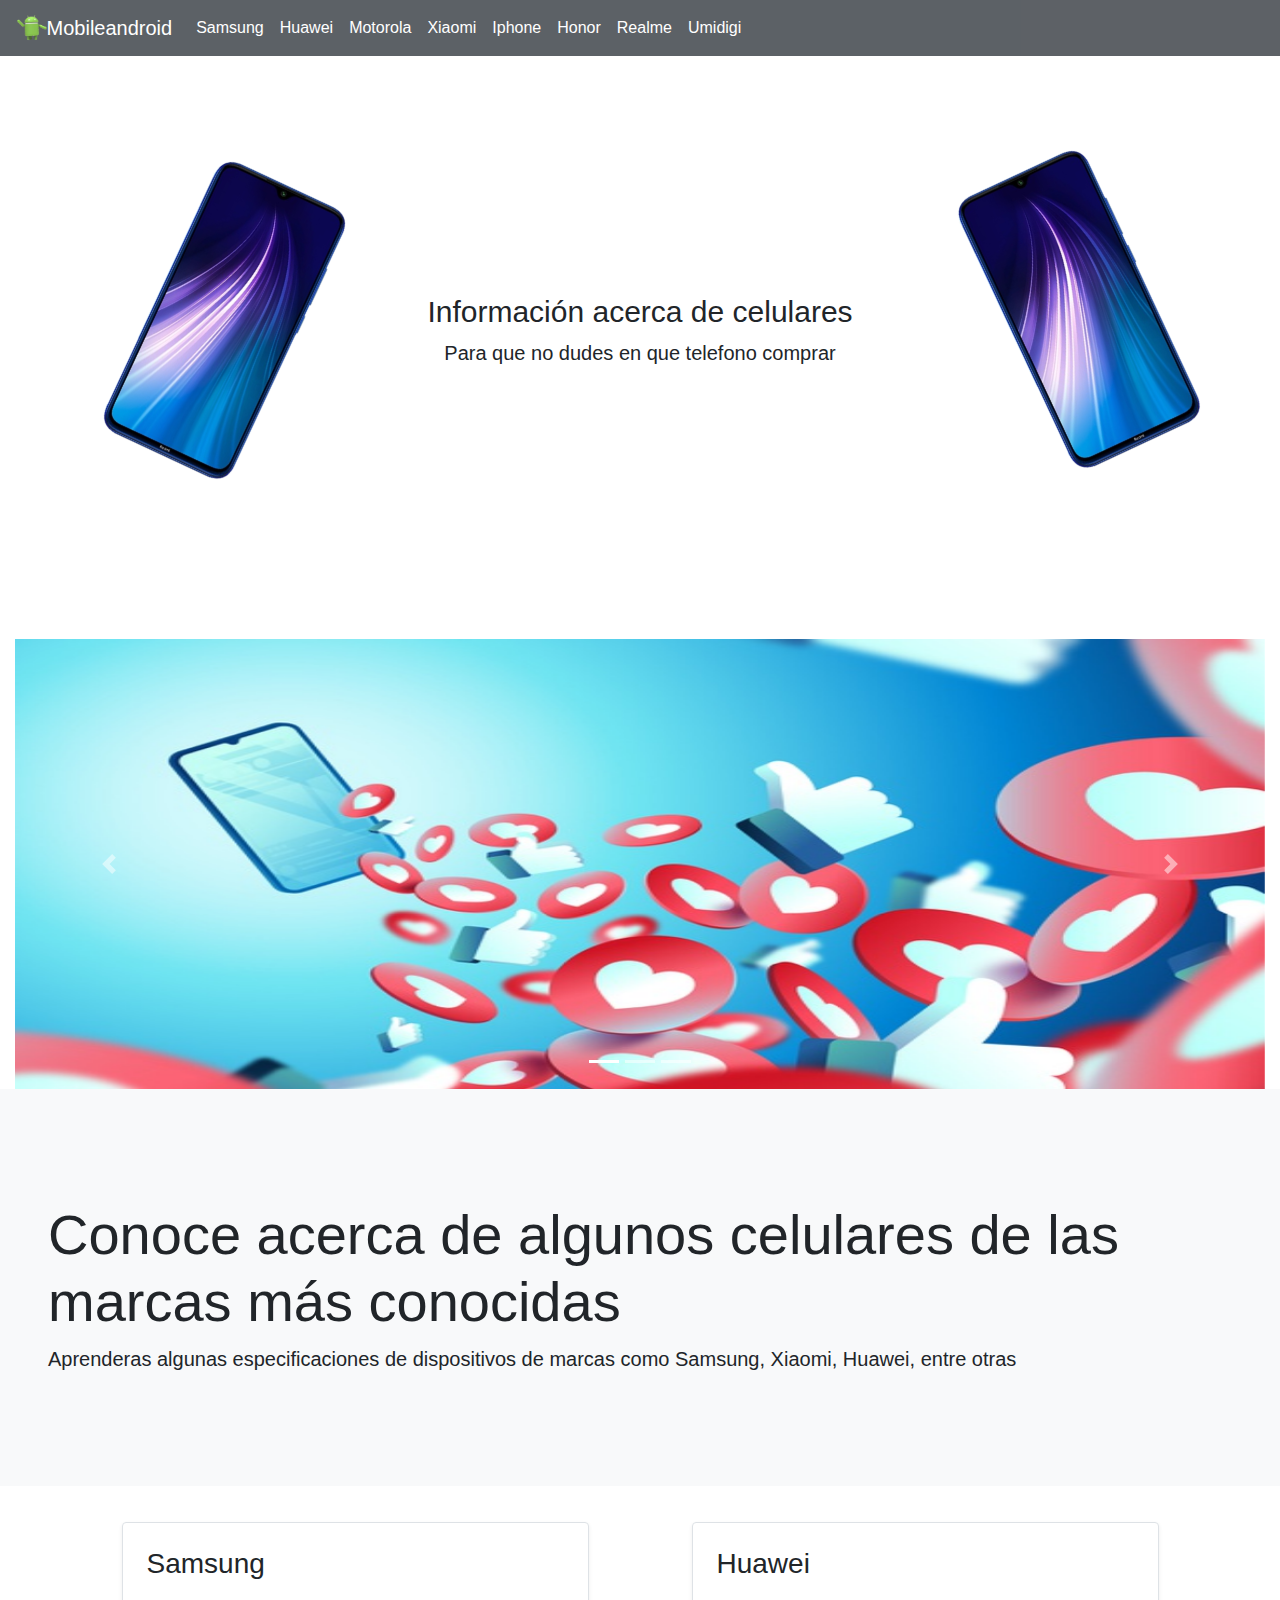
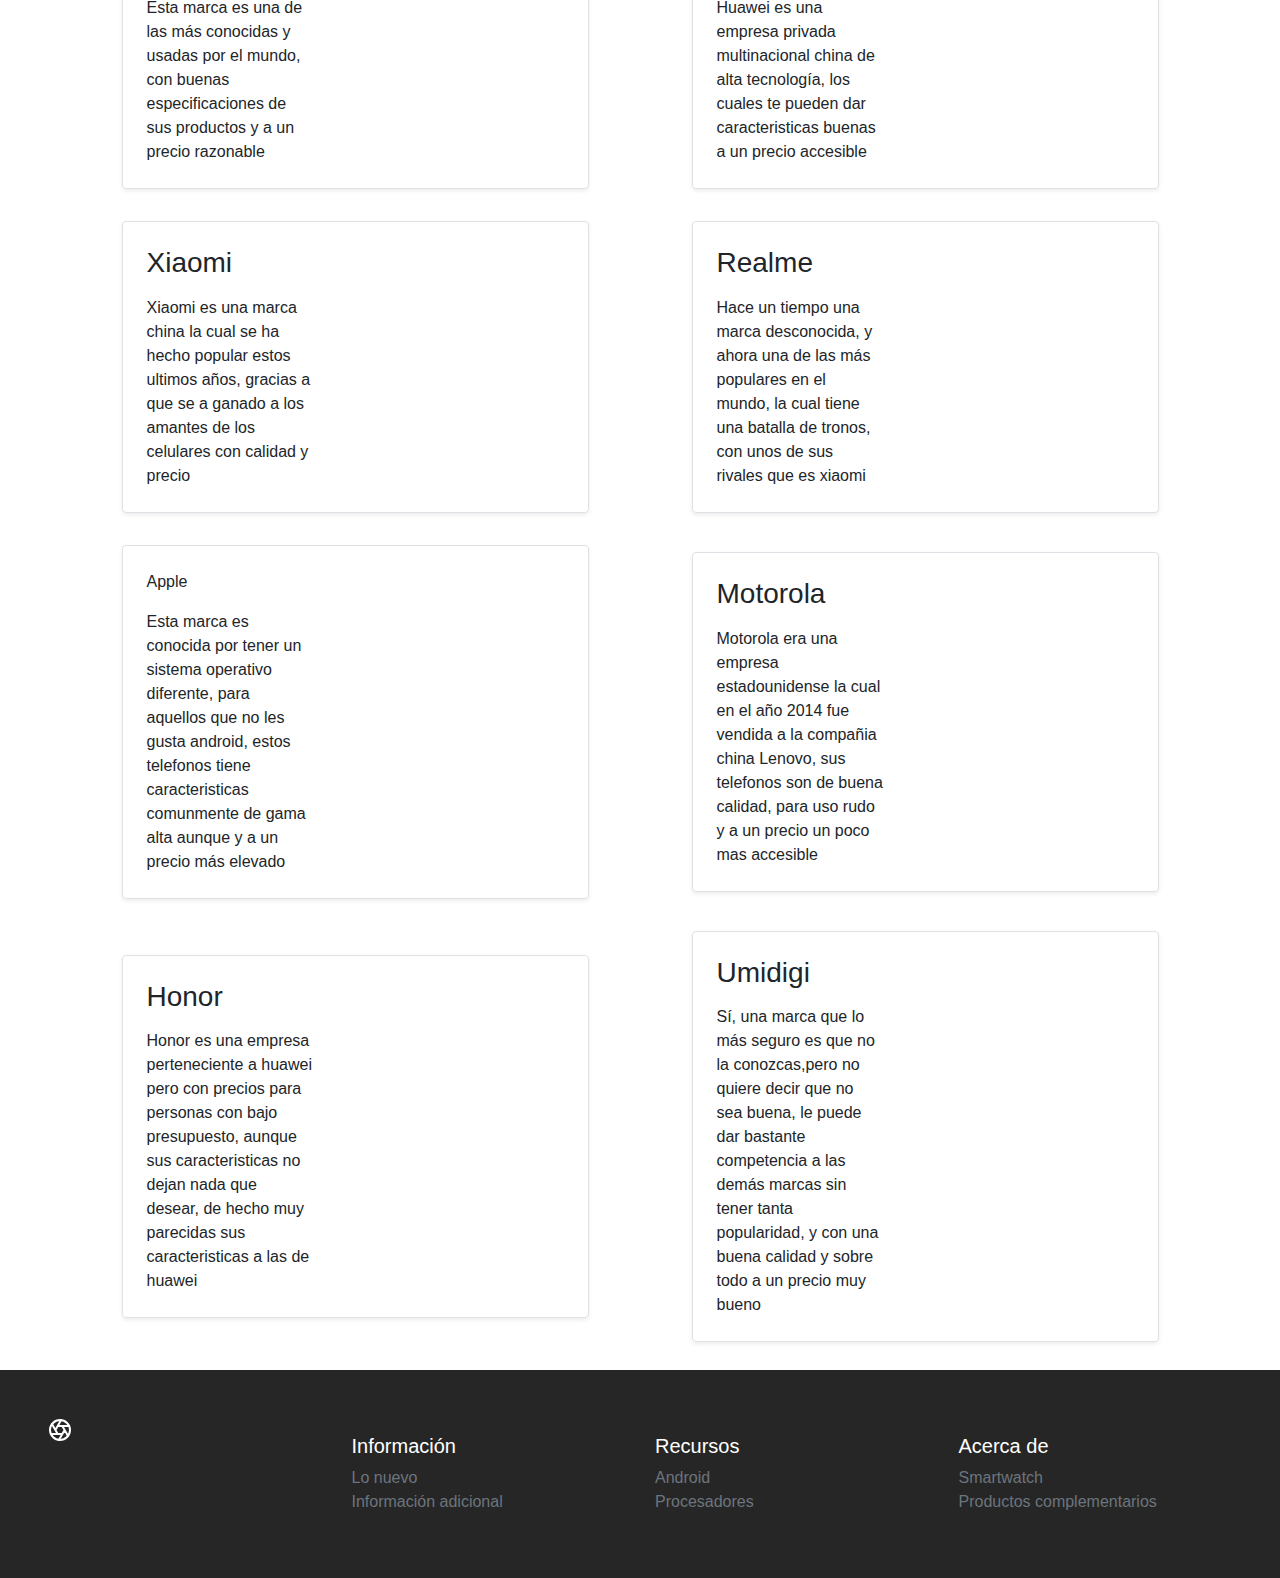
<file: index.html>
<!DOCTYPE html>
<html lang="es">

<head>
    <meta charset="UTF-8">
    <meta name="viewport" content="width=device-width, initial-scale=1.0">
    <meta http-equiv="X-UA-Compatible" content="ie=edge">
    <!-- link de google fonts -->
    <link href="https://fonts.googleapis.com/css?family=Audiowide|Kalam|Orbitron|Quattrocento+Sans&display=swap"
        rel="stylesheet">
    <!-- link externo de bootstrap-->
    <link rel="stylesheet" href="https://stackpath.bootstrapcdn.com/bootstrap/4.4.1/css/bootstrap.min.css"
        integrity="sha384-Vkoo8x4CGsO3+Hhxv8T/Q5PaXtkKtu6ug5TOeNV6gBiFeWPGFN9MuhOf23Q9Ifjh" crossorigin="anonymous">
    <!-- link de las animaciones -->
    <link rel="stylesheet" href="https://cdnjs.cloudflare.com/ajax/libs/animate.css/3.7.2/animate.css">
    <!-- link interno -->
    <link rel="stylesheet" href="CSS/style.css">
    <title>Mobile android</title>
</head>

<body>


    <!-- <div class="wow bounceInUp">
        Content to Reveal Here
    </div> -->
    <!-- Empieza el nav -->
    <header>
        <nav class="navbar navbar-expand-md navbar-dark fixed-top bg-dark">
            <img src="img/androide3.png" alt="imagendeandroide" class="img1">
            <a class="navbar-brand" href="index.html">Mobileandroid</a>
            <button class="navbar-toggler" type="button" data-toggle="collapse" data-target="#navbarCollapse"
                aria-controls="navbarCollapse" aria-expanded="false" aria-label="Toggle navigation">
                <span class="navbar-toggler-icon"></span>
            </button>
            <div class="collapse navbar-collapse" id="navbarCollapse">
                <ul class="navbar-nav mr-auto">
                    <li class="nav-item active">
                        <a class="nav-link" href="samsung.html">Samsung<span class="sr-only">(current)</span></a>
                    </li>
                    <li class="nav-item active">
                        <a class="nav-link" href="huawei.html">Huawei<span class="sr-only">(current)</span></a>
                    </li>
                    <li class="nav-item active">
                        <a class="nav-link" href="motorola.html">Motorola<span class="sr-only">(current)</span></a>
                    </li>
                    <li class="nav-item active">
                        <a class="nav-link" href="xiaomi.html">Xiaomi<span class="sr-only">(current)</span></a>
                    </li>
                    <li class="nav-item active">
                        <a class="nav-link" href="iphone.html">Iphone<span class="sr-only">(current)</span></a>
                    </li>
                    <li class="nav-item active">
                        <a class="nav-link" href="honor.html">Honor<span class="sr-only">(current)</span></a>
                    </li>
                    <li class="nav-item active">
                        <a class="nav-link" href="realme.html">Realme<span class="sr-only">(current)</span></a>
                    </li>
                    <li class="nav-item active">
                        <a class="nav-link" href="umidigi.html">Umidigi<span class="sr-only">(current)</span></a>
                    </li>
                </ul>

            </div>
        </nav>
    </header>

    <!-- navbar antiguo que habia usado -->
    <!-- <nav class="navbar navbar-dark bg-dark site-header">

        <a class="py-2 ml-5" href="index.html" aria-label="Product">
            <img src="img/androide3.png" alt="logo de androide" width="50" height="50" fill="none" stroke="currentColor"
                stroke-linecap="round" stroke-linejoin="round" stroke-width="2" class="d-block mx-auto" role="img"
                viewBox="0 0 24 24" focusable="false">
            <title>Inicio</title>
            <circle cx="12" cy="12" r="10" />
            <path
                d="M14.31 8l5.74 9.94M9.69 8h11.48M7.38 12l5.74-9.94M9.69 16L3.95 6.06M14.31 16H2.83m13.79-4l-5.74 9.94" />
            </svg>
        </a>
        <button class="navbar-toggler" type="button" data-toggle="collapse" data-target="#navbarSupportedContent"
            aria-controls="navbarSupportedContent" aria-expanded="false" aria-label="Toggle navigation">
            <span class="navbar-toggler-icon"></span>
        </button>
        <div class="collapse navbar-collapse" id="navbarSupportedContent">
            <ul class="navbar-nav mr-auto">
                <li class="nav-item active">
                    <a class="nav-link" href="samsung.html">Samsung<span class="sr-only">(current)</span></a>
                </li>
                <li class="nav-item">
                    <a class="nav-link" href="huawei.html">Huawei</a>
                </li>

                <li class="nav-item">
                    <a class="nav-link" href="motorola.html">Motorola</a>
                </li>

                <li class="nav-item">
                    <a class="nav-link" href="xiaomi.html">Xiaomi</a>
                </li>

                <li class="nav-item">
                    <a class="nav-link" href="iphone.html">Iphone</a>
                </li>

                <li class="nav-item">
                    <a class="nav-link" href="honor.html">Honor</a>
                </li>

                <li class="nav-item">
                    <a class="nav-link" href="realme.html">Realme</a>
                </li>
            </ul>
        </div>
    </nav> -->
    <!-- Comienza portada -->

    <div class="container align-self-center text-center mt-5">

       
            <div class="row">
                <!-- <div class="col-3 align-self-center wow shake" data-wow-iteration="infinite" data-wow-duration="1500ms"> -->
                <div class="cjas col-3 align-self-center wow fadeInUp" data-wow-duration="2s">
                    <img src="img/img6.png" alt="imagen de celular" class="img-fluid giro">
                </div>
                <div class="cjas col-6 align-self-center">
                    <h1 class="text-center mt-5">Información acerca de celulares</h1>
                    <p class="lead font-weight-normal">Para que no dudes en que telefono comprar</p>
                </div>
                <div class="cjas col-3 align-self-center wow fadeInDown" data-wow-duration="2s">
                    <img src="img/img6.png" alt="imagen de celular" class="img-fluid giro2">
                </div>
            </div>
    </div>

    <!-- Inicia carrusel -->
    <div class="col-12">
        <div id="carouselExampleIndicators" class="carousel slide" data-ride="carousel">
            <ol class="carousel-indicators">
                <li data-target="#carouselExampleIndicators" data-slide-to="0" class="active"></li>
                <li data-target="#carouselExampleIndicators" data-slide-to="1"></li>
                <li data-target="#carouselExampleIndicators" data-slide-to="2"></li>
            </ol>
            <div class="carousel-inner">
                <div class="carousel-item active">
                    <img src="img/img8.jpg" class="d-block w-100" alt="imagen de celulares" class="img-fluid"
                        height=450>
                </div>
                <div class="carousel-item">
                    <img src="img/img9.jpg" class="d-block w-100" alt="imagen de celulares" class="img-fluid"
                        height=450>
                </div>
                <div class="carousel-item">
                    <img src="img/celu.jpg" class="d-block w-100" alt="imagen de celulares" class="img-fluid"
                        height=450>
                </div>
            </div>
            <a class="carousel-control-prev" href="#carouselExampleIndicators" role="button" data-slide="prev">
                <span class="carousel-control-prev-icon" aria-hidden="true"></span>
                <span class="sr-only">Previous</span>
            </a>
            <a class="carousel-control-next" href="#carouselExampleIndicators" role="button" data-slide="next">
                <span class="carousel-control-next-icon" aria-hidden="true"></span>
                <span class="sr-only">Next</span>
            </a>
        </div>
    </div>
    <!-- inicia jumbotron -->
    <div class="jumbotron jumbotron-fluid bg-light">
        <div class="m-5">
            <h1 class="display-4">Conoce acerca de algunos celulares de las marcas más conocidas</h1>
            <p class="lead">Aprenderas algunas especificaciones de dispositivos de marcas como Samsung, Xiaomi, Huawei,
                entre otras </p>
        </div>
    </div>
    <!-- card1 -->
    <div class="container ">

        <div class="row">

            <!-- card 1 -->
            <div class="col-md-5 m-auto p-1">
                <div
                    class="row no-gutters border rounded overflow-hidden flex-md-row mb-4 shadow-sm h-md-250 position-relative">
                    <div class="col p-4 d-flex flex-column position-static">
                        <h3 class="mb-0">Samsung</h3>
                        <p class="card-text mb-auto mt-3">Esta marca es una de las más conocidas y usadas por el mundo,
                            con
                            buenas
                            especificaciones de sus productos y a un precio razonable</p>
                        <a href="samsung.html" class="stretched-link"></a>
                    </div>
                    <div class="col-auto d-lg-block">
                        <img src="img/samsun s10+.png" alt="imagen de samsung" class="img-fluid  wow zoomIn" data-wow-duration="2s" width="250"
                            height="250" preserveAspectRatio="xMidYMid slice" focusable="false" role="img"
                            aria-label="Placeholder: Thumbnail">
                        <a href="samsung.html" class="stretched-link"></a>
                        <title>Placeholder</title>
                        <rect width="100%" height="100%" fill="#55595c" />
                    </div>
                </div>
            </div>
            <!-- card 2 -->
            <div class="col-md-5 m-auto p-1">
                <div
                    class="row no-gutters border rounded overflow-hidden flex-md-row mb-4 shadow-sm h-md-250 position-relative">
                    <div class="col p-4 d-flex flex-column position-static">
                        <h3 class="mb-0">Huawei</h3>
                        <p class="mb-auto mt-3">Huawei es una empresa privada multinacional china de
                            alta
                            tecnología,
                            los cuales te pueden dar caracteristicas buenas a un precio accesible</p>
                        <a href="huawei.html" class="stretched-link"></a>
                    </div>
                    <div class="col-auto d-lg-block">
                        <img src="img/huawei.png" alt="imagen de huawei" width="250" height="250"
                            class="img-fluid wow zoomIn" data-wow-duration="2s" xmlns="http://www.w3.org/2000/svg"
                            preserveAspectRatio="xMidYMid slice" focusable="false" role="img"
                            aria-label="Placeholder: Thumbnail">
                        <a href="huawei.html" class="stretched-link"></a>
                        <title>Placeholder</title>
                        <rect width="100%" height="100%" fill="#55595c" />
                    </div>
                </div>
            </div>
        </div>
        <!-- card 3 -->
        <div class="row">
            <div class="col-md-5 m-auto p-1">
                <div
                    class="row no-gutters border rounded overflow-hidden flex-md-row mb-4 shadow-sm h-md-250 position-relative">
                    <div class="col p-4 d-flex flex-column position-static">
                        <h3 class="mb-0">Xiaomi</h3>
                        <p class="card-text mb-auto mt-3">Xiaomi es una marca china la cual se ha hecho popular estos
                            ultimos años,
                            gracias a que
                            se a ganado a los amantes de los celulares con calidad y precio</p>
                        <a href="xiaomi.html" class="stretched-link"></a>
                    </div>
                    <div class="col-auto d-lg-block">
                        <img src="img/redmi.png" alt="imagen de xiaomi" width="250" height="250"
                            class="img-fluid wow zoomIn" data-wow-duration="2s" xmlns="http://www.w3.org/2000/svg"
                            preserveAspectRatio="xMidYMid slice" focusable="false" role="img"
                            aria-label="Placeholder: Thumbnail">
                        <a href="xiaomi.html" class="stretched-link"></a>
                    </div>
                </div>
            </div>
            <!-- card 4 -->
            <div class="col-md-5 m-auto p-1">
                <div
                    class="row no-gutters border rounded overflow-hidden flex-md-row mb-4 shadow-sm h-md-250 position-relative">
                    <div class="col p-4 d-flex flex-column position-static">
                        <h3 class="mb-0">Realme</h3>
                        <p class="mb-auto mt-3">Hace un tiempo una marca desconocida, y ahora una de las más populares
                            en el
                            mundo, la cual tiene una batalla de tronos, con unos de sus rivales que es xiaomi</p>
                        <a href="realme.html" class="stretched-link"></a>
                    </div>
                    <div class="col-auto d-lg-block">
                        <img src="img/realme 2.png" alt="imagen de realme" width="250" height="250"
                            class="img-fluid wow zoomIn" data-wow-duration="2s" xmlns="http://www.w3.org/2000/svg"
                            preserveAspectRatio="xMidYMid slice" focusable="false" role="img"
                            aria-label="Placeholder: Thumbnail">
                        <title>Placeholder</title>
                        <rect width="100%" height="100%" fill="#55595c" />
                        <a href="realme.html" class="stretched-link"></a>
                    </div>
                </div>
            </div>
        </div>
        <!-- card 5 -->
        <div class="row">
            <div class="col-md-5 m-auto p-1">
                <div
                    class="row no-gutters border rounded overflow-hidden flex-md-row mb-4 shadow-sm h-md-250 position-relative">
                    <div class="col p-4 d-flex flex-column position-static>
                        <h3 class="mb-0">Apple</h3>
                        <p class="card-text mb-auto mt-3">Esta marca es conocida por tener un sistema operativo
                            diferente, para
                            aquellos
                            que
                            no les gusta android, estos telefonos tiene caracteristicas comunmente de gama alta aunque y
                            a
                            un
                            precio más elevado</p>
                        <a href="iphone.html" class="stretched-link"></a>
                    </div>
                    <div class="col-auto d-lg-block">
                        <img src="img/iphone-realista.jpg" alt="imagen de apple" width="250" height="250"
                            class="img-fluid wow zoomIn" data-wow-duration="2s" xmlns="http://www.w3.org/2000/svg"
                            preserveAspectRatio="xMidYMid slice" focusable="false" role="img"
                            aria-label="Placeholder: Thumbnail">
                        <a href="iphone.html" class="stretched-link"></a>
                    </div>
                </div>
            </div>
            <!-- card  6 -->
            <div class="col-md-5 m-auto p-1">
                <div
                    class="row no-gutters border rounded overflow-hidden flex-md-row mb-4 shadow-sm h-md-250 position-relative">
                    <div class="col p-4 d-flex flex-column position-static">
                        <h3 class="mb-0">Motorola</h3>
                        <p class="card-text mb-auto mt-3">Motorola era una empresa estadounidense la cual
                            en el año 2014 fue
                            vendida a
                            la
                            compañia
                            china Lenovo, sus telefonos son de buena calidad, para uso rudo y a un precio un poco
                            mas
                            accesible</p>
                        <a href="motorola.html" class="stretched-link"></a>
                    </div>
                    <div class="col-auto d-lg-block mt-3">
                        <img src="img/motoro.png" alt="imagen de motorola" width="250" height="250"
                            class="img-fluid wow zoomIn" data-wow-duration="2s" xmlns="http://www.w3.org/2000/svg"
                            preserveAspectRatio="xMidYMid slice" focusable="false" role="img"
                            aria-label="Placeholder: Thumbnail">
                        <a href="motorola.html" class="stretched-link"></a>
                    </div>
                </div>
            </div>
        </div>
        <!-- card 7 -->
        <div class="row">
            <div class="col-md-5 m-auto p-1">
                <div
                    class="row no-gutters border rounded overflow-hidden flex-md-row mb-4 shadow-sm h-md-250 position-relative">
                    <div class="col p-4 d-flex flex-column position-static">
                        <h3 class="mb-0">Honor</h3>
                        <p class="card-text mb-auto mt-3">Honor es una empresa perteneciente a huawei pero con
                            precios
                            para
                            personas con
                            bajo
                            presupuesto, aunque sus caracteristicas no dejan nada que desear, de hecho muy parecidas
                            sus
                            caracteristicas a las de huawei</p>
                        <a href="honor.html" class="stretched-link"></a>
                    </div>
                    <div class="col-auto d-lg-block">
                        <img src="img/hono.png" alt="imagen de honor" width="250" height="250"
                            class="img-fluid wow zoomIn" data-wow-duration="2s" xmlns="http://www.w3.org/2000/svg"
                            preserveAspectRatio="xMidYMid slice" focusable="false" role="img"
                            aria-label="Placeholder: Thumbnail">
                        <a href="honor.html" class="stretched-link"></a>
                    </div>
                </div>
            </div>
            <!-- card 8 -->
            <div class="col-md-5 m-auto p-1">
                <div
                    class="row no-gutters border rounded overflow-hidden flex-md-row mb-4 shadow-sm h-md-250 position-relative">
                    <div class="col p-4 d-flex flex-column position-static">
                        <h3 class="mb-0">Umidigi</h3>
                        <p class="card-text mb-auto mt-3">Sí, una marca que lo más seguro es que no la conozcas,pero
                            no
                            quiere decir que no sea buena, le puede dar bastante competencia a las demás marcas sin
                            tener tanta popularidad, y con una buena calidad y sobre todo a un precio muy bueno </p>
                        <a href="umidigi.html" class="stretched-link"></a>
                    </div>
                    <div class="col-auto d-lg-block">
                        <img src="img/umidigi.png" alt="imagen de honor" width="250" height="250"
                            class="img-fluid wow zoomIn" data-wow-duration="2s" xmlns="http://www.w3.org/2000/svg"
                            preserveAspectRatio="xMidYMid slice" focusable="false" role="img"
                            aria-label="Placeholder: Thumbnail">
                        <a href="umidigi.html" class="stretched-link"></a>
                    </div>
                </div>
            </div>
        </div>
    </div>
    <!-- Inicia el footer -->
    <footer class="footer p-5">
        <div class="row">
            <div class="col-12 col-md">
                <svg xmlns="http://www.w3.org/2000/svg" width="24" height="24" fill="none" stroke="currentColor"
                    stroke-linecap="round" stroke-linejoin="round" stroke-width="2" class="d-block mb-2" role="img"
                    viewBox="0 0 24 24" focusable="false">
                    <title>Product</title>
                    <circle cx="12" cy="12" r="10" />
                    <path
                        d="M14.31 8l5.74 9.94M9.69 8h11.48M7.38 12l5.74-9.94M9.69 16L3.95 6.06M14.31 16H2.83m13.79-4l-5.74 9.94" />
                </svg>
                <small class="d-block mb-3 text-muted"> </small>
            </div>
            <div class="col-6 col-md mt-3">
                <h5>Información</h5>
                <ul class="list-unstyled text-small">
                    <li><a class="text-muted" href="lonuevo.html">Lo nuevo</a></li>
                    <li><a class="text-muted" href="informacionadicional.html">Información adicional</a></li>
                </ul>
            </div>
            <div class="col-6 col-md mt-3">
                <h5>Recursos</h5>
                <ul class="list-unstyled text-small">
                    <li><a class="text-muted" href="android.html">Android</a></li>
                    <li><a class="text-muted" href="procesadores.html">Procesadores</a></li>
                </ul>
            </div>
            <div class="col-6 col-md mt-3">
                <h5>Acerca de</h5>
                <ul class="list-unstyled text-small">
                    <li><a class="text-muted" href="smartwatch.html">Smartwatch</a></li>
                    <li><a class="text-muted" href="complementarios.html">Productos complementarios</a></li>
                </ul>
            </div>
        </div>
    </footer>
</body>


</html>
<!-- enlaces de javascript de bootstrap -->
<script src="https://code.jquery.com/jquery-3.4.1.slim.min.js"
    integrity="sha384-J6qa4849blE2+poT4WnyKhv5vZF5SrPo0iEjwBvKU7imGFAV0wwj1yYfoRSJoZ+n"
    crossorigin="anonymous"></script>
<script src="https://cdn.jsdelivr.net/npm/popper.js@1.16.0/dist/umd/popper.min.js"
    integrity="sha384-Q6E9RHvbIyZFJoft+2mJbHaEWldlvI9IOYy5n3zV9zzTtmI3UksdQRVvoxMfooAo"
    crossorigin="anonymous"></script>
<script src="https://stackpath.bootstrapcdn.com/bootstrap/4.4.1/js/bootstrap.min.js"
    integrity="sha384-wfSDF2E50Y2D1uUdj0O3uMBJnjuUD4Ih7YwaYd1iqfktj0Uod8GCExl3Og8ifwB6"
    crossorigin="anonymous"></script>
<script src="index.js"></script>
</file>
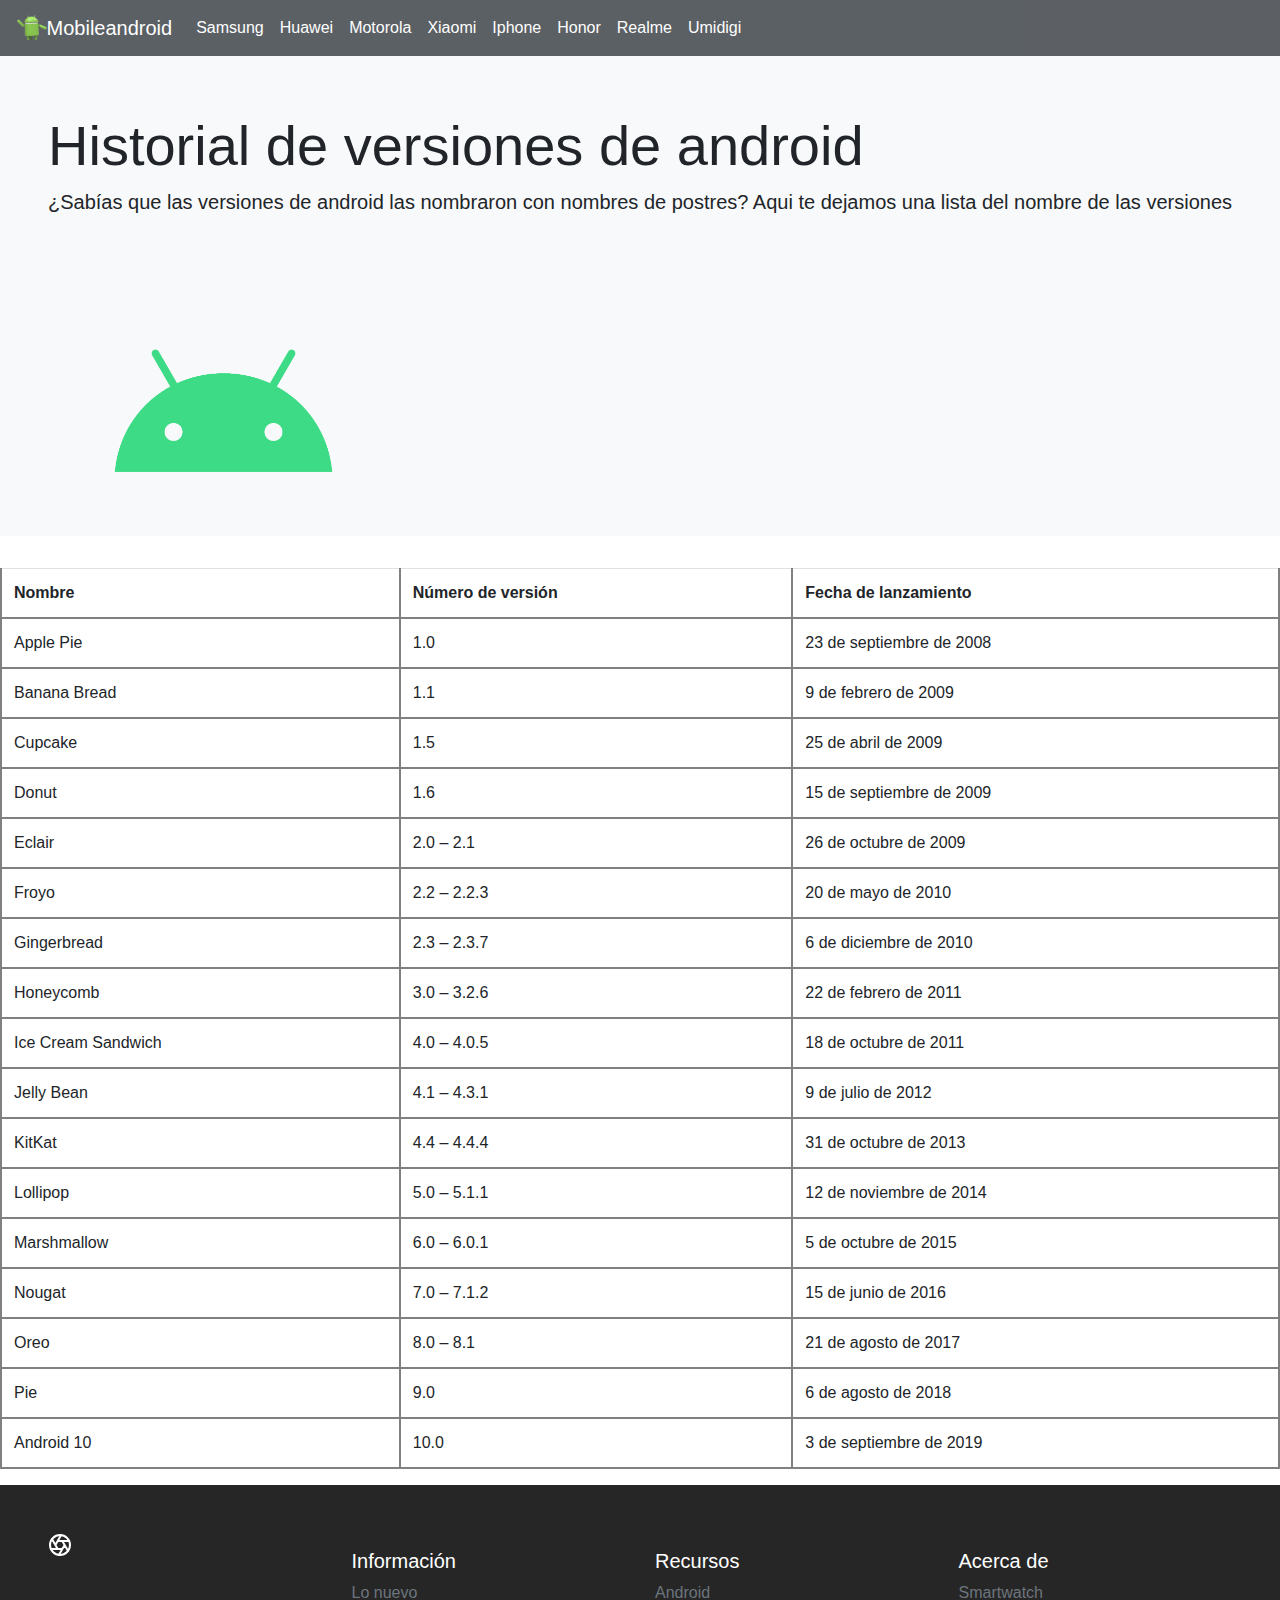
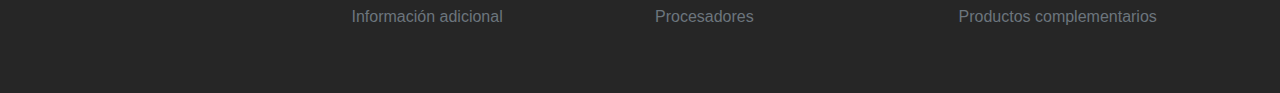
<file: android.html>
<!DOCTYPE html>
<html lang="es">

<head>
    <meta charset="UTF-8">
    <meta name="viewport" content="width=device-width, initial-scale=1.0">
    <meta http-equiv="X-UA-Compatible" content="ie=edge">
    <!-- link de google fonts -->
    <link href="https://fonts.googleapis.com/css?family=Audiowide|Kalam|Orbitron|Quattrocento+Sans&display=swap"
        rel="stylesheet">
    <!-- link externo de bootstrap-->
    <link rel="stylesheet" href="https://stackpath.bootstrapcdn.com/bootstrap/4.4.1/css/bootstrap.min.css"
        integrity="sha384-Vkoo8x4CGsO3+Hhxv8T/Q5PaXtkKtu6ug5TOeNV6gBiFeWPGFN9MuhOf23Q9Ifjh" crossorigin="anonymous">
    <!-- link de las animaciones -->
    <link rel="stylesheet" href="https://cdnjs.cloudflare.com/ajax/libs/animate.css/3.7.2/animate.css">
    <!-- link interno -->
    <link rel="stylesheet" href="CSS/style.css">
    <title>Mobile android</title>
</head>

<body>
    <!-- <div class="wow bounceInUp">
        Content to Reveal Here
    </div> -->
    <!-- Empieza el nav -->
    <header>
        <nav class="navbar navbar-expand-md navbar-dark fixed-top bg-dark">
            <img src="img/androide3.png" alt="imagendeandroide" class="img1">
            <a class="navbar-brand" href="index.html">Mobileandroid</a>
            <button class="navbar-toggler" type="button" data-toggle="collapse" data-target="#navbarCollapse"
                aria-controls="navbarCollapse" aria-expanded="false" aria-label="Toggle navigation">
                <span class="navbar-toggler-icon"></span>
            </button>
            <div class="collapse navbar-collapse" id="navbarCollapse">
                <ul class="navbar-nav mr-auto">
                    <li class="nav-item active">
                        <a class="nav-link" href="samsung.html">Samsung<span class="sr-only">(current)</span></a>
                    </li>
                    <li class="nav-item active">
                        <a class="nav-link" href="huawei.html">Huawei<span class="sr-only">(current)</span></a>
                    </li>
                    <li class="nav-item active">
                        <a class="nav-link" href="motorola.html">Motorola<span class="sr-only">(current)</span></a>
                    </li>
                    <li class="nav-item active">
                        <a class="nav-link" href="xiaomi.html">Xiaomi<span class="sr-only">(current)</span></a>
                    </li>
                    <li class="nav-item active">
                        <a class="nav-link" href="iphone.html">Iphone<span class="sr-only">(current)</span></a>
                    </li>
                    <li class="nav-item active">
                        <a class="nav-link" href="honor.html">Honor<span class="sr-only">(current)</span></a>
                    </li>
                    <li class="nav-item active">
                        <a class="nav-link" href="realme.html">Realme<span class="sr-only">(current)</span></a>
                    </li>
                    <li class="nav-item active">
                        <a class="nav-link" href="umidigi.html">Umidigi<span class="sr-only">(current)</span></a>
                    </li>
                </ul>

            </div>
        </nav>
    </header>
    <!-- inicia jumbotron -->
    <div class="jumbotron jumbotron-fluid bg-light">
        <div class="m-5">
            <h1 class="display-4">Historial de versiones de android</h1>
            <p class="lead">¿Sabías que las versiones de android las nombraron con nombres de postres? Aqui te dejamos
                una lista del nombre de las versiones</p>
        </div>
        <div class="col-12">
            <div class="col-4">
                <img src="img/android.png" alt="imagen de lo nuevo" class="img-fluid wow shake">
            </div>
        </div>
    </div>
    <!-- Inicia tabla de versiones de android -->
    <div class="table-responsive wow zoomIn">
        <table class="table table-stripped">
            <tr>
                <th>Nombre</th>
                <th>Número de versión</th>
                <th>Fecha de lanzamiento</th>
            </tr>
            <tr>
                <td>Apple Pie</td>
                <td>1.0</td>
                <td>23 de septiembre de 2008</td>
            </tr>
            <tr>
                <td>Banana Bread</td>
                <td>1.1</td>
                <td>9 de febrero de 2009</td>
            </tr>
            <tr>
                <td>Cupcake</td>
                <td>1.5</td>
                <td>25 de abril de 2009</td>
            </tr>
            <tr>
                <td>Donut</td>
                <td>1.6</td>
                <td>15 de septiembre de 2009</td>
            </tr>
            <tr>
                <td>Eclair</td>
                <td>2.0 – 2.1</td>
                <td>26 de octubre de 2009</td>
            </tr>
            <tr>
                <td>Froyo</td>
                <td>2.2 – 2.2.3</td>
                <td>20 de mayo de 2010</td>
            </tr>
            <tr>
                <td>Gingerbread</td>
                <td>2.3 – 2.3.7</td>
                <td>6 de diciembre de 2010</td>
            </tr>
            <tr>
                <td>Honeycomb</td>
                <td>3.0 – 3.2.6</td>
                <td>22 de febrero de 2011</td>
            </tr>
            <tr>
                <td>Ice Cream Sandwich</td>
                <td>4.0 – 4.0.5</td>
                <td>18 de octubre de 2011</td>
            </tr>
            <tr>
                <td>Jelly Bean</td>
                <td>4.1 – 4.3.1</td>
                <td>9 de julio de 2012</td>
            </tr>
            <tr>
                <td>KitKat</td>
                <td>4.4 – 4.4.4</td>
                <td>31 de octubre de 2013</td>
            </tr>
            <tr>
                <td>Lollipop</td>
                <td>5.0 – 5.1.1</td>
                <td>12 de noviembre de 2014</td>
            </tr>
            <tr>
                <td>Marshmallow</td>
                <td>6.0 – 6.0.1</td>
                <td>5 de octubre de 2015</td>
            </tr>
            <tr>
                <td>Nougat</td>
                <td>7.0 – 7.1.2</td>
                <td>15 de junio de 2016</td>
            </tr>
            <tr>
                <td>Oreo</td>
                <td>8.0 – 8.1</td>
                <td>21 de agosto de 2017</td>
            </tr>
            <tr>
                <td>Pie </td>
                <td>9.0</td>
                <td>6 de agosto de 2018</td>
            </tr>
            <tr>
                <td>Android 10</td>
                <td>10.0</td>
                <td>3 de septiembre de 2019</td>
            </tr>
        </table>





        <!-- Inicia el footer -->
        <footer class="footer p-5">
            <div class="row">
                <div class="col-12 col-md">
                    <svg xmlns="http://www.w3.org/2000/svg" width="24" height="24" fill="none" stroke="currentColor"
                        stroke-linecap="round" stroke-linejoin="round" stroke-width="2" class="d-block mb-2" role="img"
                        viewBox="0 0 24 24" focusable="false">
                        <title>Product</title>
                        <circle cx="12" cy="12" r="10" />
                        <path
                            d="M14.31 8l5.74 9.94M9.69 8h11.48M7.38 12l5.74-9.94M9.69 16L3.95 6.06M14.31 16H2.83m13.79-4l-5.74 9.94" />
                    </svg>
                    <small class="d-block mb-3 text-muted"> </small>
                </div>
                <div class="col-6 col-md mt-3">
                    <h5>Información</h5>
                    <ul class="list-unstyled text-small">
                        <li><a class="text-muted" href="lonuevo.html">Lo nuevo</a></li>
                        <li><a class="text-muted" href="informacionadicional.html">Información adicional</a></li>
                    </ul>
                </div>
                <div class="col-6 col-md mt-3">
                    <h5>Recursos</h5>
                    <ul class="list-unstyled text-small">
                        <li><a class="text-muted" href="android.html">Android</a></li>
                        <li><a class="text-muted" href="procesadores.html">Procesadores</a></li>
                    </ul>
                </div>
                <div class="col-6 col-md mt-3">
                    <h5>Acerca de</h5>
                    <ul class="list-unstyled text-small">
                        <li><a class="text-muted" href="smartwatch.html">Smartwatch</a></li>
                        <li><a class="text-muted" href="complementarios.html">Productos complementarios</a></li>
                    </ul>
                </div>
            </div>
        </footer>
</body>


</html>
<!-- enlaces de javascript de bootstrap -->
<script src="https://code.jquery.com/jquery-3.4.1.slim.min.js"
    integrity="sha384-J6qa4849blE2+poT4WnyKhv5vZF5SrPo0iEjwBvKU7imGFAV0wwj1yYfoRSJoZ+n"
    crossorigin="anonymous"></script>
<script src="https://cdn.jsdelivr.net/npm/popper.js@1.16.0/dist/umd/popper.min.js"
    integrity="sha384-Q6E9RHvbIyZFJoft+2mJbHaEWldlvI9IOYy5n3zV9zzTtmI3UksdQRVvoxMfooAo"
    crossorigin="anonymous"></script>
<script src="https://stackpath.bootstrapcdn.com/bootstrap/4.4.1/js/bootstrap.min.js"
    integrity="sha384-wfSDF2E50Y2D1uUdj0O3uMBJnjuUD4Ih7YwaYd1iqfktj0Uod8GCExl3Og8ifwB6"
    crossorigin="anonymous"></script>

<script src="index.js"></script>
</file>
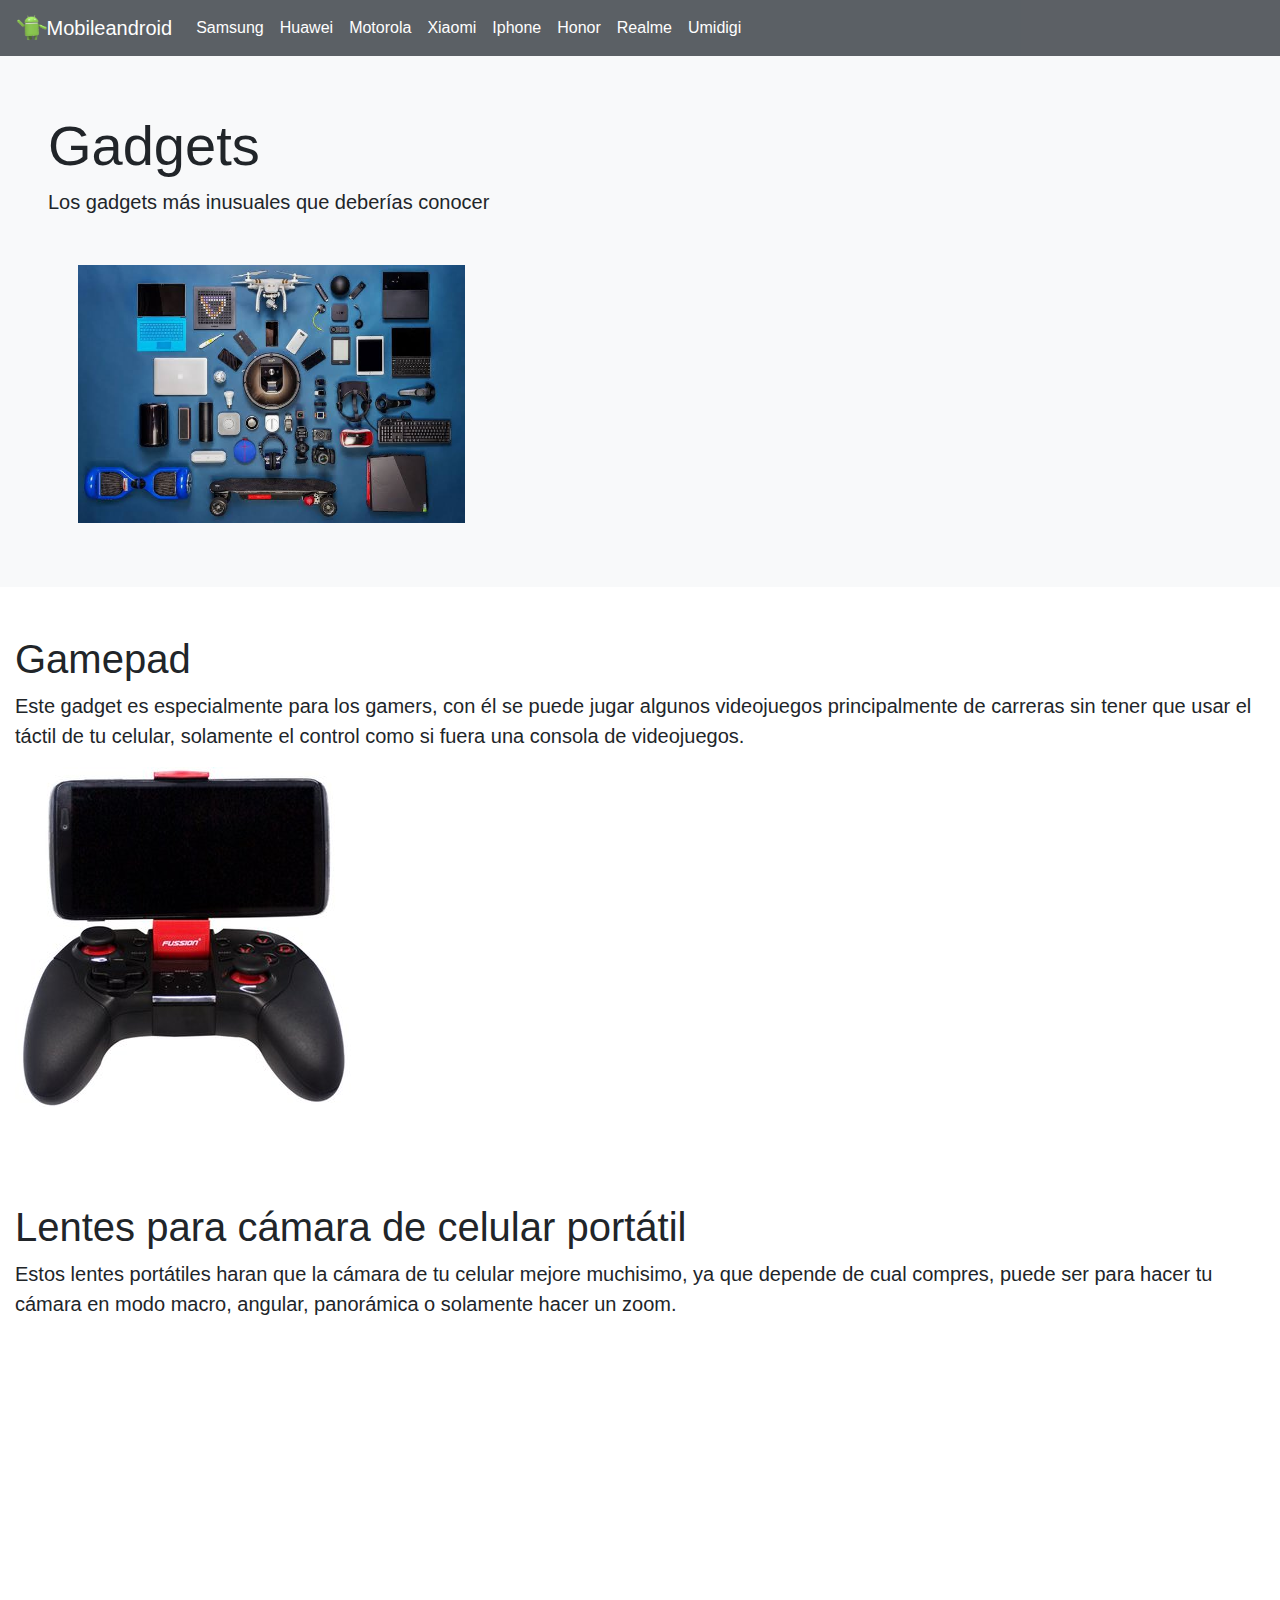
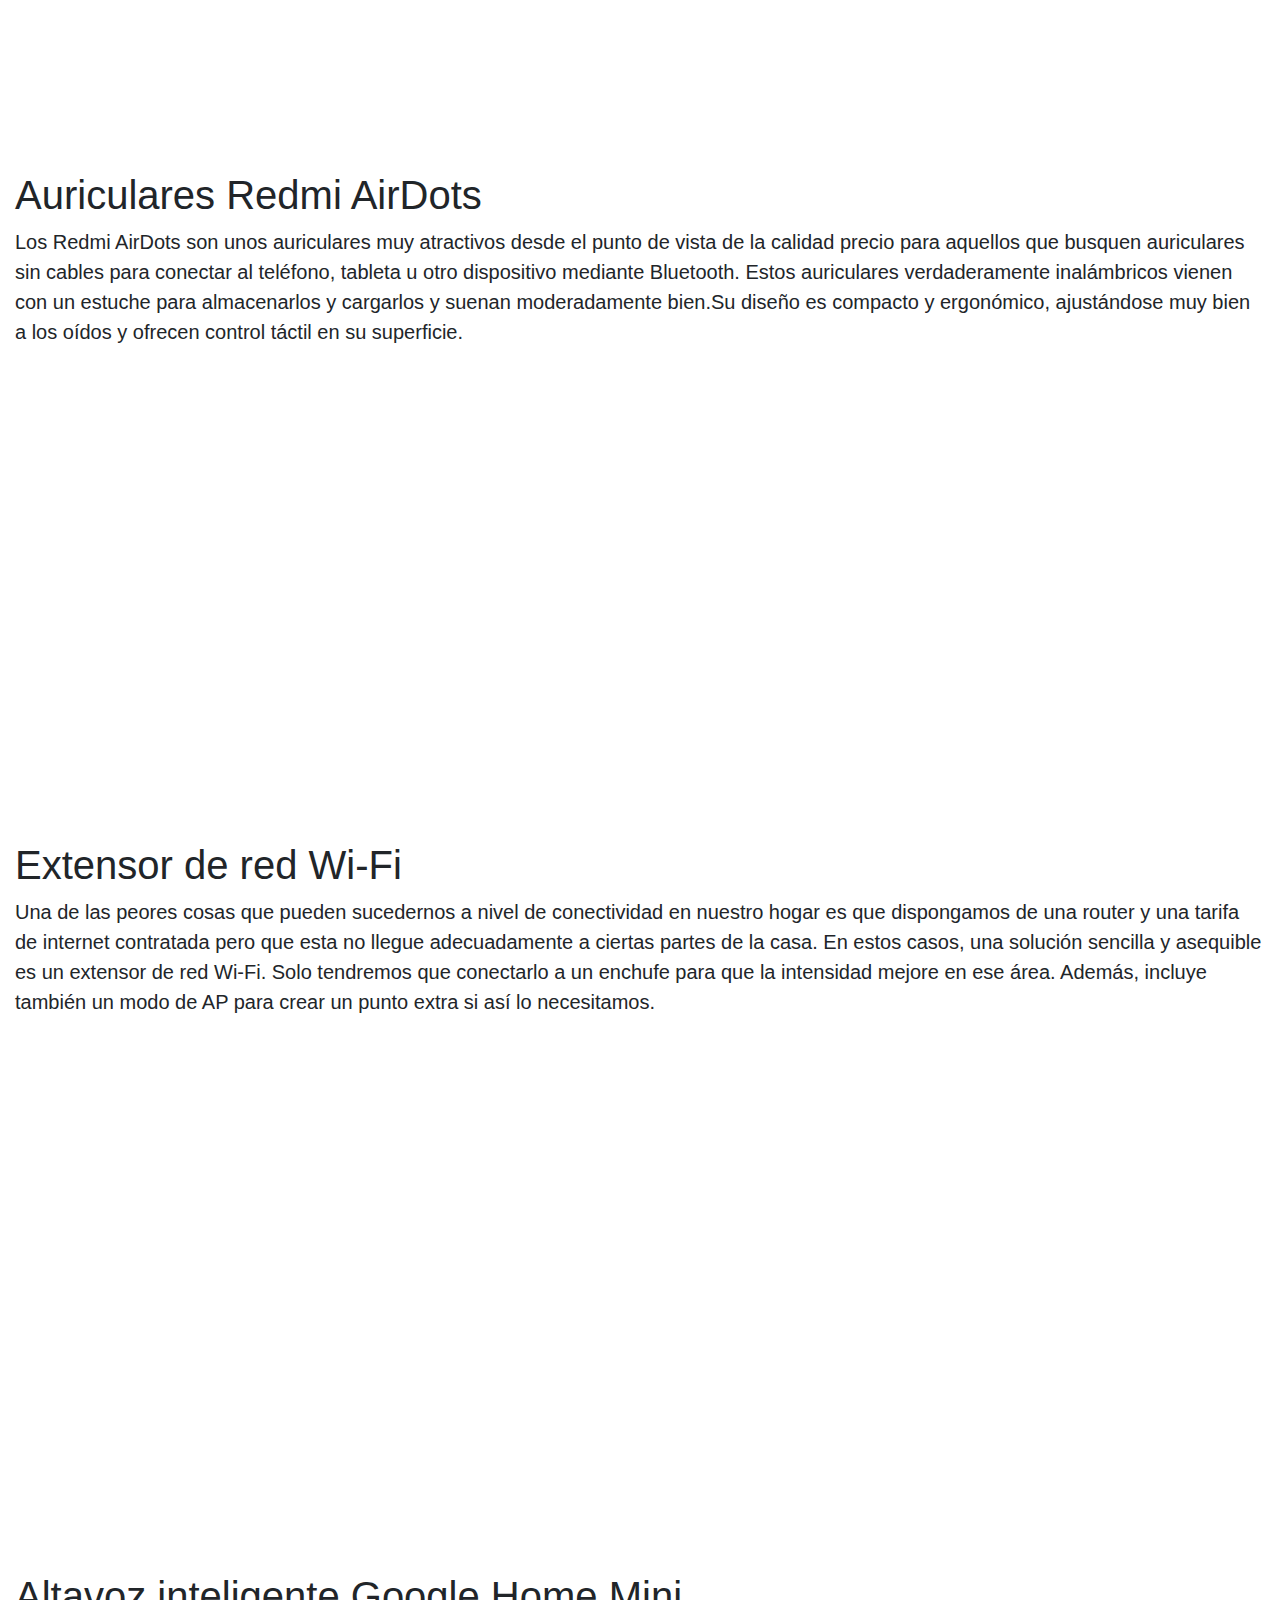
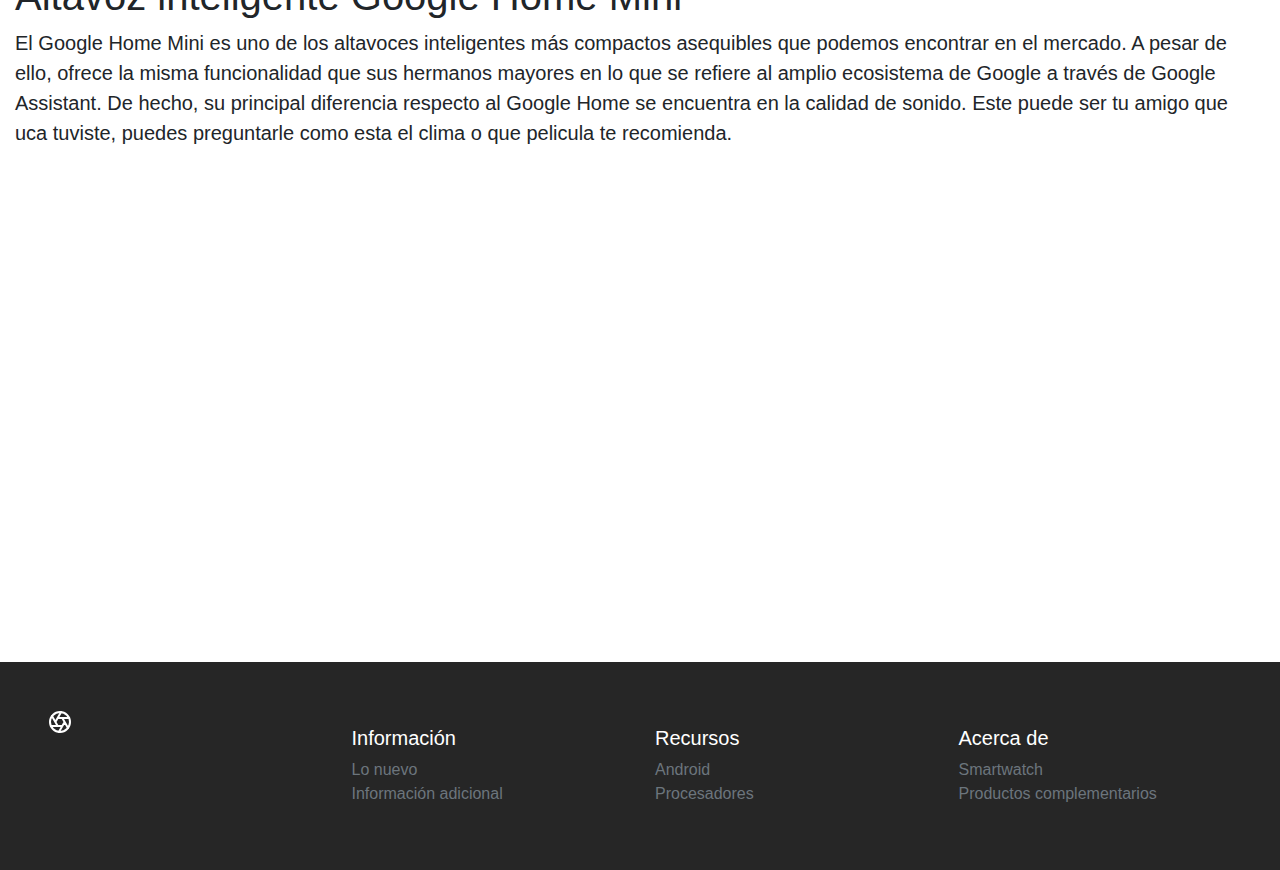
<file: complementarios.html>
<!DOCTYPE html>
<html lang="es">

<head>
    <meta charset="UTF-8">
    <meta name="viewport" content="width=device-width, initial-scale=1.0">
    <meta http-equiv="X-UA-Compatible" content="ie=edge">
    <!-- link de google fonts -->
    <link href="https://fonts.googleapis.com/css?family=Audiowide|Kalam|Orbitron|Quattrocento+Sans&display=swap"
        rel="stylesheet">
    <!-- link externo de bootstrap-->
    <link rel="stylesheet" href="https://stackpath.bootstrapcdn.com/bootstrap/4.4.1/css/bootstrap.min.css"
        integrity="sha384-Vkoo8x4CGsO3+Hhxv8T/Q5PaXtkKtu6ug5TOeNV6gBiFeWPGFN9MuhOf23Q9Ifjh" crossorigin="anonymous">
    <!-- link de las animaciones -->
    <link rel="stylesheet" href="https://cdnjs.cloudflare.com/ajax/libs/animate.css/3.7.2/animate.css">
    <!-- link interno -->
    <link rel="stylesheet" href="CSS/style.css">
    <title>Mobile android</title>
</head>

<body>
    <!-- <div class="wow bounceInUp">
        Content to Reveal Here
    </div> -->
    <!-- Empieza el nav -->
    <header>
        <nav class="navbar navbar-expand-md navbar-dark fixed-top bg-dark">
            <img src="img/androide3.png" alt="imagendeandroide" class="img1">
            <a class="navbar-brand" href="index.html">Mobileandroid</a>
            <button class="navbar-toggler" type="button" data-toggle="collapse" data-target="#navbarCollapse"
                aria-controls="navbarCollapse" aria-expanded="false" aria-label="Toggle navigation">
                <span class="navbar-toggler-icon"></span>
            </button>
            <div class="collapse navbar-collapse" id="navbarCollapse">
                <ul class="navbar-nav mr-auto">
                    <li class="nav-item active">
                        <a class="nav-link" href="samsung.html">Samsung<span class="sr-only">(current)</span></a>
                    </li>
                    <li class="nav-item active">
                        <a class="nav-link" href="huawei.html">Huawei<span class="sr-only">(current)</span></a>
                    </li>
                    <li class="nav-item active">
                        <a class="nav-link" href="motorola.html">Motorola<span class="sr-only">(current)</span></a>
                    </li>
                    <li class="nav-item active">
                        <a class="nav-link" href="xiaomi.html">Xiaomi<span class="sr-only">(current)</span></a>
                    </li>
                    <li class="nav-item active">
                        <a class="nav-link" href="iphone.html">Iphone<span class="sr-only">(current)</span></a>
                    </li>
                    <li class="nav-item active">
                        <a class="nav-link" href="honor.html">Honor<span class="sr-only">(current)</span></a>
                    </li>
                    <li class="nav-item active">
                        <a class="nav-link" href="realme.html">Realme<span class="sr-only">(current)</span></a>
                    </li>
                    <li class="nav-item active">
                        <a class="nav-link" href="umidigi.html">Umidigi<span class="sr-only">(current)</span></a>
                    </li>
                </ul>

            </div>
        </nav>
    </header>
    <!-- inicia jumbotron -->
    <div class="jumbotron jumbotron-fluid bg-light">
        <div class="m-5">
            <h1 class="display-4">Gadgets</h1>
            <p class="lead">Los gadgets más inusuales que deberías conocer</p>
        </div>
        <div class="col-12">
            <div class="col-4">
                <img src="img/complementarios.jpg" alt="imagen de smartwatch" class="img-fluid ml-5 wow bounce">
            </div>
        </div>
    </div>
    <!-- Inician el cuerpo que son los subtitulos y descripciones -->
    <div class="col-12 mt-5">
        <h1>Gamepad</h1>
        <p class="p2">Este gadget es especialmente para los gamers, con él se puede jugar algunos videojuegos
            principalmente de carreras sin tener que usar el táctil de tu celular, solamente el control como si fuera
            una consola de videojuegos.</p>
        <img src="img/gamepad.jpg" alt="gamepad" class="img-fluid mb-5 wow zoomInDown">
    </div>
    <div class="col-12 mt-5">
        <h1>Lentes para cámara de celular portátil</h1>
        <p class="p2">Estos lentes portátiles haran que la cámara de tu celular mejore muchisimo, ya que depende de cual
            compres, puede ser para hacer tu cámara en modo macro, angular, panorámica o solamente hacer un zoom.</p>
        <img src="img/lente de cel.jpg" alt="lentes de celular" class="img-fluid mb-5 wow zoomInDown">
    </div>
    <div class="col-12 mt-5">
        <h1>Auriculares Redmi AirDots</h1>
        <p class="p2">Los Redmi AirDots son unos auriculares muy atractivos desde el punto de vista de la calidad precio
            para aquellos que busquen auriculares sin cables para conectar al teléfono, tableta u otro dispositivo
            mediante Bluetooth.

            Estos auriculares verdaderamente inalámbricos vienen con un estuche para almacenarlos y cargarlos y suenan
            moderadamente bien.Su diseño es compacto y ergonómico, ajustándose muy bien a los oídos y ofrecen control
            táctil en su superficie.
        </p>
        <img src="img/airdots.jpg" alt="redmi airdots" class="img-fluid mb-5 wow zoomInDown">
    </div>
    <div class="col-12 mt-5">
        <h1>Extensor de red Wi-Fi</h1>
        <p class="p2">Una de las peores cosas que pueden sucedernos a nivel de conectividad en nuestro hogar es que
            dispongamos de una router y una tarifa de internet contratada pero que esta no llegue adecuadamente a
            ciertas partes de la casa. En estos casos, una solución sencilla y asequible es un extensor de red Wi-Fi.

            Solo tendremos que conectarlo a un enchufe para que la intensidad mejore en ese área. Además, incluye
            también un modo de AP para crear un punto extra si así lo necesitamos.
        </p>
        <img src="img/antena wifi.jpg" alt="imagen de antena" class="img-fluid mb-5 wow zoomInDown">
    </div>
    <div class="col-12 mt-5">
        <h1>Altavoz inteligente Google Home Mini</h1>
        <p class="p2">El Google Home Mini es uno de los altavoces inteligentes más compactos asequibles que podemos
            encontrar en el mercado.

            A pesar de ello, ofrece la misma funcionalidad que sus hermanos mayores en lo que se refiere al amplio
            ecosistema de Google a través de Google Assistant. De hecho, su principal diferencia respecto al Google Home
            se encuentra en la calidad de sonido. Este puede ser tu amigo que uca tuviste, puedes preguntarle como esta
            el clima o que pelicula te recomienda.
        </p>
        <img src="img/googlehome.jpg" alt="imagen de googlehome" class="img-fluid mb-5 wow zoomInDown">
    </div>

    <!-- Inicia el footer -->
    <footer class="footer p-5">
        <div class="row">
            <div class="col-12 col-md">
                <svg xmlns="http://www.w3.org/2000/svg" width="24" height="24" fill="none" stroke="currentColor"
                    stroke-linecap="round" stroke-linejoin="round" stroke-width="2" class="d-block mb-2" role="img"
                    viewBox="0 0 24 24" focusable="false">
                    <title>Product</title>
                    <circle cx="12" cy="12" r="10" />
                    <path
                        d="M14.31 8l5.74 9.94M9.69 8h11.48M7.38 12l5.74-9.94M9.69 16L3.95 6.06M14.31 16H2.83m13.79-4l-5.74 9.94" />
                </svg>
                <small class="d-block mb-3 text-muted"> </small>
            </div>
            <div class="col-6 col-md mt-3">
                <h5>Información</h5>
                <ul class="list-unstyled text-small">
                    <li><a class="text-muted" href="lonuevo.html">Lo nuevo</a></li>
                    <li><a class="text-muted" href="informacionadicional.html">Información adicional</a></li>
                </ul>
            </div>
            <div class="col-6 col-md mt-3">
                <h5>Recursos</h5>
                <ul class="list-unstyled text-small">
                    <li><a class="text-muted" href="android.html">Android</a></li>
                    <li><a class="text-muted" href="procesadores.html">Procesadores</a></li>
                </ul>
            </div>
            <div class="col-6 col-md mt-3">
                <h5>Acerca de</h5>
                <ul class="list-unstyled text-small">
                    <li><a class="text-muted" href="smartwatch.html">Smartwatch</a></li>
                    <li><a class="text-muted" href="complementarios.html">Productos complementarios</a></li>
                </ul>
            </div>
        </div>
    </footer>
</body>


</html>
<!-- enlaces de javascript de bootstrap -->
<script src="https://code.jquery.com/jquery-3.4.1.slim.min.js"
    integrity="sha384-J6qa4849blE2+poT4WnyKhv5vZF5SrPo0iEjwBvKU7imGFAV0wwj1yYfoRSJoZ+n"
    crossorigin="anonymous"></script>
<script src="https://cdn.jsdelivr.net/npm/popper.js@1.16.0/dist/umd/popper.min.js"
    integrity="sha384-Q6E9RHvbIyZFJoft+2mJbHaEWldlvI9IOYy5n3zV9zzTtmI3UksdQRVvoxMfooAo"
    crossorigin="anonymous"></script>
<script src="https://stackpath.bootstrapcdn.com/bootstrap/4.4.1/js/bootstrap.min.js"
    integrity="sha384-wfSDF2E50Y2D1uUdj0O3uMBJnjuUD4Ih7YwaYd1iqfktj0Uod8GCExl3Og8ifwB6"
    crossorigin="anonymous"></script>

<script src="index.js"></script>
</file>
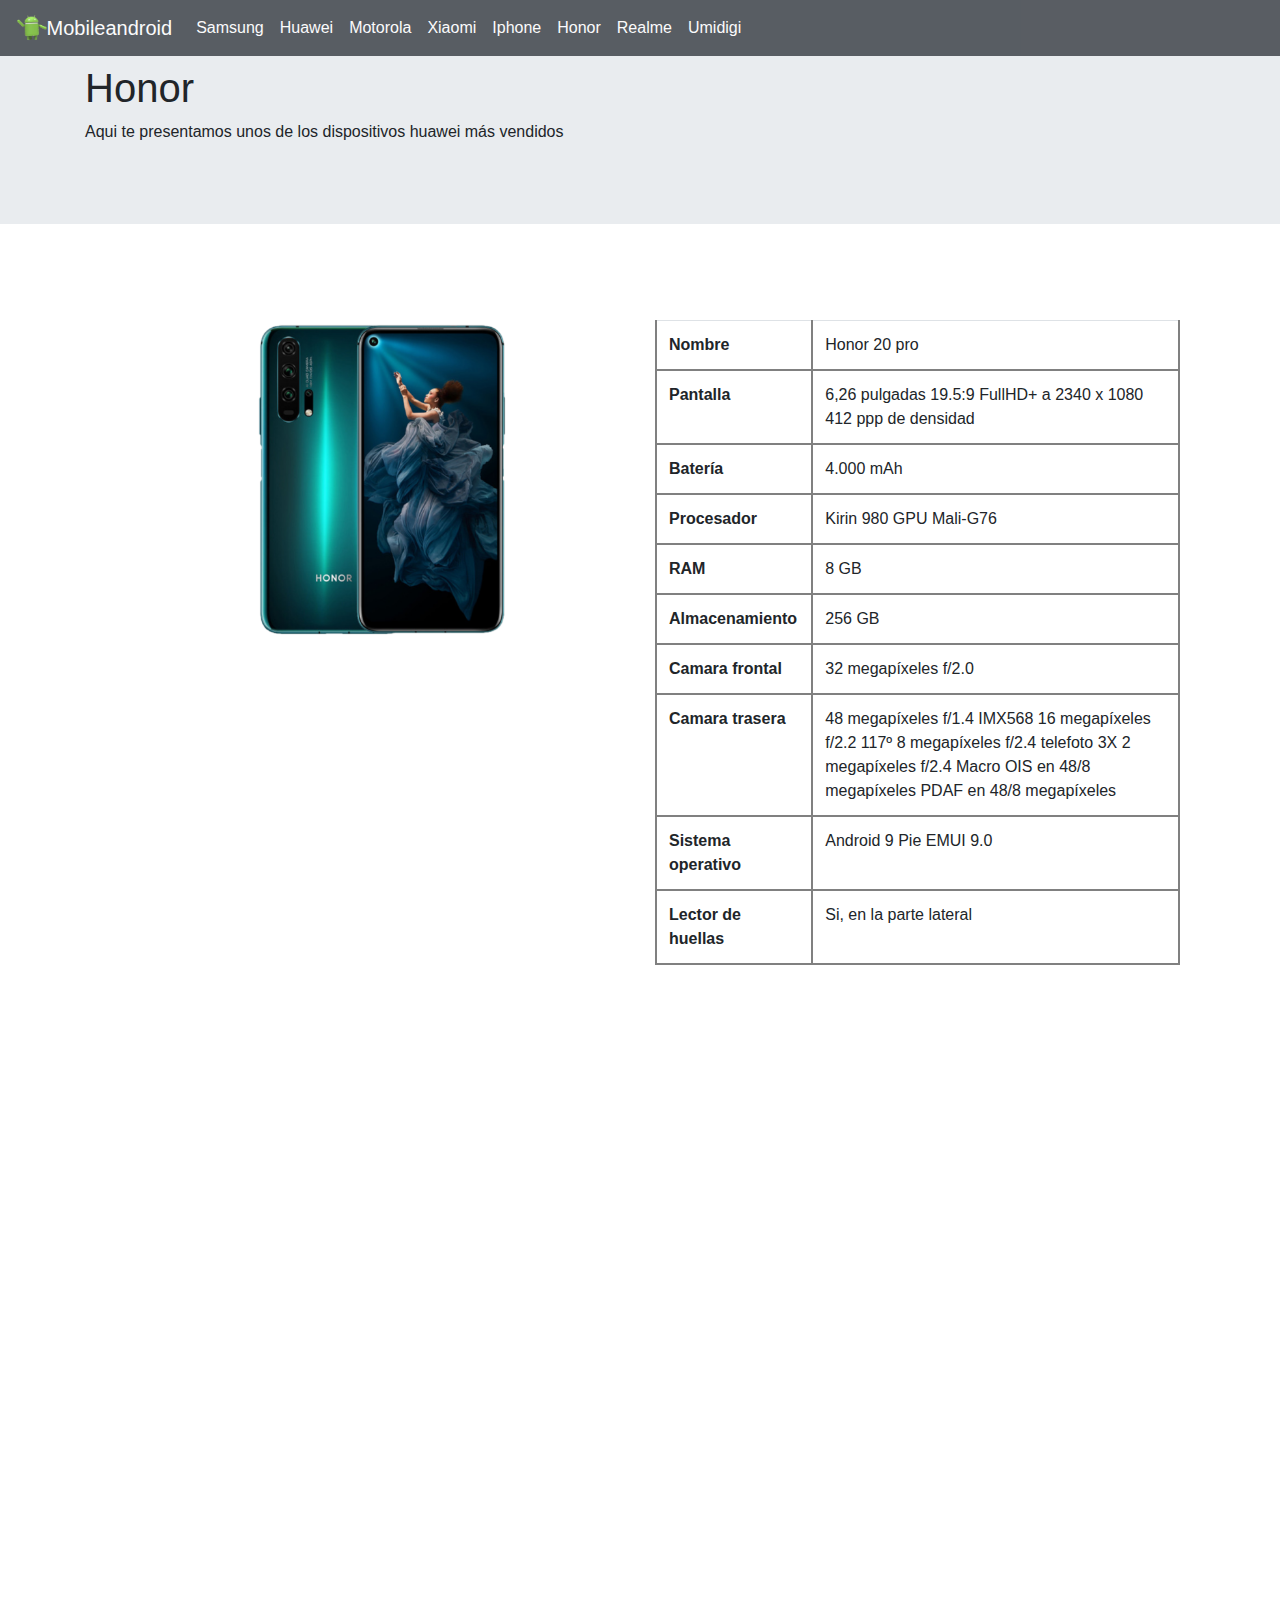
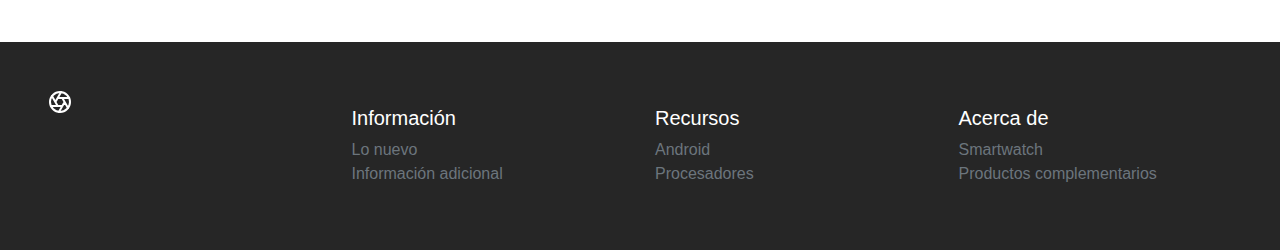
<file: honor.html>
<!DOCTYPE html>
<html lang="es">

<head>
    <meta charset="UTF-8">
    <meta name="viewport" content="width=device-width, initial-scale=1.0">
    <meta http-equiv="X-UA-Compatible" content="ie=edge">
    <!-- link de google fonts -->
    <link href="https://fonts.googleapis.com/css?family=Audiowide|Kalam|Orbitron|Quattrocento+Sans&display=swap"
        rel="stylesheet">
    <!-- link de animaciones -->
    <link rel="stylesheet" href="https://cdnjs.cloudflare.com/ajax/libs/animate.css/3.7.2/animate.css">
    <!-- link externo -->
    <link rel="stylesheet" href="https://stackpath.bootstrapcdn.com/bootstrap/4.4.1/css/bootstrap.min.css"
        integrity="sha384-Vkoo8x4CGsO3+Hhxv8T/Q5PaXtkKtu6ug5TOeNV6gBiFeWPGFN9MuhOf23Q9Ifjh" crossorigin="anonymous">
    <!-- link interno -->
    <link rel="stylesheet" href="CSS/style.css">
    <title>Mobile android</title>
</head>

<body>
    <!-- Empieza el nav -->
    <header>
        <nav class="navbar navbar-expand-md navbar-dark fixed-top bg-dark">
            <img src="img/androide3.png" alt="imagendeandroide" class="img1">
            <a class="navbar-brand" href="index.html">Mobileandroid</a>
            <button class="navbar-toggler" type="button" data-toggle="collapse" data-target="#navbarCollapse"
                aria-controls="navbarCollapse" aria-expanded="false" aria-label="Toggle navigation">
                <span class="navbar-toggler-icon"></span>
            </button>
            <div class="collapse navbar-collapse" id="navbarCollapse">
                <ul class="navbar-nav mr-auto">
                    <li class="nav-item active">
                        <a class="nav-link" href="samsung.html">Samsung<span class="sr-only">(current)</span></a>
                    </li>
                    <li class="nav-item active">
                        <a class="nav-link" href="huawei.html">Huawei<span class="sr-only">(current)</span></a>
                    </li>
                    <li class="nav-item active">
                        <a class="nav-link" href="motorola.html">Motorola<span class="sr-only">(current)</span></a>
                    </li>
                    <li class="nav-item active">
                        <a class="nav-link" href="xiaomi.html">Xiaomi<span class="sr-only">(current)</span></a>
                    </li>
                    <li class="nav-item active">
                        <a class="nav-link" href="iphone.html">Iphone<span class="sr-only">(current)</span></a>
                    </li>
                    <li class="nav-item active">
                        <a class="nav-link" href="honor.html">Honor<span class="sr-only">(current)</span></a>
                    </li>
                    <li class="nav-item active">
                        <a class="nav-link" href="realme.html">Realme<span class="sr-only">(current)</span></a>
                    </li>
                    <li class="nav-item active">
                        <a class="nav-link" href="umidigi.html">Umidigi<span class="sr-only">(current)</span></a>
                    </li>
                </ul>

            </div>
        </nav>
    </header>
    <!-- Navbar antiguito -->
    <!-- <nav class="navbar navbar-dark bg-dark site-header">

        <a class="py-2 ml-5" href="index.html" aria-label="Product">
            <img src="img/androide3.png" alt="logo de androide" width="50" height="50" fill="none" stroke="currentColor"
                stroke-linecap="round" stroke-linejoin="round" stroke-width="2" class="d-block mx-auto" role="img"
                viewBox="0 0 24 24" focusable="false">
            <title>Inicio</title>
            <circle cx="12" cy="12" r="10" />
            <path
                d="M14.31 8l5.74 9.94M9.69 8h11.48M7.38 12l5.74-9.94M9.69 16L3.95 6.06M14.31 16H2.83m13.79-4l-5.74 9.94" />
            </svg>
        </a>

        <button class="navbar-toggler" type="button" data-toggle="collapse" data-target="#navbarSupportedContent"
            aria-controls="navbarSupportedContent" aria-expanded="false" aria-label="Toggle navigation">
            <span class="navbar-toggler-icon"></span>
        </button>

        <div class="collapse navbar-collapse" id="navbarSupportedContent">
            <ul class="navbar-nav mr-auto">
                <li class="nav-item active">
                    <a class="nav-link" href="samsung.html">Samsung<span class="sr-only">(current)</span></a>
                </li>
                <li class="nav-item">
                    <a class="nav-link" href="huawei.html">Huawei</a>
                </li>

                <li class="nav-item">
                    <a class="nav-link" href="motorola.html">Motorola</a>
                </li>

                <li class="nav-item">
                    <a class="nav-link" href="xiaomi.html">Xiaomi</a>
                </li>

                <li class="nav-item">
                    <a class="nav-link" href="iphone.html">Iphone</a>
                </li>

                <li class="nav-item">
                    <a class="nav-link" href="honor.html">Honor</a>
                </li>

                <li class="nav-item">
                    <a class="nav-link" href="realme.html">Realme</a>
                </li>
            </ul>
        </div>
    </nav> -->
    <!-- inicia jumbotron -->
    <div class="jumbotron jumbotron-fluid mb-5">
        <div class="container">
            <h1 class="display-5">Honor</h1>
            <p class="lead2">Aqui te presentamos unos de los dispositivos huawei más vendidos</p>
        </div>
    </div>
    <!-- -- imagen 1 de honor -->
    <div class="container">
        <div class="col-12 mb-5">
            <div class="row">
                <div class="col-md-6 text-center">
                    <img src="img/hono.png" alt="imagen de honor" class="img-fluid mt-5 wow bounceInLeft" height=100 width=300>
                </div>
                <div class="col-md-6 mt-5 wow zoomIn">
                    <div class="table-responsive">
                        <table class="table table-stripped">
                            <tr>
                                <th>Nombre</th>
                                <td>Honor 20 pro</td>
                            </tr>
                            <tr>
                                <th>Pantalla</th>
                                <td>6,26 pulgadas 19.5:9
                                    FullHD+ a 2340 x 1080
                                    412 ppp de densidad</td>
                            </tr>
                            <tr>
                                <th>Batería</th>
                                <td>4.000 mAh</td>
                            </tr>
                            <tr>
                                <th>Procesador</th>
                                <td>Kirin 980
                                    GPU Mali-G76</td>
                            </tr>
                            <tr>
                                <th>RAM</th>
                                <td>8 GB</td>
                            </tr>
                            <tr>
                                <th>Almacenamiento</th>
                                <td>256 GB</td>
                            </tr>
                            <tr>
                                <th>Camara frontal</th>
                                <td>32 megapíxeles f/2.0</td>
                            </tr>
                            <tr>
                                <th>Camara trasera</th>
                                <td>48 megapíxeles f/1.4 IMX568
                                    16 megapíxeles f/2.2 117º
                                    8 megapíxeles f/2.4 telefoto 3X
                                    2 megapíxeles f/2.4 Macro
                                    OIS en 48/8 megapíxeles
                                    PDAF en 48/8 megapíxeles</td>
                            </tr>
                            <tr>
                                <th>Sistema operativo</th>
                                <td>Android 9 Pie
                                    EMUI 9.0</td>
                            </tr>
                            <tr>
                                <th>Lector de huellas</th>
                                <td>Si, en la parte lateral</td>
                            </tr>
                        </table>
                    </div>

                </div>
            </div>
        </div>
    </div>
    <!-- imagen 2 de honor -->
    <div class="container">
        <div class="col-12 mb-5">
            <div class="row">
                <div class="col-md-6 text-center">
                    <img src="img/hono 8x.png" alt="imagen de honor" class="img-fluid mt-5 wow bounceInLeft" height=100 width=300>
                </div>
                <div class="col-md-6 mt-5 wow zoomIn">
                    <div class="table-responsive">
                        <table class="table table-stripped">
                            <tr>
                                <th>Nombre</th>
                                <td>Honor 8x</td>
                            </tr>
                            <tr>
                                <th>Pantalla</th>
                                <td>6.5", 1080 x 2340 pixels</td>
                            </tr>
                            <tr>
                                <th>Batería</th>
                                <td>3750 mAh</td>
                            </tr>
                            <tr>
                                <th>Procesador</th>
                                <td>Kirin 710 2.2GHz</td>
                            </tr>
                            <tr>
                                <th>RAM</th>
                                <td>4 Gb</td>
                            </tr>
                            <tr>
                                <th>Almacenamiento</th>
                                <td>64/128 GB</td>
                            </tr>
                            <tr>
                                <th>Camara frontal</th>
                                <td>20 MP, f/2.0, 1080p, HDR</td>
                            </tr>
                            <tr>
                                <th>Camara trasera</th>
                                <td>Dual, 20MP+2MP</td>
                            </tr>
                            <tr>
                                <th>Sistema operativo</th>
                                <td>Android 8.1 Oreo</td>
                            </tr>
                            <tr>
                                <th>Lector de huellas</th>
                                <td>Si, en la parte trasera</td>
                            </tr>
                        </table>
                    </div>

                </div>
            </div>
        </div>
    </div>
    <!-- Inicia el footer -->
    <footer class="footer p-5">
        <div class="row">
            <div class="col-12 col-md">
                <svg xmlns="http://www.w3.org/2000/svg" width="24" height="24" fill="none" stroke="currentColor"
                    stroke-linecap="round" stroke-linejoin="round" stroke-width="2" class="d-block mb-2" role="img"
                    viewBox="0 0 24 24" focusable="false">
                    <title>Product</title>
                    <circle cx="12" cy="12" r="10" />
                    <path
                        d="M14.31 8l5.74 9.94M9.69 8h11.48M7.38 12l5.74-9.94M9.69 16L3.95 6.06M14.31 16H2.83m13.79-4l-5.74 9.94" />
                </svg>
                <small class="d-block mb-3 text-muted"> </small>
            </div>
            <div class="col-6 col-md mt-3">
                <h5>Información</h5>
                <ul class="list-unstyled text-small">
                    <li><a class="text-muted" href="lonuevo.html">Lo nuevo</a></li>
                    <li><a class="text-muted" href="informacionadicional.html">Información adicional</a></li>
                </ul>
            </div>
            <div class="col-6 col-md mt-3">
                <h5>Recursos</h5>
                <ul class="list-unstyled text-small">
                    <li><a class="text-muted" href="android.html">Android</a></li>
                    <li><a class="text-muted" href="procesadores.html">Procesadores</a></li>
                </ul>
            </div>
            <div class="col-6 col-md mt-3">
                <h5>Acerca de</h5>
                <ul class="list-unstyled text-small">
                    <li><a class="text-muted" href="smartwatch.html">Smartwatch</a></li>
                    <li><a class="text-muted" href="complementarios.html">Productos complementarios</a></li>
                </ul>
            </div>
        </div>
    </footer>
</body>

</html>
<!-- enlaces de javascript de bootstrap -->
<script src="https://code.jquery.com/jquery-3.4.1.slim.min.js"
    integrity="sha384-J6qa4849blE2+poT4WnyKhv5vZF5SrPo0iEjwBvKU7imGFAV0wwj1yYfoRSJoZ+n"
    crossorigin="anonymous"></script>
<script src="https://cdn.jsdelivr.net/npm/popper.js@1.16.0/dist/umd/popper.min.js"
    integrity="sha384-Q6E9RHvbIyZFJoft+2mJbHaEWldlvI9IOYy5n3zV9zzTtmI3UksdQRVvoxMfooAo"
    crossorigin="anonymous"></script>
<script src="https://stackpath.bootstrapcdn.com/bootstrap/4.4.1/js/bootstrap.min.js"
    integrity="sha384-wfSDF2E50Y2D1uUdj0O3uMBJnjuUD4Ih7YwaYd1iqfktj0Uod8GCExl3Og8ifwB6"
    crossorigin="anonymous"></script>
<script src="index.js"></script>
</file>
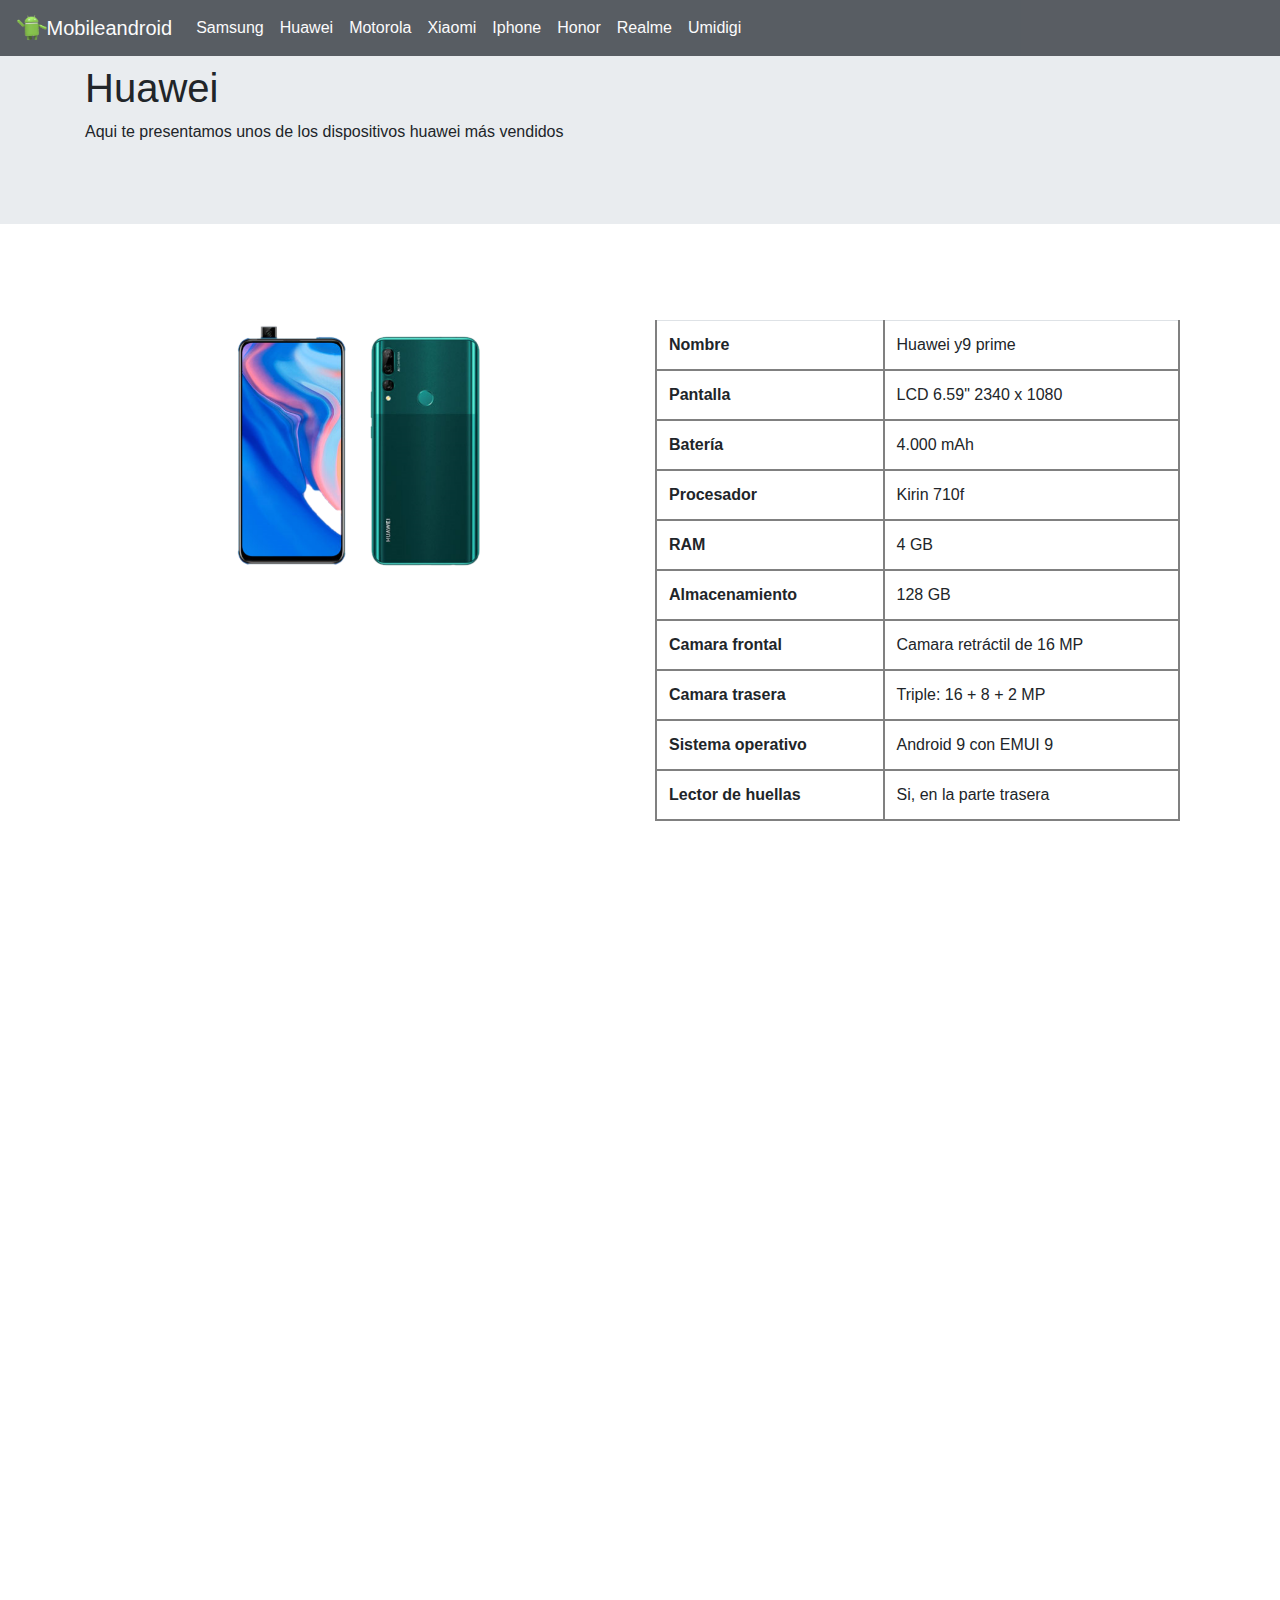
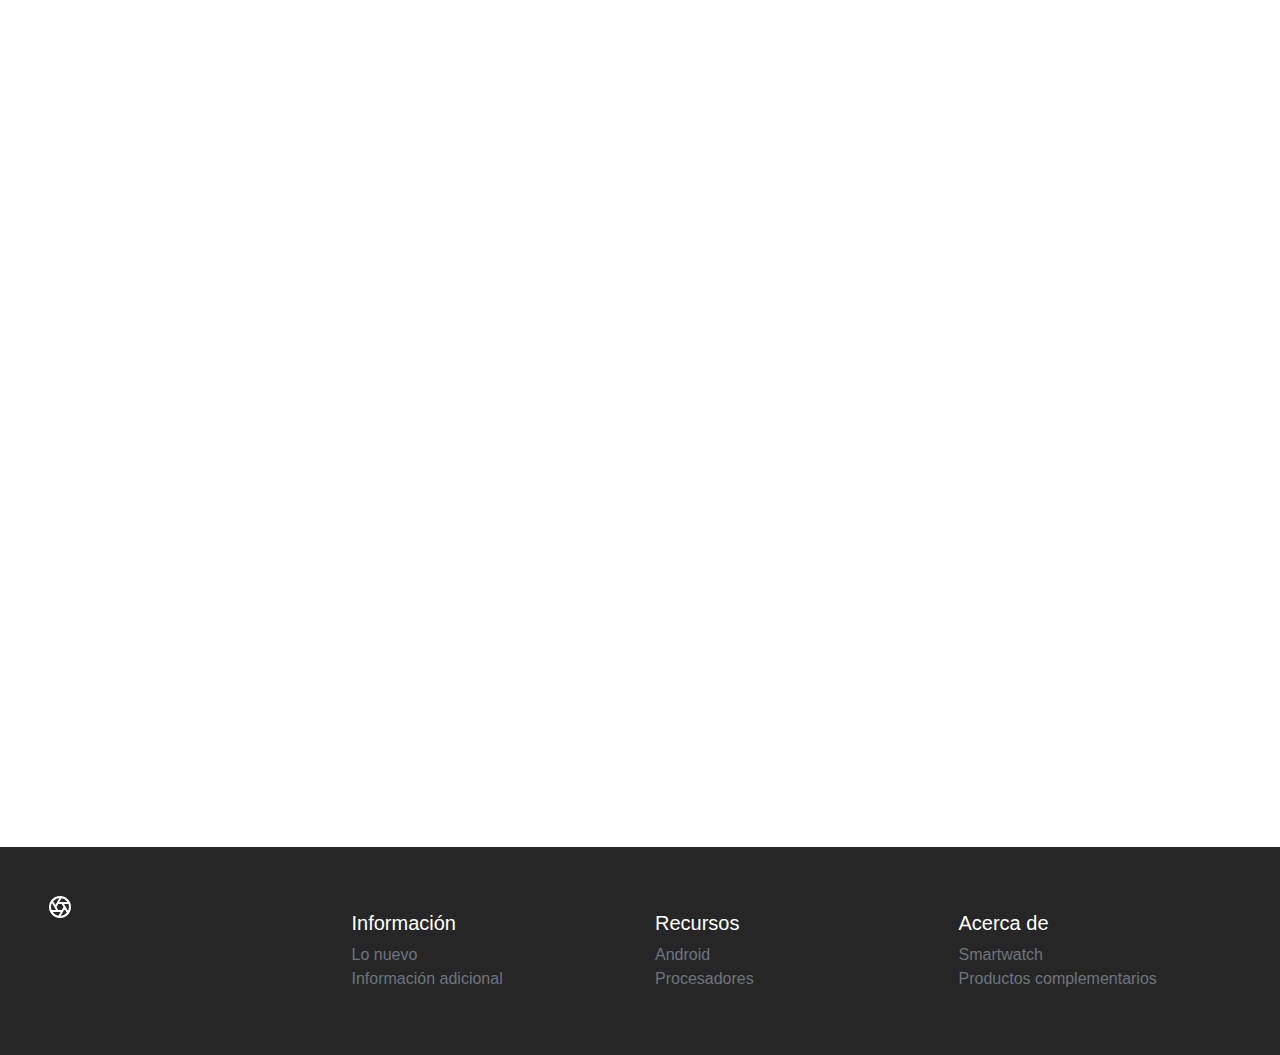
<file: huawei.html>
<!DOCTYPE html>
<html lang="es">

<head>
    <meta charset="UTF-8">
    <meta name="viewport" content="width=device-width, initial-scale=1.0">
    <meta http-equiv="X-UA-Compatible" content="ie=edge">
    <!-- link de google fonts -->
    <link href="https://fonts.googleapis.com/css?family=Audiowide|Kalam|Orbitron|Quattrocento+Sans&display=swap"
        rel="stylesheet">
    <!-- link de animaciones -->
    <link rel="stylesheet" href="https://cdnjs.cloudflare.com/ajax/libs/animate.css/3.7.2/animate.css">
    <!-- link externo -->
    <link rel="stylesheet" href="https://stackpath.bootstrapcdn.com/bootstrap/4.4.1/css/bootstrap.min.css"
        integrity="sha384-Vkoo8x4CGsO3+Hhxv8T/Q5PaXtkKtu6ug5TOeNV6gBiFeWPGFN9MuhOf23Q9Ifjh" crossorigin="anonymous">
    <!-- link interno -->
    <link rel="stylesheet" href="CSS/style.css">
    <title>Mobile android</title>
</head>

<body>
    <!-- Empieza el nav -->
    <header>
        <nav class="navbar navbar-expand-md navbar-dark fixed-top bg-dark">
            <img src="img/androide3.png" alt="imagendeandroide" class="img1">
            <a class="navbar-brand" href="index.html">Mobileandroid</a>
            <button class="navbar-toggler" type="button" data-toggle="collapse" data-target="#navbarCollapse"
                aria-controls="navbarCollapse" aria-expanded="false" aria-label="Toggle navigation">
                <span class="navbar-toggler-icon"></span>
            </button>
            <div class="collapse navbar-collapse" id="navbarCollapse">
                <ul class="navbar-nav mr-auto">
                    <li class="nav-item active">
                        <a class="nav-link" href="samsung.html">Samsung<span class="sr-only">(current)</span></a>
                    </li>
                    <li class="nav-item active">
                        <a class="nav-link" href="huawei.html">Huawei<span class="sr-only">(current)</span></a>
                    </li>
                    <li class="nav-item active">
                        <a class="nav-link" href="motorola.html">Motorola<span class="sr-only">(current)</span></a>
                    </li>
                    <li class="nav-item active">
                        <a class="nav-link" href="xiaomi.html">Xiaomi<span class="sr-only">(current)</span></a>
                    </li>
                    <li class="nav-item active">
                        <a class="nav-link" href="iphone.html">Iphone<span class="sr-only">(current)</span></a>
                    </li>
                    <li class="nav-item active">
                        <a class="nav-link" href="honor.html">Honor<span class="sr-only">(current)</span></a>
                    </li>
                    <li class="nav-item active">
                        <a class="nav-link" href="realme.html">Realme<span class="sr-only">(current)</span></a>
                    </li>
                    <li class="nav-item active">
                        <a class="nav-link" href="umidigi.html">Umidigi<span class="sr-only">(current)</span></a>
                    </li>
                </ul>

            </div>
        </nav>
    </header>
    <!-- Empieza el nav antiguito -->
    <!-- <nav class="navbar navbar-dark bg-dark site-header">

        <a class="py-2 ml-5" href="index.html" aria-label="Product">
            <img src="img/androide3.png" alt="logo de androide" width="50" height="50" fill="none" stroke="currentColor"
                stroke-linecap="round" stroke-linejoin="round" stroke-width="2" class="d-block mx-auto" role="img"
                viewBox="0 0 24 24" focusable="false">
            <title>Inicio</title>
            <circle cx="12" cy="12" r="10" />
            <path
                d="M14.31 8l5.74 9.94M9.69 8h11.48M7.38 12l5.74-9.94M9.69 16L3.95 6.06M14.31 16H2.83m13.79-4l-5.74 9.94" />
            </svg>
        </a>

        <button class="navbar-toggler" type="button" data-toggle="collapse" data-target="#navbarSupportedContent"
            aria-controls="navbarSupportedContent" aria-expanded="false" aria-label="Toggle navigation">
            <span class="navbar-toggler-icon"></span>
        </button>

        <div class="collapse navbar-collapse" id="navbarSupportedContent">
            <ul class="navbar-nav mr-auto">
                <li class="nav-item active">
                    <a class="nav-link" href="samsung.html">Samsung<span class="sr-only">(current)</span></a>
                </li>
                <li class="nav-item">
                    <a class="nav-link" href="huawei.html">Huawei</a>
                </li>

                <li class="nav-item">
                    <a class="nav-link" href="motorola.html">Motorola</a>
                </li>

                <li class="nav-item">
                    <a class="nav-link" href="xiaomi.html">Xiaomi</a>
                </li>

                <li class="nav-item">
                    <a class="nav-link" href="iphone.html">Iphone</a>
                </li>

                <li class="nav-item">
                    <a class="nav-link" href="honor.html">Honor</a>
                </li>

                <li class="nav-item">
                    <a class="nav-link" href="realme.html">Realme</a>
                </li>
            </ul>
        </div>
    </nav> -->
    <!-- inicia jumbotron -->
    <div class="jumbotron jumbotron-fluid mb-5">
        <div class="container">
            <h1 class="display-5">Huawei</h1>
            <p class="lead2">Aqui te presentamos unos de los dispositivos huawei más vendidos</p>
        </div>
    </div>
    <!-- -- imagen 1 de huawei y9 prime -->
    <div class="container">
        <div class="col-12 mb-5">
            <div class="row">
                <div class="col-md-6 text-center">
                    <img src="img/huawei y9 prime.png" alt="imagen de huawei" class="img-fluid mt-5 wow bounceInLeft" height=100
                        width=300>
                </div>
                <div class="col-md-6 mt-5 wow zoomIn">
                    <div class="table-responsive">
                        <table class="table table-stripped">
                            <tr>
                                <th>Nombre</th>
                                <td>Huawei y9 prime</td>
                            </tr>
                            <tr>
                                <th>Pantalla</th>
                                <td>LCD 6.59" 2340 x 1080</td>
                            </tr>
                            <tr>
                                <th>Batería</th>
                                <td>4.000 mAh</td>
                            </tr>
                            <tr>
                                <th>Procesador</th>
                                <td>Kirin 710f</td>
                            </tr>
                            <tr>
                                <th>RAM</th>
                                <td>4 GB</td>
                            </tr>
                            <tr>
                                <th>Almacenamiento</th>
                                <td>128 GB</td>
                            </tr>
                            <tr>
                                <th>Camara frontal</th>
                                <td>Camara retráctil de 16 MP</td>
                            </tr>
                            <tr>
                                <th>Camara trasera</th>
                                <td>Triple: 16 + 8 + 2 MP</td>
                            </tr>
                            <tr>
                                <th>Sistema operativo</th>
                                <td>Android 9 con EMUI 9</td>
                            </tr>
                            <tr>
                                <th>Lector de huellas</th>
                                <td>Si, en la parte trasera</td>
                            </tr>
                        </table>
                    </div>

                </div>
            </div>
        </div>
    </div>
    <!-- imagen 2 de huawei p30 pro -->
    <div class="container">
        <div class="col-12 mb-5">
            <div class="row">
                <div class="col-md-6 text-center">
                    <img src="img/huawei p30 pro.png" alt="imagen de huawei" class="img-fluid mt-5 wow bounceInLeft" height=100
                        width=300>
                </div>
                <div class="col-md-6 mt-5 wow zoomIn">
                    <div class="table-responsive">
                        <table class="table table-stripped">
                            <tr>
                                <th>Nombre</th>
                                <td>Huawei P30 pro</td>
                            </tr>
                            <tr>
                                <th>Pantalla</th>
                                <td>OLED 6,47 pulgadas <br>
                                    curved OLED</td>
                            </tr>
                            <tr>
                                <th>Batería</th>
                                <td>4.200 mAh + Carga rápida <br>
                                    hasta 40 vatios
                                    <br>
                                    + Carga inalámbrica 15 vatios
                                    + carga inversa</td>
                            </tr>
                            <tr>
                                <th>Procesador</th>
                                <td>Kirin 980</td>
                            </tr>
                            <tr>
                                <th>RAM</th>
                                <td>8 GB</td>
                            </tr>
                            <tr>
                                <th>Almacenamiento</th>
                                <td>128/256/ <br>
                                    512 GB</td>
                            </tr>
                            <tr>
                                <th>Camara frontal</th>
                                <td>32 MP (f/2.0)</td>
                            </tr>
                            <tr>
                                <th>Camara trasera</th>
                                <td>40 MP (f/1.8) +
                                    20 MP (f/2.2, <br>
                                    ultra gran angular) +
                                    <br>
                                    8 MP (f/3.4, zoom 5x, OIS)</td>
                            </tr>
                            <tr>
                                <th>Sistema operativo</th>
                                <td>Android 9 Pie con EMUI</td>
                            </tr>
                            <tr>
                                <th>Lector de huellas</th>
                                <td>Si, en pantalla</td>
                            </tr>
                        </table>
                    </div>
                </div>
            </div>
        </div>
    </div>
    <!-- imagen 3 de huawei y7 -->
    <div class="container">
        <div class="col-12 mb-5">
            <div class="row">
                <div class="col-md-6 text-center">
                    <img src="img/hua y7.png" alt="imagen de huawei" class="img-fluid mt-5 wow bounceInLeft" height=100 width=300>
                </div>
                <div class="col-md-6 mt-5 wow zoomIn">
                    <div class="table-responsive">
                        <table class="table table-stripped">
                            <tr>
                                <th>Nombre</th>
                                <td>Huawei y7 2019</td>
                            </tr>
                            <tr>
                                <th>Pantalla</th>
                                <td>IPS/LCD de 6,26 pulgadas
                                    Resolución HD+ (1.520 x 720 píxeles)
                                    Relación de aspecto 19:9
                                    259 píxeles por pulgada
                                    Notch de gota</td>
                            </tr>
                            <tr>
                                <th>Batería</th>
                                <td>4.000 mAh
                                    Carga de 5V/2A/10W
                                </td>
                            </tr>
                            <tr>
                                <th>Procesador</th>
                                <td>Snapdragon 450 (8x Cortex A53 a 1,8 GHz)
                                    GPU Adreno 506</td>
                            </tr>
                            <tr>
                                <th>RAM</th>
                                <td>3 GB</td>
                            </tr>
                            <tr>
                                <th>Almacenamiento</th>
                                <td>32 GB</td>
                            </tr>
                            <tr>
                                <th>Camara frontal</th>
                                <td>8 megapíxeles f/2.0)</td>
                            </tr>
                            <tr>
                                <th>Camara trasera</th>
                                <td>Doble sensor:
                                    Sensor principal de 13 megapíxeles f/1.8
                                    Sensor secundario de 2 megapíxeles (ToF)
                                    <br>
                                    Inteligencia artificial
                                    Flash LED</td>
                            </tr>
                            <tr>
                                <th>Sistema operativo</th>
                                <td>Android 8.1 Oreo con EMUI 8.2</td>
                            </tr>
                            <tr>
                                <th>Lector de huellas</th>
                                <td>Si, en la parte trasera</td>
                            </tr>
                        </table>
                    </div>

                </div>
            </div>
        </div>
    </div>

    <!-- Inicia el footer -->
    <footer class="footer p-5">
        <div class="row">
            <div class="col-12 col-md">
                <svg xmlns="http://www.w3.org/2000/svg" width="24" height="24" fill="none" stroke="currentColor"
                    stroke-linecap="round" stroke-linejoin="round" stroke-width="2" class="d-block mb-2" role="img"
                    viewBox="0 0 24 24" focusable="false">
                    <title>Product</title>
                    <circle cx="12" cy="12" r="10" />
                    <path
                        d="M14.31 8l5.74 9.94M9.69 8h11.48M7.38 12l5.74-9.94M9.69 16L3.95 6.06M14.31 16H2.83m13.79-4l-5.74 9.94" />
                </svg>
                <small class="d-block mb-3 text-muted"> </small>
            </div>
            <div class="col-6 col-md mt-3">
                <h5>Información</h5>
                <ul class="list-unstyled text-small">
                    <li><a class="text-muted" href="lonuevo.html">Lo nuevo</a></li>
                    <li><a class="text-muted" href="informacionadicional.html">Información adicional</a></li>
                </ul>
            </div>
            <div class="col-6 col-md mt-3">
                <h5>Recursos</h5>
                <ul class="list-unstyled text-small">
                    <li><a class="text-muted" href="android.html">Android</a></li>
                    <li><a class="text-muted" href="procesadores.html">Procesadores</a></li>
                </ul>
            </div>
            <div class="col-6 col-md mt-3">
                <h5>Acerca de</h5>
                <ul class="list-unstyled text-small">
                    <li><a class="text-muted" href="smartwatch.html">Smartwatch</a></li>
                    <li><a class="text-muted" href="complementarios.html">Productos complementarios</a></li>
                </ul>
            </div>
        </div>
    </footer>
</body>

</html>
<!-- enlaces de javascript de bootstrap -->
<script src="https://code.jquery.com/jquery-3.4.1.slim.min.js"
    integrity="sha384-J6qa4849blE2+poT4WnyKhv5vZF5SrPo0iEjwBvKU7imGFAV0wwj1yYfoRSJoZ+n"
    crossorigin="anonymous"></script>
<script src="https://cdn.jsdelivr.net/npm/popper.js@1.16.0/dist/umd/popper.min.js"
    integrity="sha384-Q6E9RHvbIyZFJoft+2mJbHaEWldlvI9IOYy5n3zV9zzTtmI3UksdQRVvoxMfooAo"
    crossorigin="anonymous"></script>
<script src="https://stackpath.bootstrapcdn.com/bootstrap/4.4.1/js/bootstrap.min.js"
    integrity="sha384-wfSDF2E50Y2D1uUdj0O3uMBJnjuUD4Ih7YwaYd1iqfktj0Uod8GCExl3Og8ifwB6"
    crossorigin="anonymous"></script>
<script src="index.js"></script>
</file>
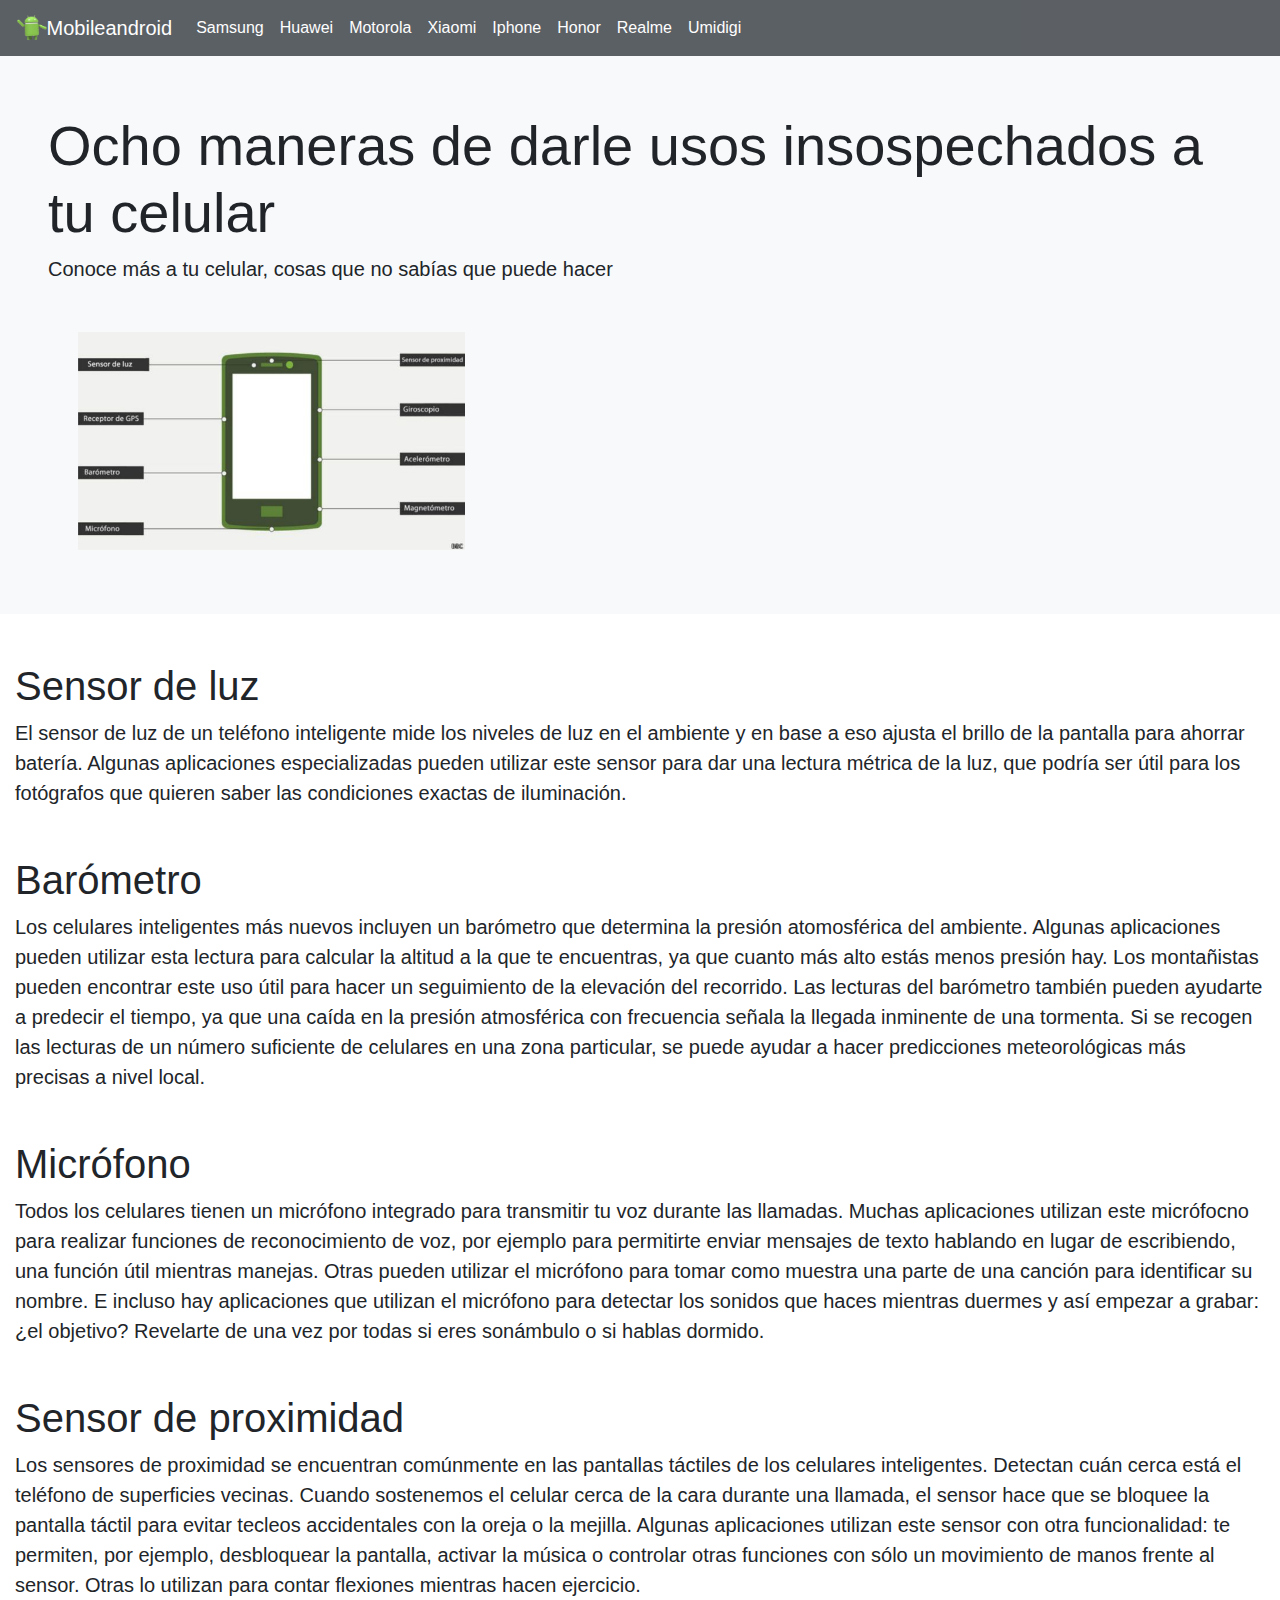
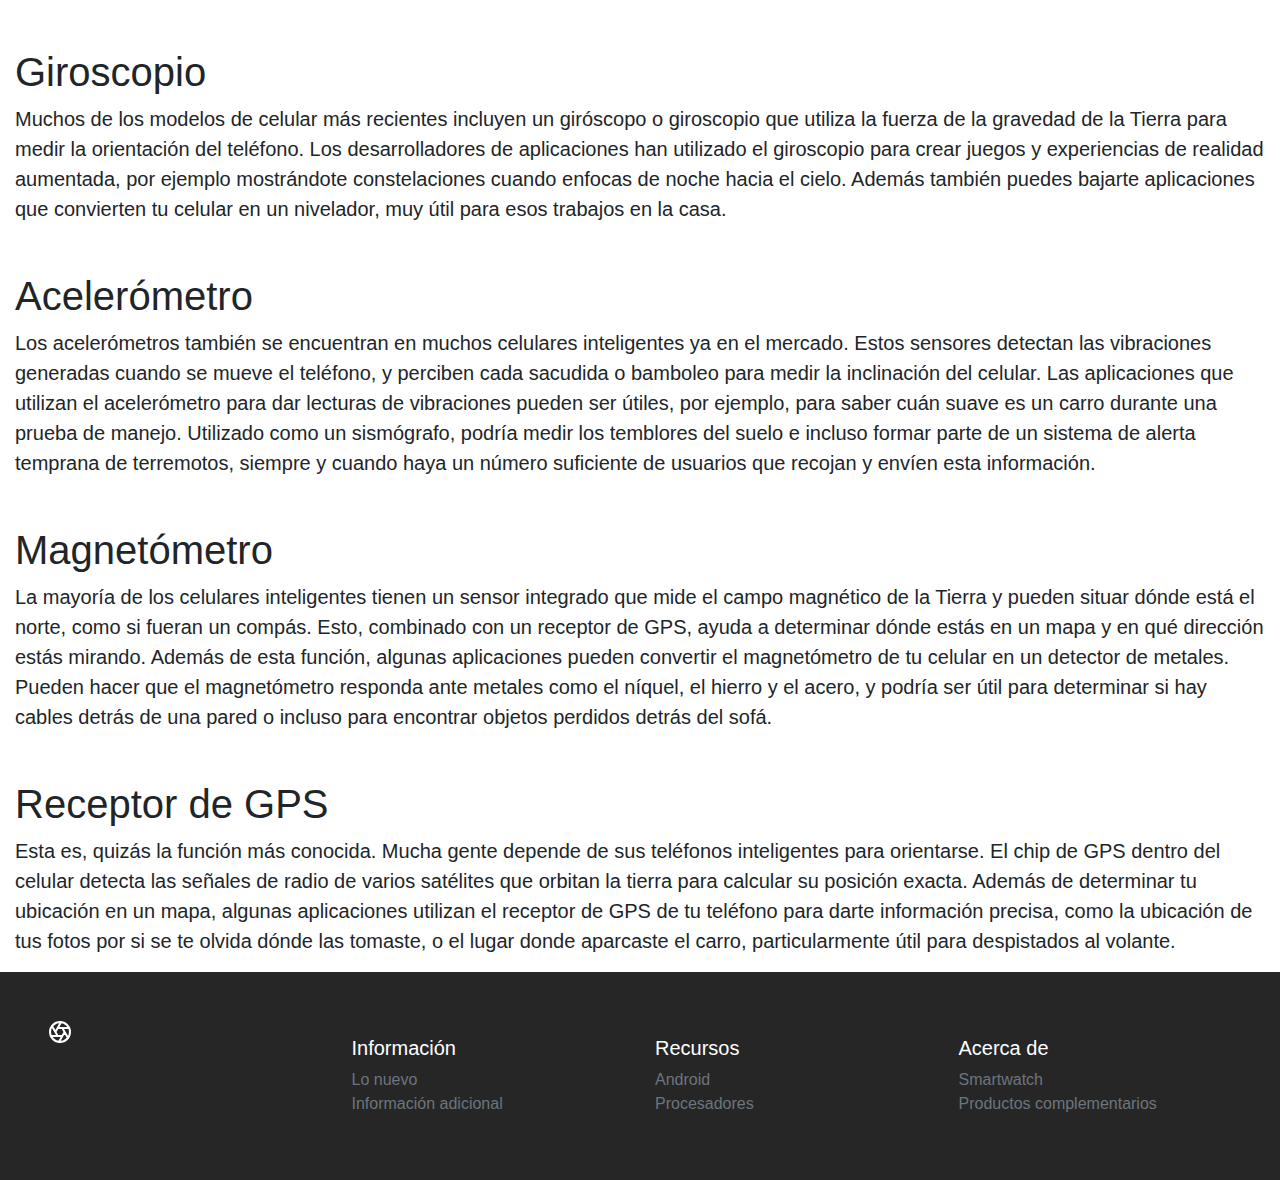
<file: informacionadicional.html>
<!DOCTYPE html>
<html lang="es">

<head>
    <meta charset="UTF-8">
    <meta name="viewport" content="width=device-width, initial-scale=1.0">
    <meta http-equiv="X-UA-Compatible" content="ie=edge">
    <!-- link de google fonts -->
    <link href="https://fonts.googleapis.com/css?family=Audiowide|Kalam|Orbitron|Quattrocento+Sans&display=swap"
        rel="stylesheet">
    <!-- link externo de bootstrap-->
    <link rel="stylesheet" href="https://stackpath.bootstrapcdn.com/bootstrap/4.4.1/css/bootstrap.min.css"
        integrity="sha384-Vkoo8x4CGsO3+Hhxv8T/Q5PaXtkKtu6ug5TOeNV6gBiFeWPGFN9MuhOf23Q9Ifjh" crossorigin="anonymous">
    <!-- link de las animaciones -->
    <link rel="stylesheet" href="https://cdnjs.cloudflare.com/ajax/libs/animate.css/3.7.2/animate.css">
    <!-- link interno -->
    <link rel="stylesheet" href="CSS/style.css">
    <title>Mobile android</title>
</head>

<body>
    <!-- <div class="wow bounceInUp">
        Content to Reveal Here
    </div> -->
    <!-- Empieza el nav -->
    <header>
        <nav class="navbar navbar-expand-md navbar-dark fixed-top bg-dark">
            <img src="img/androide3.png" alt="imagendeandroide" class="img1">
            <a class="navbar-brand" href="index.html">Mobileandroid</a>
            <button class="navbar-toggler" type="button" data-toggle="collapse" data-target="#navbarCollapse"
                aria-controls="navbarCollapse" aria-expanded="false" aria-label="Toggle navigation">
                <span class="navbar-toggler-icon"></span>
            </button>
            <div class="collapse navbar-collapse" id="navbarCollapse">
                <ul class="navbar-nav mr-auto">
                    <li class="nav-item active">
                        <a class="nav-link" href="samsung.html">Samsung<span class="sr-only">(current)</span></a>
                    </li>
                    <li class="nav-item active">
                        <a class="nav-link" href="huawei.html">Huawei<span class="sr-only">(current)</span></a>
                    </li>
                    <li class="nav-item active">
                        <a class="nav-link" href="motorola.html">Motorola<span class="sr-only">(current)</span></a>
                    </li>
                    <li class="nav-item active">
                        <a class="nav-link" href="xiaomi.html">Xiaomi<span class="sr-only">(current)</span></a>
                    </li>
                    <li class="nav-item active">
                        <a class="nav-link" href="iphone.html">Iphone<span class="sr-only">(current)</span></a>
                    </li>
                    <li class="nav-item active">
                        <a class="nav-link" href="honor.html">Honor<span class="sr-only">(current)</span></a>
                    </li>
                    <li class="nav-item active">
                        <a class="nav-link" href="realme.html">Realme<span class="sr-only">(current)</span></a>
                    </li>
                    <li class="nav-item active">
                        <a class="nav-link" href="umidigi.html">Umidigi<span class="sr-only">(current)</span></a>
                    </li>
                </ul>

            </div>
        </nav>
    </header>
    <!-- inicia jumbotron -->
    <div class="jumbotron jumbotron-fluid bg-light">
        <div class="m-5">
            <h1 class="display-4">Ocho maneras de darle usos insospechados a tu celular</h1>
            <p class="lead">Conoce más a tu celular, cosas que no sabías que puede hacer</p>
        </div>
        <div class="col-12">
            <div class="col-4">
                <img src="img/infoadicional.jpg" alt="imagen de smartwatch" class="img-fluid ml-5 wow bounceInLeft">
            </div>
        </div>
    </div>
    <!-- Inician las descripciones de los productos -->
    <div class="col-12 mt-5">
        <h1>Sensor de luz</h1>
        <p class="p2">El sensor de luz de un teléfono inteligente mide los niveles de luz en el ambiente y en base a eso
            ajusta el brillo de la pantalla para ahorrar batería.
            Algunas aplicaciones especializadas pueden utilizar este sensor para dar una lectura métrica de la luz, que
            podría ser útil para los fotógrafos que quieren saber las condiciones exactas de iluminación.</p c>

    </div>
    <div class="col-12 mt-5">
        <h1>Barómetro</h1>
        <p class="p2">Los celulares inteligentes más nuevos incluyen un barómetro que determina la presión atomosférica
            del ambiente.

            Algunas aplicaciones pueden utilizar esta lectura para calcular la altitud a la que te encuentras, ya que
            cuanto más alto estás menos presión hay.

            Los montañistas pueden encontrar este uso útil para hacer un seguimiento de la elevación del recorrido.

            Las lecturas del barómetro también pueden ayudarte a predecir el tiempo, ya que una caída en la presión
            atmosférica con frecuencia señala la llegada inminente de una tormenta.

            Si se recogen las lecturas de un número suficiente de celulares en una zona particular, se puede ayudar a
            hacer predicciones meteorológicas más precisas a nivel local.</p>
    </div>
    <div class="col-12 mt-5">
        <h1>Micrófono</h1>
        <p class="p2">Todos los celulares tienen un micrófono integrado para transmitir tu voz durante las llamadas.

            Muchas aplicaciones utilizan este micrófocno para realizar funciones de reconocimiento de voz, por ejemplo
            para permitirte enviar mensajes de texto hablando en lugar de escribiendo, una función útil mientras
            manejas.

            Otras pueden utilizar el micrófono para tomar como muestra una parte de una canción para identificar su
            nombre.

            E incluso hay aplicaciones que utilizan el micrófono para detectar los sonidos que haces mientras duermes y
            así empezar a grabar: ¿el objetivo? Revelarte de una vez por todas si eres sonámbulo o si hablas dormido.
        </p>
    </div>
    <div class="col-12 mt-5">
        <h1>Sensor de proximidad</h1>
        <p class="p2">Los sensores de proximidad se encuentran comúnmente en las pantallas táctiles de los celulares
            inteligentes.

            Detectan cuán cerca está el teléfono de superficies vecinas.

            Cuando sostenemos el celular cerca de la cara durante una llamada, el sensor hace que se bloquee la pantalla
            táctil para evitar tecleos accidentales con la oreja o la mejilla.

            Algunas aplicaciones utilizan este sensor con otra funcionalidad: te permiten, por ejemplo, desbloquear la
            pantalla, activar la música o controlar otras funciones con sólo un movimiento de manos frente al sensor.

            Otras lo utilizan para contar flexiones mientras hacen ejercicio.</p>
    </div>
    <div class="col-12 mt-5">
        <h1>Giroscopio</h1>
        <p class="p2">Muchos de los modelos de celular más recientes incluyen un giróscopo o giroscopio que utiliza la
            fuerza de la gravedad de la Tierra para medir la orientación del teléfono.

            Los desarrolladores de aplicaciones han utilizado el giroscopio para crear juegos y experiencias de realidad
            aumentada, por ejemplo mostrándote constelaciones cuando enfocas de noche hacia el cielo.

            Además también puedes bajarte aplicaciones que convierten tu celular en un nivelador, muy útil para esos
            trabajos en la casa.</p>
    </div>
    <div class="col-12 mt-5">
        <h1>Acelerómetro</h1>
        <p class="p2">Los acelerómetros también se encuentran en muchos celulares inteligentes ya en el mercado.

            Estos sensores detectan las vibraciones generadas cuando se mueve el teléfono, y perciben cada sacudida o
            bamboleo para medir la inclinación del celular.

            Las aplicaciones que utilizan el acelerómetro para dar lecturas de vibraciones pueden ser útiles, por
            ejemplo, para saber cuán suave es un carro durante una prueba de manejo.

            Utilizado como un sismógrafo, podría medir los temblores del suelo e incluso formar parte de un sistema de
            alerta temprana de terremotos, siempre y cuando haya un número suficiente de usuarios que recojan y envíen
            esta información.</p>
    </div>
    <div class="col-12 mt-5">
        <h1>Magnetómetro</h1>
        <p class="p2">La mayoría de los celulares inteligentes tienen un sensor integrado que mide el campo magnético de
            la Tierra y pueden situar dónde está el norte, como si fueran un compás.

            Esto, combinado con un receptor de GPS, ayuda a determinar dónde estás en un mapa y en qué dirección estás
            mirando.

            Además de esta función, algunas aplicaciones pueden convertir el magnetómetro de tu celular en un detector
            de metales.

            Pueden hacer que el magnetómetro responda ante metales como el níquel, el hierro y el acero, y podría ser
            útil para determinar si hay cables detrás de una pared o incluso para encontrar objetos perdidos detrás del
            sofá.</p>
    </div>
    <div class="col-12 mt-5">
        <h1>Receptor de GPS</h1>
        <p class="p2">Esta es, quizás la función más conocida. Mucha gente depende de sus teléfonos inteligentes para
            orientarse.

            El chip de GPS dentro del celular detecta las señales de radio de varios satélites que orbitan la tierra
            para calcular su posición exacta.

            Además de determinar tu ubicación en un mapa, algunas aplicaciones utilizan el receptor de GPS de tu
            teléfono para darte información precisa, como la ubicación de tus fotos por si se te olvida dónde las
            tomaste, o el lugar donde aparcaste el carro, particularmente útil para despistados al volante.</p>
    </div>
    <!-- Inicia el footer -->
    <footer class="footer p-5">
        <div class="row">
            <div class="col-12 col-md">
                <svg xmlns="http://www.w3.org/2000/svg" width="24" height="24" fill="none" stroke="currentColor"
                    stroke-linecap="round" stroke-linejoin="round" stroke-width="2" class="d-block mb-2" role="img"
                    viewBox="0 0 24 24" focusable="false">
                    <title>Product</title>
                    <circle cx="12" cy="12" r="10" />
                    <path
                        d="M14.31 8l5.74 9.94M9.69 8h11.48M7.38 12l5.74-9.94M9.69 16L3.95 6.06M14.31 16H2.83m13.79-4l-5.74 9.94" />
                </svg>
                <small class="d-block mb-3 text-muted"> </small>
            </div>
            <div class="col-6 col-md mt-3">
                <h5>Información</h5>
                <ul class="list-unstyled text-small">
                    <li><a class="text-muted" href="lonuevo.html">Lo nuevo</a></li>
                    <li><a class="text-muted" href="informacionadicional.html">Información adicional</a></li>
                </ul>
            </div>
            <div class="col-6 col-md mt-3">
                <h5>Recursos</h5>
                <ul class="list-unstyled text-small">
                    <li><a class="text-muted" href="android.html">Android</a></li>
                    <li><a class="text-muted" href="procesadores.html">Procesadores</a></li>
                </ul>
            </div>
            <div class="col-6 col-md mt-3">
                <h5>Acerca de</h5>
                <ul class="list-unstyled text-small">
                    <li><a class="text-muted" href="smartwatch.html">Smartwatch</a></li>
                    <li><a class="text-muted" href="complementarios.html">Productos complementarios</a></li>
                </ul>
            </div>
        </div>
    </footer>
</body>


</html>
<!-- enlaces de javascript de bootstrap -->
<script src="https://code.jquery.com/jquery-3.4.1.slim.min.js"
    integrity="sha384-J6qa4849blE2+poT4WnyKhv5vZF5SrPo0iEjwBvKU7imGFAV0wwj1yYfoRSJoZ+n"
    crossorigin="anonymous"></script>
<script src="https://cdn.jsdelivr.net/npm/popper.js@1.16.0/dist/umd/popper.min.js"
    integrity="sha384-Q6E9RHvbIyZFJoft+2mJbHaEWldlvI9IOYy5n3zV9zzTtmI3UksdQRVvoxMfooAo"
    crossorigin="anonymous"></script>
<script src="https://stackpath.bootstrapcdn.com/bootstrap/4.4.1/js/bootstrap.min.js"
    integrity="sha384-wfSDF2E50Y2D1uUdj0O3uMBJnjuUD4Ih7YwaYd1iqfktj0Uod8GCExl3Og8ifwB6"
    crossorigin="anonymous"></script>

<script src="index.js"></script>
</file>
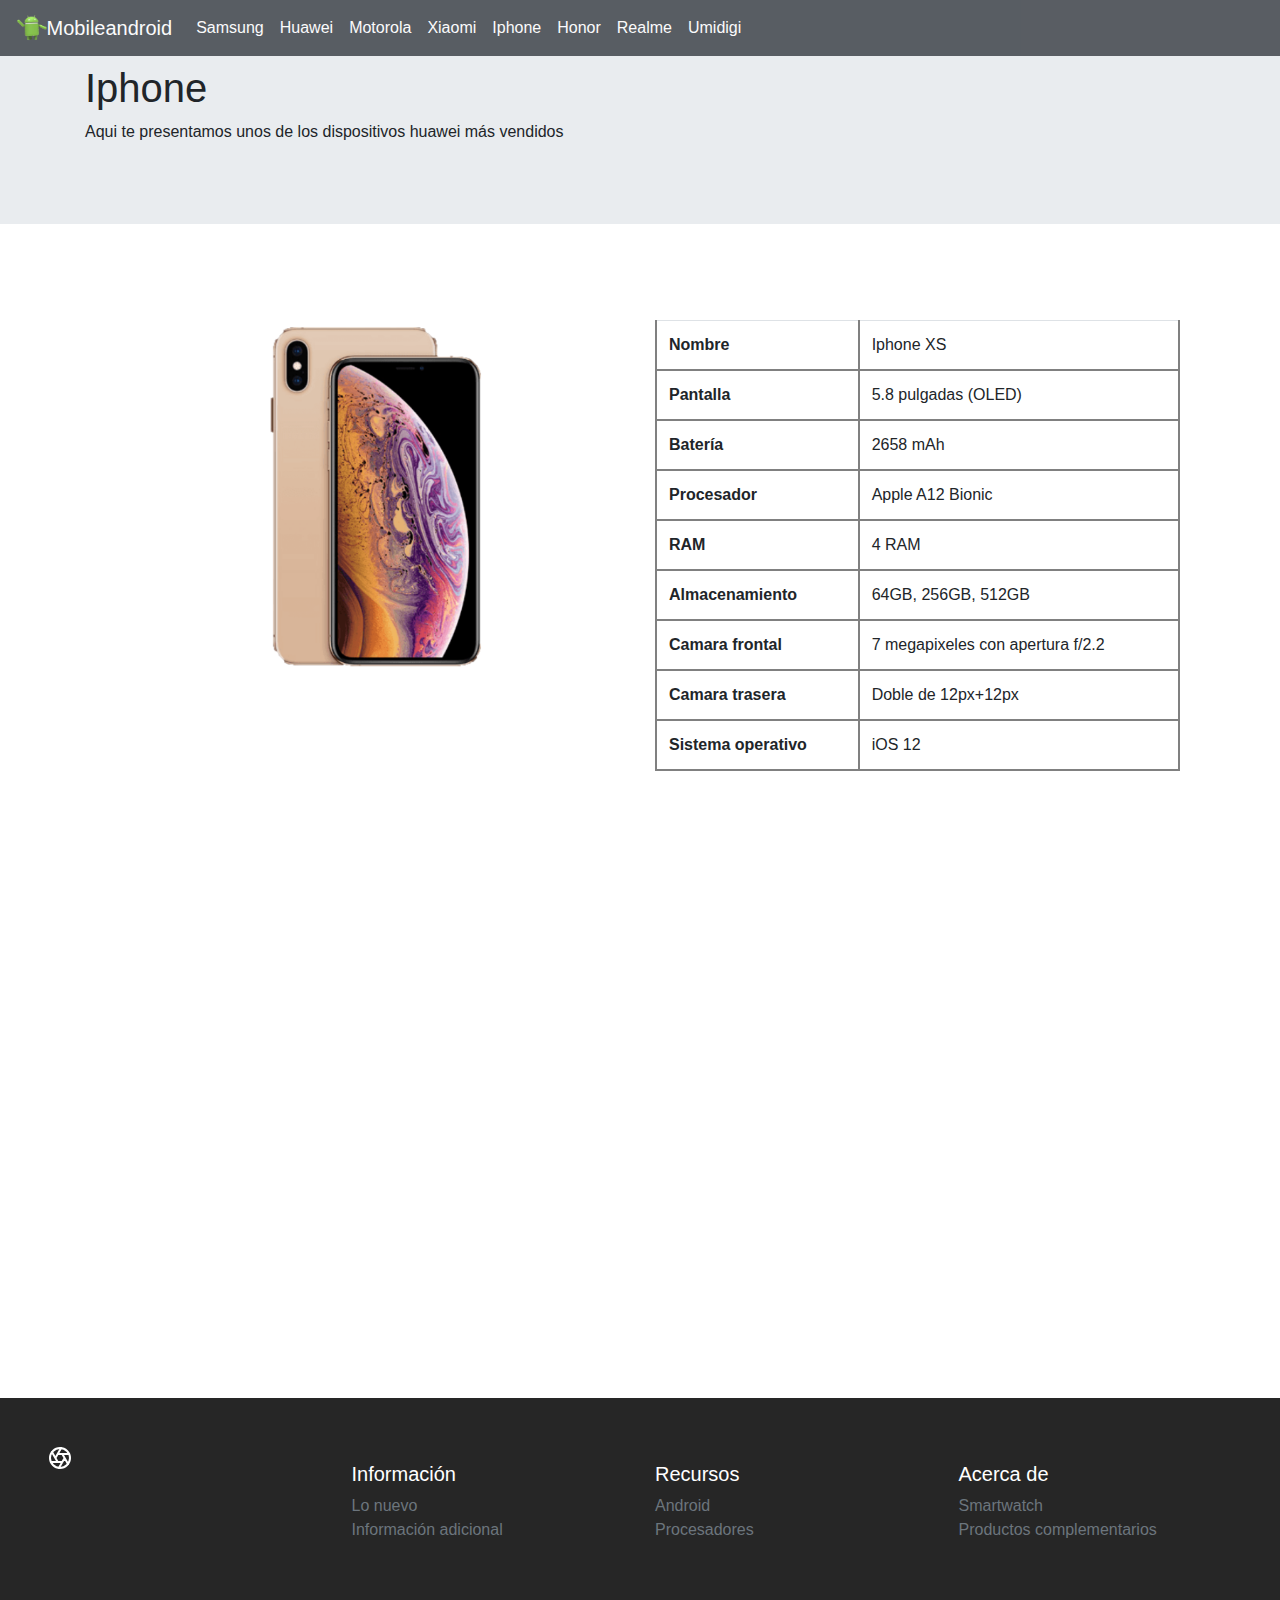
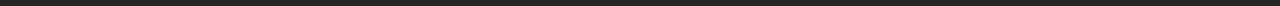
<file: iphone.html>
<!DOCTYPE html>
<html lang="es">

<head>
    <meta charset="UTF-8">
    <meta name="viewport" content="width=device-width, initial-scale=1.0">
    <meta http-equiv="X-UA-Compatible" content="ie=edge">
    <!-- link de google fonts -->
    <link href="https://fonts.googleapis.com/css?family=Audiowide|Kalam|Orbitron|Quattrocento+Sans&display=swap"
        rel="stylesheet">
    <!-- link de animaciones -->
    <link rel="stylesheet" href="https://cdnjs.cloudflare.com/ajax/libs/animate.css/3.7.2/animate.css">
    <!-- link externo -->
    <link rel="stylesheet" href="https://stackpath.bootstrapcdn.com/bootstrap/4.4.1/css/bootstrap.min.css"
        integrity="sha384-Vkoo8x4CGsO3+Hhxv8T/Q5PaXtkKtu6ug5TOeNV6gBiFeWPGFN9MuhOf23Q9Ifjh" crossorigin="anonymous">
    <!-- link interno -->
    <link rel="stylesheet" href="CSS/style.css">
    <title>Mobile android</title>
</head>

<body>
    <!-- Empieza el nav -->
    <header>
        <nav class="navbar navbar-expand-md navbar-dark fixed-top bg-dark">
            <img src="img/androide3.png" alt="imagendeandroide" class="img1">
            <a class="navbar-brand" href="index.html">Mobileandroid</a>
            <button class="navbar-toggler" type="button" data-toggle="collapse" data-target="#navbarCollapse"
                aria-controls="navbarCollapse" aria-expanded="false" aria-label="Toggle navigation">
                <span class="navbar-toggler-icon"></span>
            </button>
            <div class="collapse navbar-collapse" id="navbarCollapse">
                <ul class="navbar-nav mr-auto">
                    <li class="nav-item active">
                        <a class="nav-link" href="samsung.html">Samsung<span class="sr-only">(current)</span></a>
                    </li>
                    <li class="nav-item active">
                        <a class="nav-link" href="huawei.html">Huawei<span class="sr-only">(current)</span></a>
                    </li>
                    <li class="nav-item active">
                        <a class="nav-link" href="motorola.html">Motorola<span class="sr-only">(current)</span></a>
                    </li>
                    <li class="nav-item active">
                        <a class="nav-link" href="xiaomi.html">Xiaomi<span class="sr-only">(current)</span></a>
                    </li>
                    <li class="nav-item active">
                        <a class="nav-link" href="iphone.html">Iphone<span class="sr-only">(current)</span></a>
                    </li>
                    <li class="nav-item active">
                        <a class="nav-link" href="honor.html">Honor<span class="sr-only">(current)</span></a>
                    </li>
                    <li class="nav-item active">
                        <a class="nav-link" href="realme.html">Realme<span class="sr-only">(current)</span></a>
                    </li>
                    <li class="nav-item active">
                        <a class="nav-link" href="umidigi.html">Umidigi<span class="sr-only">(current)</span></a>
                    </li>
                </ul>

            </div>
        </nav>
    </header>
    <!-- Empieza el nav antiguito -->
    <!-- <nav class="navbar navbar-dark bg-dark site-header">

        <a class="py-2 ml-5" href="index.html" aria-label="Product">
            <img src="img/androide3.png" alt="logo de androide" width="50" height="50" fill="none" stroke="currentColor"
                stroke-linecap="round" stroke-linejoin="round" stroke-width="2" class="d-block mx-auto" role="img"
                viewBox="0 0 24 24" focusable="false">
            <title>Inicio</title>
            <circle cx="12" cy="12" r="10" />
            <path
                d="M14.31 8l5.74 9.94M9.69 8h11.48M7.38 12l5.74-9.94M9.69 16L3.95 6.06M14.31 16H2.83m13.79-4l-5.74 9.94" />
            </svg>
        </a>

        <button class="navbar-toggler" type="button" data-toggle="collapse" data-target="#navbarSupportedContent"
            aria-controls="navbarSupportedContent" aria-expanded="false" aria-label="Toggle navigation">
            <span class="navbar-toggler-icon"></span>
        </button>

        <div class="collapse navbar-collapse" id="navbarSupportedContent">
            <ul class="navbar-nav mr-auto">
                <li class="nav-item active">
                    <a class="nav-link" href="samsung.html">Samsung<span class="sr-only">(current)</span></a>
                </li>
                <li class="nav-item">
                    <a class="nav-link" href="huawei.html">Huawei</a>
                </li>

                <li class="nav-item">
                    <a class="nav-link" href="motorola.html">Motorola</a>
                </li>

                <li class="nav-item">
                    <a class="nav-link" href="xiaomi.html">Xiaomi</a>
                </li>

                <li class="nav-item">
                    <a class="nav-link" href="iphone.html">Iphone</a>
                </li>

                <li class="nav-item">
                    <a class="nav-link" href="honor.html">Honor</a>
                </li>

                <li class="nav-item">
                    <a class="nav-link" href="realme.html">Realme</a>
                </li>
            </ul>
        </div>
    </nav> -->
    <!-- inicia jumbotron -->
    <div class="jumbotron jumbotron-fluid mb-5">
        <div class="container">
            <h1 class="display-5">Iphone</h1>
            <p class="lead2">Aqui te presentamos unos de los dispositivos huawei más vendidos</p>
        </div>
    </div>
    <!-- -- imagen 1 de iphone -->
    <div class="container">
        <div class="col-12 mb-5">
            <div class="row">
                <div class="col-md-6 text-center">
                    <img src="img/iphone xs.png" alt="imagen de iphone" class="img-fluid mt-5 wow bounceInLeft" height=100 width=300>
                </div>
                <div class="col-md-6 mt-5 wow zoomIn">
                    <div class="table-responsive">
                        <table class="table table-stripped">
                            <tr>
                                <th>Nombre</th>
                                <td>Iphone XS</td>
                            </tr>
                            <tr>
                                <th>Pantalla</th>
                                <td>5.8 pulgadas (OLED)</td>
                            </tr>
                            <tr>
                                <th>Batería</th>
                                <td>2658 mAh</td>
                            </tr>
                            <tr>
                                <th>Procesador</th>
                                <td>Apple A12 Bionic</td>
                            </tr>
                            <tr>
                                <th>RAM</th>
                                <td>4 RAM</td>
                            </tr>
                            <tr>
                                <th>Almacenamiento</th>
                                <td>64GB, 256GB, 512GB</td>
                            </tr>
                            <tr>
                                <th>Camara frontal</th>
                                <td>7 megapixeles con apertura f/2.2</td>
                            </tr>
                            <tr>
                                <th>Camara trasera</th>
                                <td>Doble de 12px+12px</td>
                            </tr>
                            <tr>
                                <th>Sistema operativo</th>
                                <td>iOS 12</td>
                            </tr>
                        </table>
                    </div>

                </div>
            </div>
        </div>
    </div>
    <!-- imagen 2 de iphone -->
    <div class="container">
        <div class="col-12 mb-5">
            <div class="row">
                <div class="col-md-6 text-center">
                    <img src="img/iphone 11 pro.png" alt="imagen de iphone" class="img-fluid mt-5 wow bounceInLeft" height=100 width=300>
                </div>
                <div class="col-md-6 mt-5 wow zoomIn">
                    <div class="table-responsive">
                        <table class="table table-stripped">
                            <tr>
                                <th>Nombre</th>
                                <td>Iphone 11 pro</td>
                            </tr>
                            <tr>
                                <th>Pantalla</th>
                                <td>5.8", 1125 x 2436 pixels</td>
                            </tr>
                            <tr>
                                <th>Batería</th>
                                <td>3190 mAh</td>
                            </tr>
                            <tr>
                                <th>Procesador</th>
                                <td>Apple A13 Bionic</td>
                            </tr>
                            <tr>
                                <th>RAM</th>
                                <td>4 GB</td>
                            </tr>
                            <tr>
                                <th>Almacenamiento</th>
                                <td>64 GB
                                    256 GB
                                    512 GB</td>
                            </tr>
                            <tr>
                                <th>Camara frontal</th>
                                <td>12 MP</td>
                            </tr>
                            <tr>
                                <th>Camara trasera</th>
                                <td>Triple, 12MP+12MP+12MP</td>
                            </tr>
                            <tr>
                                <th>Sistema operativo</th>
                                <td>iOS 13</td>
                            </tr>
                        </table>
                    </div>

                </div>
            </div>
        </div>
    </div>
    <!-- Inicia el footer -->
    <footer class="footer p-5">
        <div class="row">
            <div class="col-12 col-md">
                <svg xmlns="http://www.w3.org/2000/svg" width="24" height="24" fill="none" stroke="currentColor"
                    stroke-linecap="round" stroke-linejoin="round" stroke-width="2" class="d-block mb-2" role="img"
                    viewBox="0 0 24 24" focusable="false">
                    <title>Product</title>
                    <circle cx="12" cy="12" r="10" />
                    <path
                        d="M14.31 8l5.74 9.94M9.69 8h11.48M7.38 12l5.74-9.94M9.69 16L3.95 6.06M14.31 16H2.83m13.79-4l-5.74 9.94" />
                </svg>
                <small class="d-block mb-3 text-muted"> </small>
            </div>
            <div class="col-6 col-md mt-3">
                <h5>Información</h5>
                <ul class="list-unstyled text-small">
                    <li><a class="text-muted" href="lonuevo.html">Lo nuevo</a></li>
                    <li><a class="text-muted" href="informacionadicional.html">Información adicional</a></li>
                </ul>
            </div>
            <div class="col-6 col-md mt-3">
                <h5>Recursos</h5>
                <ul class="list-unstyled text-small">
                    <li><a class="text-muted" href="android.html">Android</a></li>
                    <li><a class="text-muted" href="procesadores.html">Procesadores</a></li>
                </ul>
            </div>
            <div class="col-6 col-md mt-3">
                <h5>Acerca de</h5>
                <ul class="list-unstyled text-small">
                    <li><a class="text-muted" href="smartwatch.html">Smartwatch</a></li>
                    <li><a class="text-muted" href="complementarios.html">Productos complementarios</a></li>
                </ul>
            </div>
        </div>
    </footer>
</body>

</html>
<!-- enlaces de javascript de bootstrap -->
<script src="https://code.jquery.com/jquery-3.4.1.slim.min.js"
    integrity="sha384-J6qa4849blE2+poT4WnyKhv5vZF5SrPo0iEjwBvKU7imGFAV0wwj1yYfoRSJoZ+n"
    crossorigin="anonymous"></script>
<script src="https://cdn.jsdelivr.net/npm/popper.js@1.16.0/dist/umd/popper.min.js"
    integrity="sha384-Q6E9RHvbIyZFJoft+2mJbHaEWldlvI9IOYy5n3zV9zzTtmI3UksdQRVvoxMfooAo"
    crossorigin="anonymous"></script>
<script src="https://stackpath.bootstrapcdn.com/bootstrap/4.4.1/js/bootstrap.min.js"
    integrity="sha384-wfSDF2E50Y2D1uUdj0O3uMBJnjuUD4Ih7YwaYd1iqfktj0Uod8GCExl3Og8ifwB6"
    crossorigin="anonymous"></script>
<script src="index.js"></script>
</file>
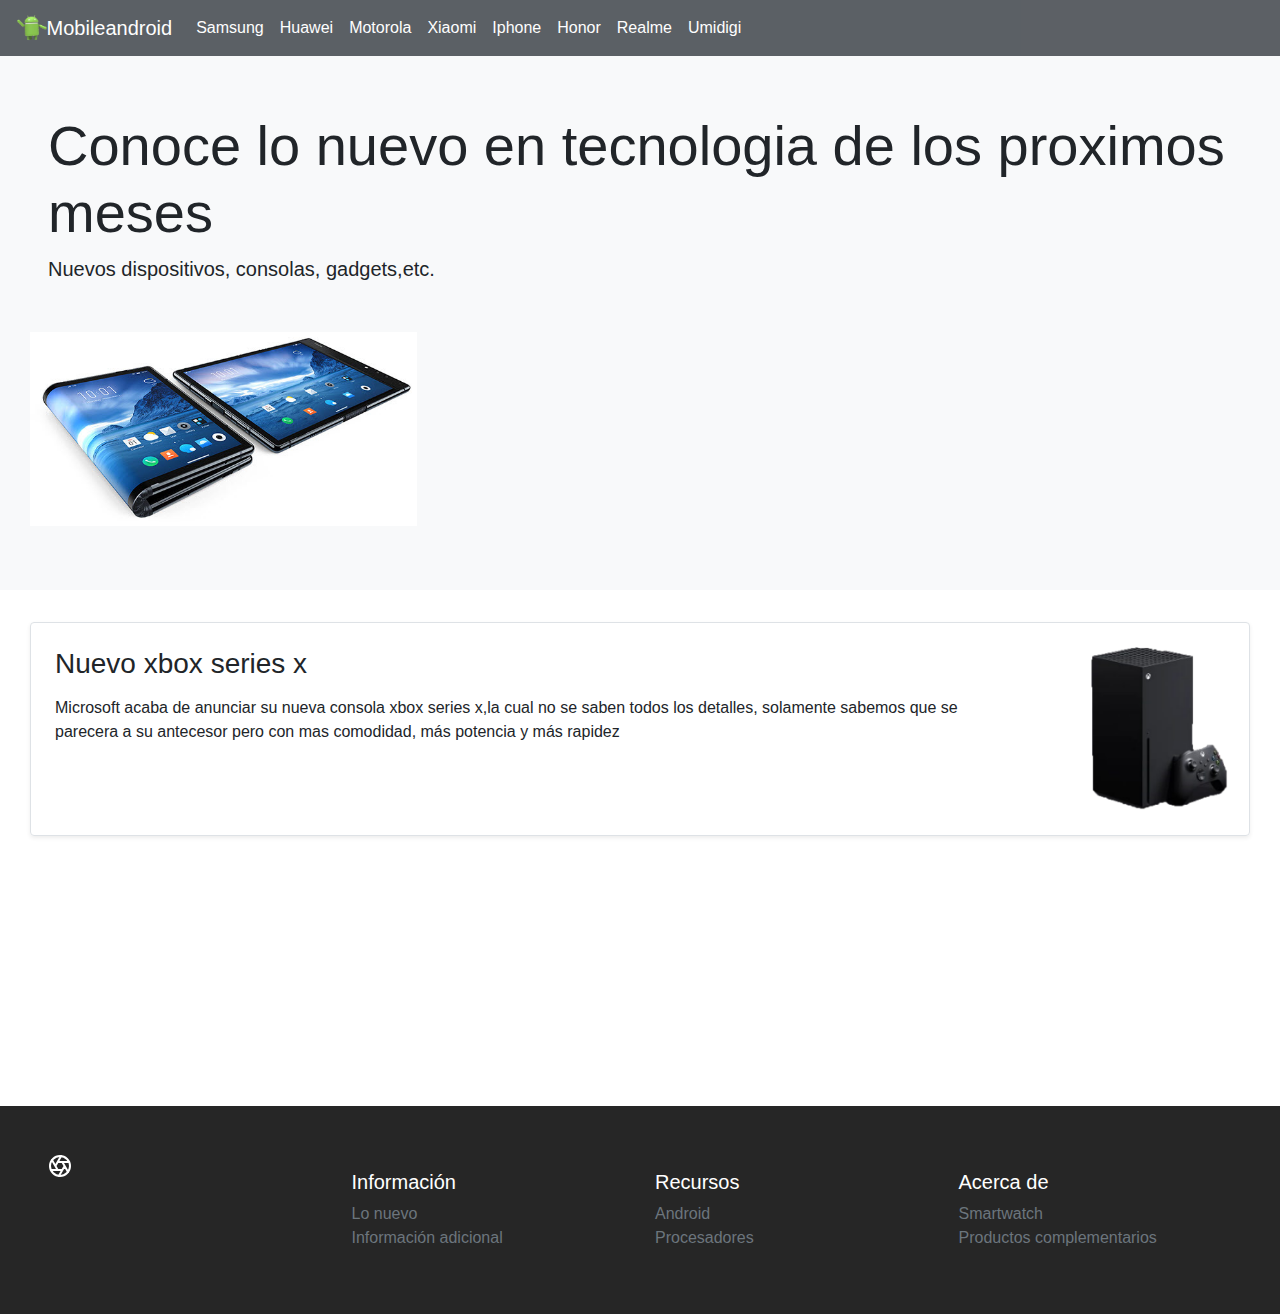
<file: lonuevo.html>
<!DOCTYPE html>
<html lang="es">

<head>
    <meta charset="UTF-8">
    <meta name="viewport" content="width=device-width, initial-scale=1.0">
    <meta http-equiv="X-UA-Compatible" content="ie=edge">
    <!-- link de google fonts -->
    <link href="https://fonts.googleapis.com/css?family=Audiowide|Kalam|Orbitron|Quattrocento+Sans&display=swap"
        rel="stylesheet">
    <!-- link externo de bootstrap-->
    <link rel="stylesheet" href="https://stackpath.bootstrapcdn.com/bootstrap/4.4.1/css/bootstrap.min.css"
        integrity="sha384-Vkoo8x4CGsO3+Hhxv8T/Q5PaXtkKtu6ug5TOeNV6gBiFeWPGFN9MuhOf23Q9Ifjh" crossorigin="anonymous">
    <!-- link de las animaciones -->
    <link rel="stylesheet" href="https://cdnjs.cloudflare.com/ajax/libs/animate.css/3.7.2/animate.css">
    <!-- link interno -->
    <link rel="stylesheet" href="CSS/style.css">
    <title>Mobile android</title>
</head>

<body>
    <!-- <div class="wow bounceInUp">
        Content to Reveal Here
    </div> -->
    <!-- Empieza el nav -->
    <header>
        <nav class="navbar navbar-expand-md navbar-dark fixed-top bg-dark">
            <img src="img/androide3.png" alt="imagendeandroide" class="img1">
            <a class="navbar-brand" href="index.html">Mobileandroid</a>
            <button class="navbar-toggler" type="button" data-toggle="collapse" data-target="#navbarCollapse"
                aria-controls="navbarCollapse" aria-expanded="false" aria-label="Toggle navigation">
                <span class="navbar-toggler-icon"></span>
            </button>
            <div class="collapse navbar-collapse" id="navbarCollapse">
                <ul class="navbar-nav mr-auto">
                    <li class="nav-item active">
                        <a class="nav-link" href="samsung.html">Samsung<span class="sr-only">(current)</span></a>
                    </li>
                    <li class="nav-item active">
                        <a class="nav-link" href="huawei.html">Huawei<span class="sr-only">(current)</span></a>
                    </li>
                    <li class="nav-item active">
                        <a class="nav-link" href="motorola.html">Motorola<span class="sr-only">(current)</span></a>
                    </li>
                    <li class="nav-item active">
                        <a class="nav-link" href="xiaomi.html">Xiaomi<span class="sr-only">(current)</span></a>
                    </li>
                    <li class="nav-item active">
                        <a class="nav-link" href="iphone.html">Iphone<span class="sr-only">(current)</span></a>
                    </li>
                    <li class="nav-item active">
                        <a class="nav-link" href="honor.html">Honor<span class="sr-only">(current)</span></a>
                    </li>
                    <li class="nav-item active">
                        <a class="nav-link" href="realme.html">Realme<span class="sr-only">(current)</span></a>
                    </li>
                    <li class="nav-item active">
                        <a class="nav-link" href="umidigi.html">Umidigi<span class="sr-only">(current)</span></a>
                    </li>
                </ul>

            </div>
        </nav>
    </header>
    <!-- Empieza el nav antiguito -->
    <!-- <nav class="navbar navbar-dark bg-dark site-header">

        <a class="py-2 ml-5" href="index.html" aria-label="Product">
            <img src="img/androide3.png" alt="logo de androide" width="50" height="50" fill="none" stroke="currentColor"
                stroke-linecap="round" stroke-linejoin="round" stroke-width="2" class="d-block mx-auto" role="img"
                viewBox="0 0 24 24" focusable="false">
            <title>Inicio</title>
            <circle cx="12" cy="12" r="10" />
            <path
                d="M14.31 8l5.74 9.94M9.69 8h11.48M7.38 12l5.74-9.94M9.69 16L3.95 6.06M14.31 16H2.83m13.79-4l-5.74 9.94" />
            </svg>
        </a>
        <button class="navbar-toggler" type="button" data-toggle="collapse" data-target="#navbarSupportedContent"
            aria-controls="navbarSupportedContent" aria-expanded="false" aria-label="Toggle navigation">
            <span class="navbar-toggler-icon"></span>
        </button>
        <div class="collapse navbar-collapse" id="navbarSupportedContent">
            <ul class="navbar-nav mr-auto">
                <li class="nav-item active">
                    <a class="nav-link" href="samsung.html">Samsung<span class="sr-only">(current)</span></a>
                </li>
                <li class="nav-item">
                    <a class="nav-link" href="huawei.html">Huawei</a>
                </li>

                <li class="nav-item">
                    <a class="nav-link" href="motorola.html">Motorola</a>
                </li>

                <li class="nav-item">
                    <a class="nav-link" href="xiaomi.html">Xiaomi</a>
                </li>

                <li class="nav-item">
                    <a class="nav-link" href="iphone.html">Iphone</a>
                </li>

                <li class="nav-item">
                    <a class="nav-link" href="honor.html">Honor</a>
                </li>

                <li class="nav-item">
                    <a class="nav-link" href="realme.html">Realme</a>
                </li>
            </ul>
        </div>
    </nav> -->
    <!-- inicia jumbotron -->
    <div class="jumbotron jumbotron-fluid bg-light wow bounce">
        <div class="m-5">
            <h1 class="display-4">Conoce lo nuevo en tecnologia de los proximos meses</h1>
            <p class="lead">Nuevos dispositivos, consolas, gadgets,etc.</p>
        </div>
        <div class="col-12">
            <div class="col-4">
                <img src="img/flexible.jpg" alt="imagen de lo nuevo" class="img-fluid">
            </div>
        </div>
    </div>
    <!-- card 1 -->
    <div class="container-fluid">
        <div class="col-12 wow bounceInLeft">
            <div
                class="row no-gutters border rounded overflow-hidden flex-md-row mb-4 shadow-sm h-md-250 position-relative">
                <div class="col p-4 d-flex flex-column position-static">
                    <h3 class="mb-0">Nuevo xbox series x</h3>
                    <p class="card-text mb-auto mt-3">Microsoft acaba de anunciar su nueva consola xbox
                        series x,la
                        cual no se saben todos los detalles, solamente sabemos que se parecera a su
                        antecesor pero
                        con mas comodidad, más potencia y más rapidez</p>
                </div>
                <div class="col-auto d-lg-block">
                    <img src="img/xboxseries.png" alt="imagen de samsung" class="img-fluid" width="250" height="250"
                        preserveAspectRatio="xMidYMid slice" focusable="false" role="img"
                        aria-label="Placeholder: Thumbnail">
                    <title>Placeholder</title>
                    <rect width="100%" height="100%" fill="#55595c" />
                </div>
            </div>

        </div>
        <!-- card2 -->
        <div class="col-12 wow bounceInLeft">
            <div
                class="row no-gutters border rounded overflow-hidden flex-md-row mb-4 shadow-sm h-md-250 position-relative">
                <div class="col p-4 d-flex flex-column position-static">
                    <h3 class="mb-0">Redmi k30</h3>
                    <p class="card-text mb-auto mt-3">Xiaomi ha sacado su nuevo dispositivo gama media-alta,
                        el cual va a contar con tecnologia 5G y un diseño elegante</p>
                </div>
                <div class="col-auto d-lg-block">
                    <img src="img/redmik30.png" alt="imagen de samsung" class="img-fluid" width="250" height="250"
                        preserveAspectRatio="xMidYMid slice" focusable="false" role="img"
                        aria-label="Placeholder: Thumbnail">
                    <title>Placeholder</title>
                    <rect width="100%" height="100%" fill="#55595c" />
                </div>
            </div>
        </div>
    </div>





    <!-- Inicia el footer -->
    <footer class="footer p-5">
        <div class="row">
            <div class="col-12 col-md">
                <svg xmlns="http://www.w3.org/2000/svg" width="24" height="24" fill="none" stroke="currentColor"
                    stroke-linecap="round" stroke-linejoin="round" stroke-width="2" class="d-block mb-2" role="img"
                    viewBox="0 0 24 24" focusable="false">
                    <title>Product</title>
                    <circle cx="12" cy="12" r="10" />
                    <path
                        d="M14.31 8l5.74 9.94M9.69 8h11.48M7.38 12l5.74-9.94M9.69 16L3.95 6.06M14.31 16H2.83m13.79-4l-5.74 9.94" />
                </svg>
                <small class="d-block mb-3 text-muted"> </small>
            </div>
            <div class="col-6 col-md mt-3">
                <h5>Información</h5>
                <ul class="list-unstyled text-small">
                    <li><a class="text-muted" href="lonuevo.html">Lo nuevo</a></li>
                    <li><a class="text-muted" href="informacionadicional.html">Información adicional</a></li>
                </ul>
            </div>
            <div class="col-6 col-md mt-3">
                <h5>Recursos</h5>
                <ul class="list-unstyled text-small">
                    <li><a class="text-muted" href="android.html">Android</a></li>
                    <li><a class="text-muted" href="procesadores.html">Procesadores</a></li>
                </ul>
            </div>
            <div class="col-6 col-md mt-3">
                <h5>Acerca de</h5>
                <ul class="list-unstyled text-small">
                    <li><a class="text-muted" href="smartwatch.html">Smartwatch</a></li>
                    <li><a class="text-muted" href="complementarios.html">Productos complementarios</a></li>
                </ul>
            </div>
        </div>
    </footer>
</body>


</html>
<!-- enlaces de javascript de bootstrap -->
<script src="https://code.jquery.com/jquery-3.4.1.slim.min.js"
    integrity="sha384-J6qa4849blE2+poT4WnyKhv5vZF5SrPo0iEjwBvKU7imGFAV0wwj1yYfoRSJoZ+n"
    crossorigin="anonymous"></script>
<script src="https://cdn.jsdelivr.net/npm/popper.js@1.16.0/dist/umd/popper.min.js"
    integrity="sha384-Q6E9RHvbIyZFJoft+2mJbHaEWldlvI9IOYy5n3zV9zzTtmI3UksdQRVvoxMfooAo"
    crossorigin="anonymous"></script>
<script src="https://stackpath.bootstrapcdn.com/bootstrap/4.4.1/js/bootstrap.min.js"
    integrity="sha384-wfSDF2E50Y2D1uUdj0O3uMBJnjuUD4Ih7YwaYd1iqfktj0Uod8GCExl3Og8ifwB6"
    crossorigin="anonymous"></script>

<script src="index.js"></script>

<!-- contraseña de webhoost -->
<!-- (OZSUcLuXUhq2iVPwNqB -->
<!-- contraseña 2 -->
<!-- @W)yjF#(^dw)Brr%8BRg -->
<!-- contaseña ultima -->
<!-- VzMaKXh1ST(USB3KwAos -->
</file>
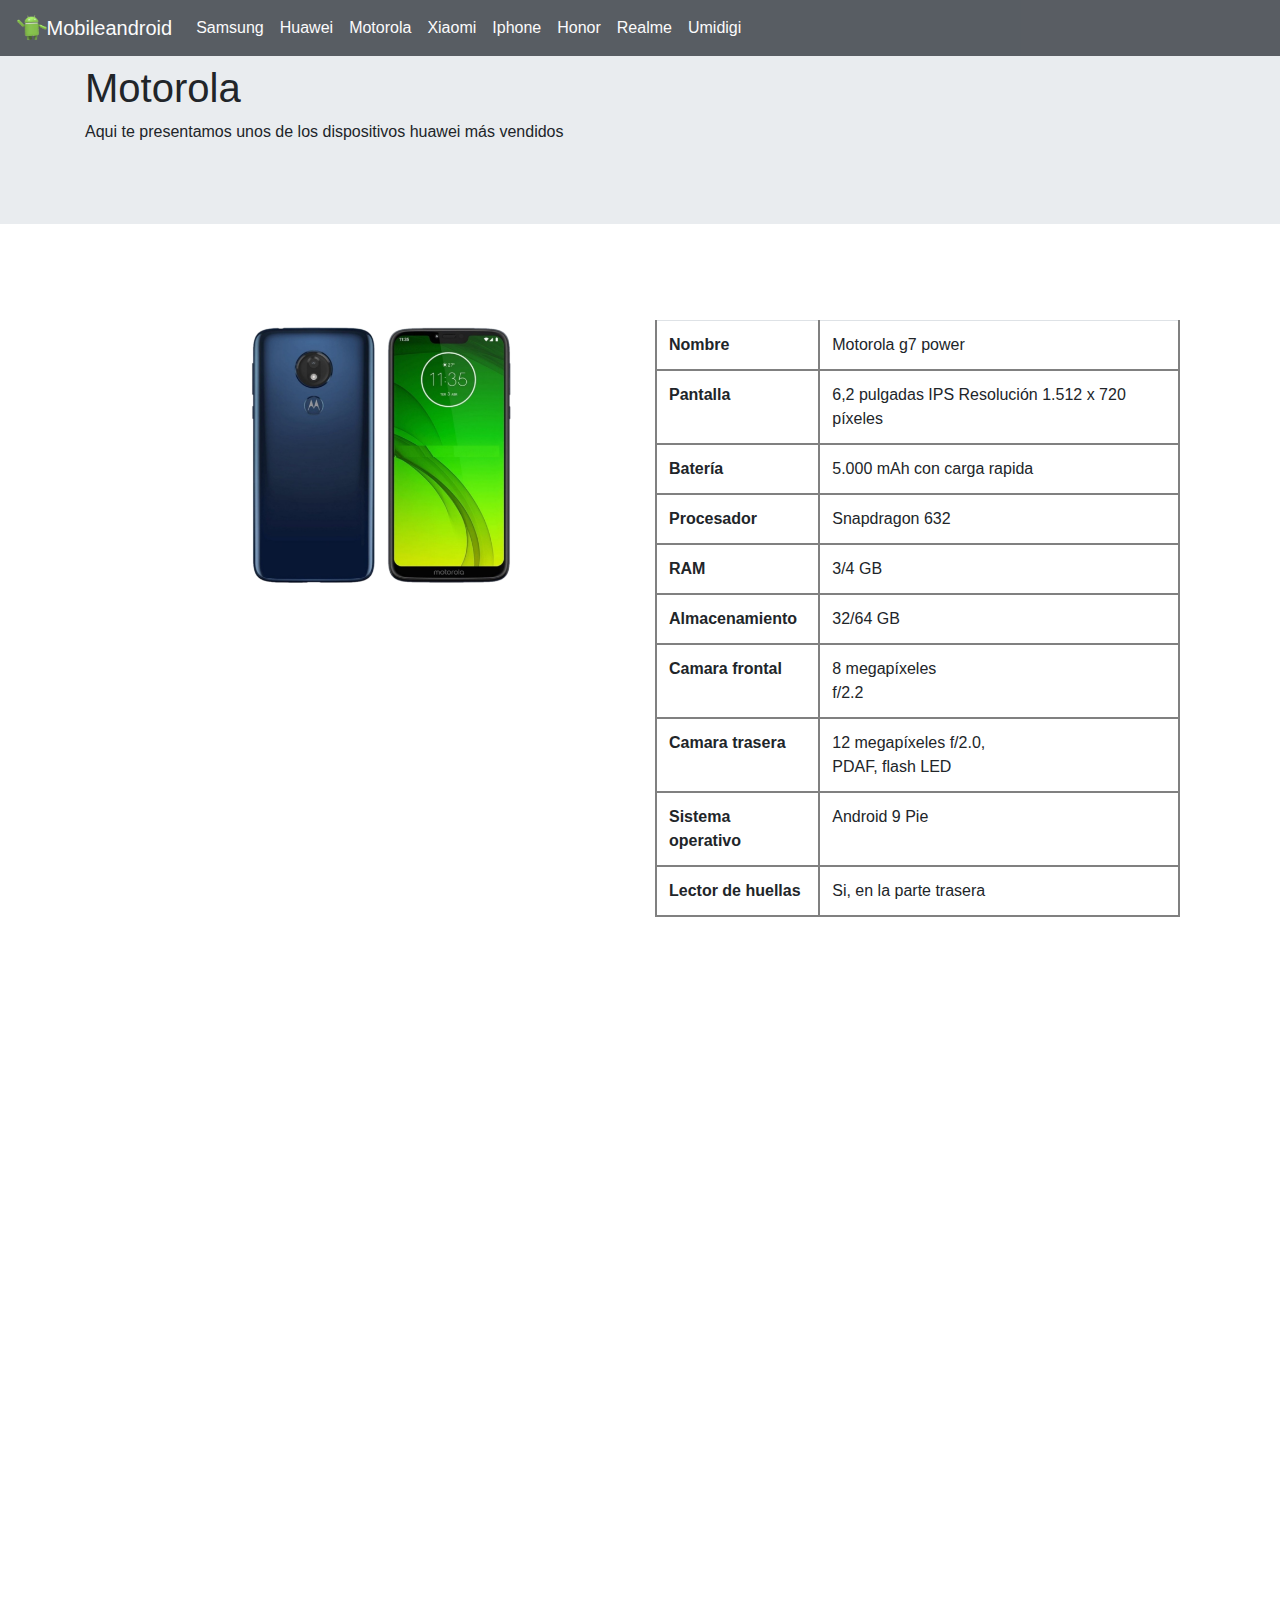
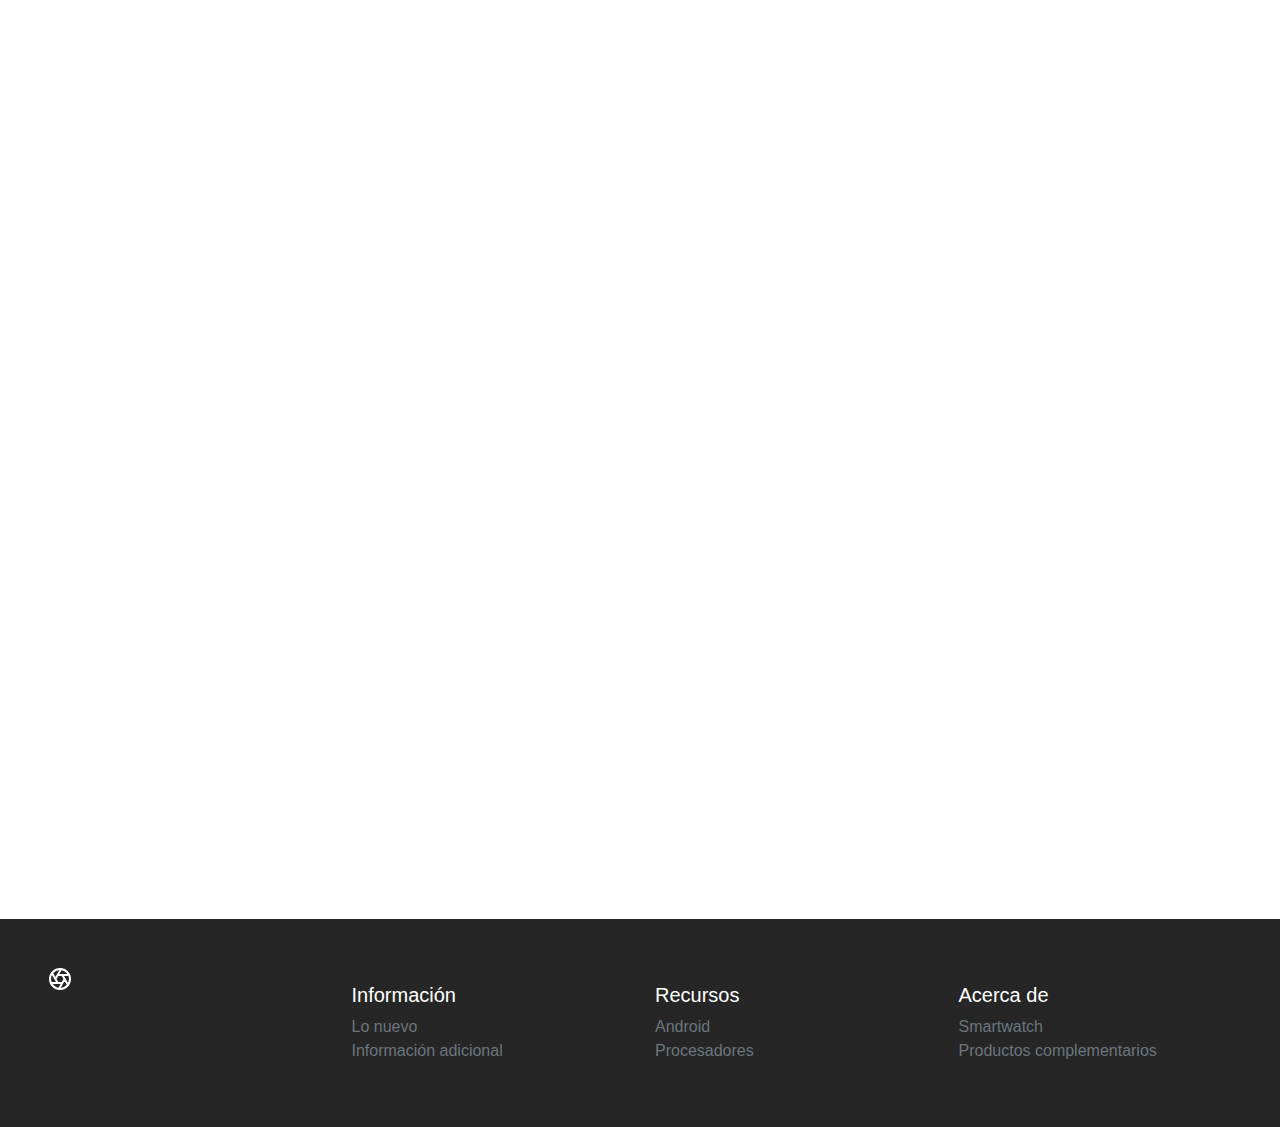
<file: motorola.html>
<!DOCTYPE html>
<html lang="es">

<head>
    <meta charset="UTF-8">
    <meta name="viewport" content="width=device-width, initial-scale=1.0">
    <meta http-equiv="X-UA-Compatible" content="ie=edge">
    <!-- link de google fonts -->
    <link href="https://fonts.googleapis.com/css?family=Audiowide|Kalam|Orbitron|Quattrocento+Sans&display=swap"
        rel="stylesheet">
    <!-- link de animaciones -->
    <link rel="stylesheet" href="https://cdnjs.cloudflare.com/ajax/libs/animate.css/3.7.2/animate.css">
    <!-- link externo -->
    <link rel="stylesheet" href="https://stackpath.bootstrapcdn.com/bootstrap/4.4.1/css/bootstrap.min.css"
        integrity="sha384-Vkoo8x4CGsO3+Hhxv8T/Q5PaXtkKtu6ug5TOeNV6gBiFeWPGFN9MuhOf23Q9Ifjh" crossorigin="anonymous">
    <!-- link interno -->
    <link rel="stylesheet" href="CSS/style.css">
    <title>Mobile android</title>
</head>

<body>
    <!-- Empieza el nav -->
    <header>
        <nav class="navbar navbar-expand-md navbar-dark fixed-top bg-dark">
            <img src="img/androide3.png" alt="imagendeandroide" class="img1">
            <a class="navbar-brand" href="index.html">Mobileandroid</a>
            <button class="navbar-toggler" type="button" data-toggle="collapse" data-target="#navbarCollapse"
                aria-controls="navbarCollapse" aria-expanded="false" aria-label="Toggle navigation">
                <span class="navbar-toggler-icon"></span>
            </button>
            <div class="collapse navbar-collapse" id="navbarCollapse">
                <ul class="navbar-nav mr-auto">
                    <li class="nav-item active">
                        <a class="nav-link" href="samsung.html">Samsung<span class="sr-only">(current)</span></a>
                    </li>
                    <li class="nav-item active">
                        <a class="nav-link" href="huawei.html">Huawei<span class="sr-only">(current)</span></a>
                    </li>
                    <li class="nav-item active">
                        <a class="nav-link" href="motorola.html">Motorola<span class="sr-only">(current)</span></a>
                    </li>
                    <li class="nav-item active">
                        <a class="nav-link" href="xiaomi.html">Xiaomi<span class="sr-only">(current)</span></a>
                    </li>
                    <li class="nav-item active">
                        <a class="nav-link" href="iphone.html">Iphone<span class="sr-only">(current)</span></a>
                    </li>
                    <li class="nav-item active">
                        <a class="nav-link" href="honor.html">Honor<span class="sr-only">(current)</span></a>
                    </li>
                    <li class="nav-item active">
                        <a class="nav-link" href="realme.html">Realme<span class="sr-only">(current)</span></a>
                    </li>
                    <li class="nav-item active">
                        <a class="nav-link" href="umidigi.html">Umidigi<span class="sr-only">(current)</span></a>
                    </li>
                </ul>

            </div>
        </nav>
    </header>
    <!-- Empieza el nav antiguito -->
    <!-- <nav class="navbar navbar-dark bg-dark site-header">

        <a class="py-2 ml-5" href="index.html" aria-label="Product">
            <img src="img/androide3.png" alt="logo de androide" width="50" height="50" fill="none" stroke="currentColor"
                stroke-linecap="round" stroke-linejoin="round" stroke-width="2" class="d-block mx-auto" role="img"
                viewBox="0 0 24 24" focusable="false">
            <title>Inicio</title>
            <circle cx="12" cy="12" r="10" />
            <path
                d="M14.31 8l5.74 9.94M9.69 8h11.48M7.38 12l5.74-9.94M9.69 16L3.95 6.06M14.31 16H2.83m13.79-4l-5.74 9.94" />
            </svg>
        </a>

        <button class="navbar-toggler" type="button" data-toggle="collapse" data-target="#navbarSupportedContent"
            aria-controls="navbarSupportedContent" aria-expanded="false" aria-label="Toggle navigation">
            <span class="navbar-toggler-icon"></span>
        </button>

        <div class="collapse navbar-collapse" id="navbarSupportedContent">
            <ul class="navbar-nav mr-auto">
                <li class="nav-item active">
                    <a class="nav-link" href="samsung.html">Samsung<span class="sr-only">(current)</span></a>
                </li>
                <li class="nav-item">
                    <a class="nav-link" href="huawei.html">Huawei</a>
                </li>

                <li class="nav-item">
                    <a class="nav-link" href="motorola.html">Motorola</a>
                </li>

                <li class="nav-item">
                    <a class="nav-link" href="xiaomi.html">Xiaomi</a>
                </li>

                <li class="nav-item">
                    <a class="nav-link" href="iphone.html">Iphone</a>
                </li>

                <li class="nav-item">
                    <a class="nav-link" href="honor.html">Honor</a>
                </li>

                <li class="nav-item">
                    <a class="nav-link" href="realme.html">Realme</a>
                </li>
            </ul>
        </div>
    </nav> -->
    <!-- Inicia Jumbotron -->
    <div class="jumbotron jumbotron-fluid mb-5">
        <div class="container">
            <h1 class="display-5">Motorola</h1>
            <p class="lead2">Aqui te presentamos unos de los dispositivos huawei más vendidos</p>
        </div>
    </div>
    <!-- imagen 1 de motorola -->
    <div class="container">
        <div class="col-12 mb-5">
            <div class="row">
                <div class="col-md-6 text-center">
                    <img src="img/moto g7 power.png" alt="imagen de motorola" class="img-fluid mt-5 wow bounceInLeft" height=100
                        width=300>
                </div>
                <div class="col-md-6 mt-5 wow zoomIn">
                    <div class="table-responsive">
                        <table class="table table-stripped">
                            <tr>
                                <th>Nombre</th>
                                <td>Motorola g7 power</td>
                            </tr>
                            <tr>
                                <th>Pantalla</th>
                                <td>6,2 pulgadas IPS
                                    Resolución
                                    1.512 x 720
                                    píxeles</td>
                            </tr>
                            <tr>
                                <th>Batería</th>
                                <td>5.000 mAh con
                                    carga
                                    rapida</td>
                            </tr>
                            <tr>
                                <th>Procesador</th>
                                <td>Snapdragon 632</td>
                            </tr>
                            <tr>
                                <th>RAM</th>
                                <td>3/4 GB</td>
                            </tr>
                            <tr>
                                <th>Almacenamiento</th>
                                <td>32/64 GB</td>
                            </tr>
                            <tr>
                                <th>Camara frontal</th>
                                <td>8 megapíxeles <br>
                                    f/2.2</td>
                            </tr>
                            <tr>
                                <th>Camara trasera</th>
                                <td>12 megapíxeles f/2.0, <br>
                                    PDAF,
                                    flash LED</td>
                            </tr>
                            <tr>
                                <th>Sistema operativo</th>
                                <td>Android 9 Pie</td>
                            </tr>
                            <tr>
                                <th>Lector de huellas</th>
                                <td>Si, en la parte trasera</td>
                            </tr>
                        </table>
                    </div>

                </div>
            </div>
        </div>
    </div>

    <!-- imagen 2 de motorola one vision -->
    <div class="container">
        <div class="col-12 mb-5">
            <div class="row">
                <div class="col-md-6 text-center">
                    <img src="img/motoro.png" alt="imagen de motorola" class="img-fluid mt-5 wow bounceInLeft" height=100 width=300>
                </div>
                <div class="col-md-6 mt-5 wow zoomIn">
                    <div class="table-responsive">
                        <table class="table table-stripped">
                            <tr>
                                <th>Nombre</th>
                                <td>Motorola one
                                    vision</td>
                            </tr>
                            <tr>
                                <th>Pantalla</th>
                                <td>CinemaVision 6,3
                                    pulgadas (21:9)
                                    FullHD+
                                    (2.520
                                    x 1.080
                                    píxeles)</td>
                            </tr>
                            <tr>
                                <th>Batería</th>
                                <td>3.500 mAh con
                                    carga
                                    rápida</td>
                            </tr>
                            <tr>
                                <th>Procesador</th>
                                <td>Exynos 9609
                                    a 2,2 GHz</td>
                            </tr>
                            <tr>
                                <th>RAM</th>
                                <td>4 GB</td>
                            </tr>
                            <tr>
                                <th>Almacenamiento</th>
                                <td>128 GB</td>
                            </tr>
                            <tr>
                                <th>Camara frontal</th>
                                <td>25 MP f/2.0
                                    Tecnología Quad <br>
                                    Pixel
                                    Vídeo FullHD a <br>
                                    30fps</td>
                            </tr>
                            <tr>
                                <th>Camara trasera</th>
                                <td>48 MP f/1.7
                                    + 5 MP
                                    OIS,
                                    funciones de IA,<br>
                                    tecnología
                                    Quad Pixel
                                    Vídeo 4K a 30fps</td>
                            </tr>
                            <tr>
                                <th>Sistema operativo</th>
                                <td>Android 9 Pie
                                    (Android One)</td>
                            </tr>
                            <tr>
                                <th>Lector de huellas</th>
                                <td>Si, en la parte
                                    trasera</td>
                            </tr>
                        </table>
                    </div>

                </div>
            </div>
        </div>
    </div>

    <!-- imagen 3 de motorola one action -->
    <div class="container">
        <div class="col-12 mb-5">
            <div class="row">
                <div class="col-md-6 text-center">
                    <img src="img/moto acti.png" alt="imagen de motorola" class="img-fluid mt-5 wow bounceInLeft" height=100 width=300>
                </div>
                <div class="col-md-6 mt-5 wow zoomIn">
                    <div class="table-responsive">
                        <table class="table table-stripped">
                            <tr>
                                <th>Nombre</th>
                                <td>Motorola One Action</td>
                            </tr>
                            <tr>
                                <th>Pantalla</th>
                                <td>Pantalla de 6.3
                                    pulgadas
                                    (2,520x1,080) y
                                    densidad <br>
                                    de
                                    pixeles 432ppp</td>
                            </tr>
                            <tr>
                                <th>Batería</th>
                                <td>3,500mAh</td>
                            </tr>
                            <tr>
                                <th>Procesador</th>
                                <td>Exynos 9609</td>
                            </tr>
                            <tr>
                                <th>RAM</th>
                                <td>4 GB</td>
                            </tr>
                            <tr>
                                <th>Almacenamiento</th>
                                <td>128 GB</td>
                            </tr>
                            <tr>
                                <th>Camara frontal</th>
                                <td>12 megapixeles</td>
                            </tr>
                            <tr>
                                <th>Camara trasera</th>
                                <td>12 megapixeles con
                                    apertura
                                    ƒ/1.8;
                                    sensor de profundidad <br>
                                    de 5
                                    megapixeles;
                                    cámara de acción
                                    ultra amplia de 117
                                    grados y <br>
                                    apertura ƒ/2.2</td>
                            </tr>
                            <tr>
                                <th>Sistema operativo</th>
                                <td>Android 9 Pie</td>
                            </tr>
                            <tr>
                                <th>Lector de huellas</th>
                                <td>Si, en la parte <br>
                                    trasera</td>
                            </tr>
                        </table>
                    </div>

                </div>
            </div>
        </div>
    </div>

    <!-- Inicia el footer -->
    <footer class="footer p-5">
        <div class="row">
            <div class="col-12 col-md">
                <svg xmlns="http://www.w3.org/2000/svg" width="24" height="24" fill="none" stroke="currentColor"
                    stroke-linecap="round" stroke-linejoin="round" stroke-width="2" class="d-block mb-2" role="img"
                    viewBox="0 0 24 24" focusable="false">
                    <title>Product</title>
                    <circle cx="12" cy="12" r="10" />
                    <path
                        d="M14.31 8l5.74 9.94M9.69 8h11.48M7.38 12l5.74-9.94M9.69 16L3.95 6.06M14.31 16H2.83m13.79-4l-5.74 9.94" />
                </svg>
                <small class="d-block mb-3 text-muted"> </small>
            </div>
            <div class="col-6 col-md mt-3">
                <h5>Información</h5>
                <ul class="list-unstyled text-small">
                    <li><a class="text-muted" href="lonuevo.html">Lo nuevo</a></li>
                    <li><a class="text-muted" href="informacionadicional.html">Información adicional</a></li>
                </ul>
            </div>
            <div class="col-6 col-md mt-3">
                <h5>Recursos</h5>
                <ul class="list-unstyled text-small">
                    <li><a class="text-muted" href="android.html">Android</a></li>
                    <li><a class="text-muted" href="procesadores.html">Procesadores</a></li>
                </ul>
            </div>
            <div class="col-6 col-md mt-3">
                <h5>Acerca de</h5>
                <ul class="list-unstyled text-small">
                    <li><a class="text-muted" href="smartwatch.html">Smartwatch</a></li>
                    <li><a class="text-muted" href="complementarios.html">Productos complementarios</a></li>
                </ul>
            </div>
        </div>
    </footer>
</body>

</html>
<!-- enlaces de javascript de bootstrap -->
<script src="https://code.jquery.com/jquery-3.4.1.slim.min.js"
    integrity="sha384-J6qa4849blE2+poT4WnyKhv5vZF5SrPo0iEjwBvKU7imGFAV0wwj1yYfoRSJoZ+n"
    crossorigin="anonymous"></script>
<script src="https://cdn.jsdelivr.net/npm/popper.js@1.16.0/dist/umd/popper.min.js"
    integrity="sha384-Q6E9RHvbIyZFJoft+2mJbHaEWldlvI9IOYy5n3zV9zzTtmI3UksdQRVvoxMfooAo"
    crossorigin="anonymous"></script>
<script src="https://stackpath.bootstrapcdn.com/bootstrap/4.4.1/js/bootstrap.min.js"
    integrity="sha384-wfSDF2E50Y2D1uUdj0O3uMBJnjuUD4Ih7YwaYd1iqfktj0Uod8GCExl3Og8ifwB6"
    crossorigin="anonymous"></script>
<script src="index.js"></script>
</file>
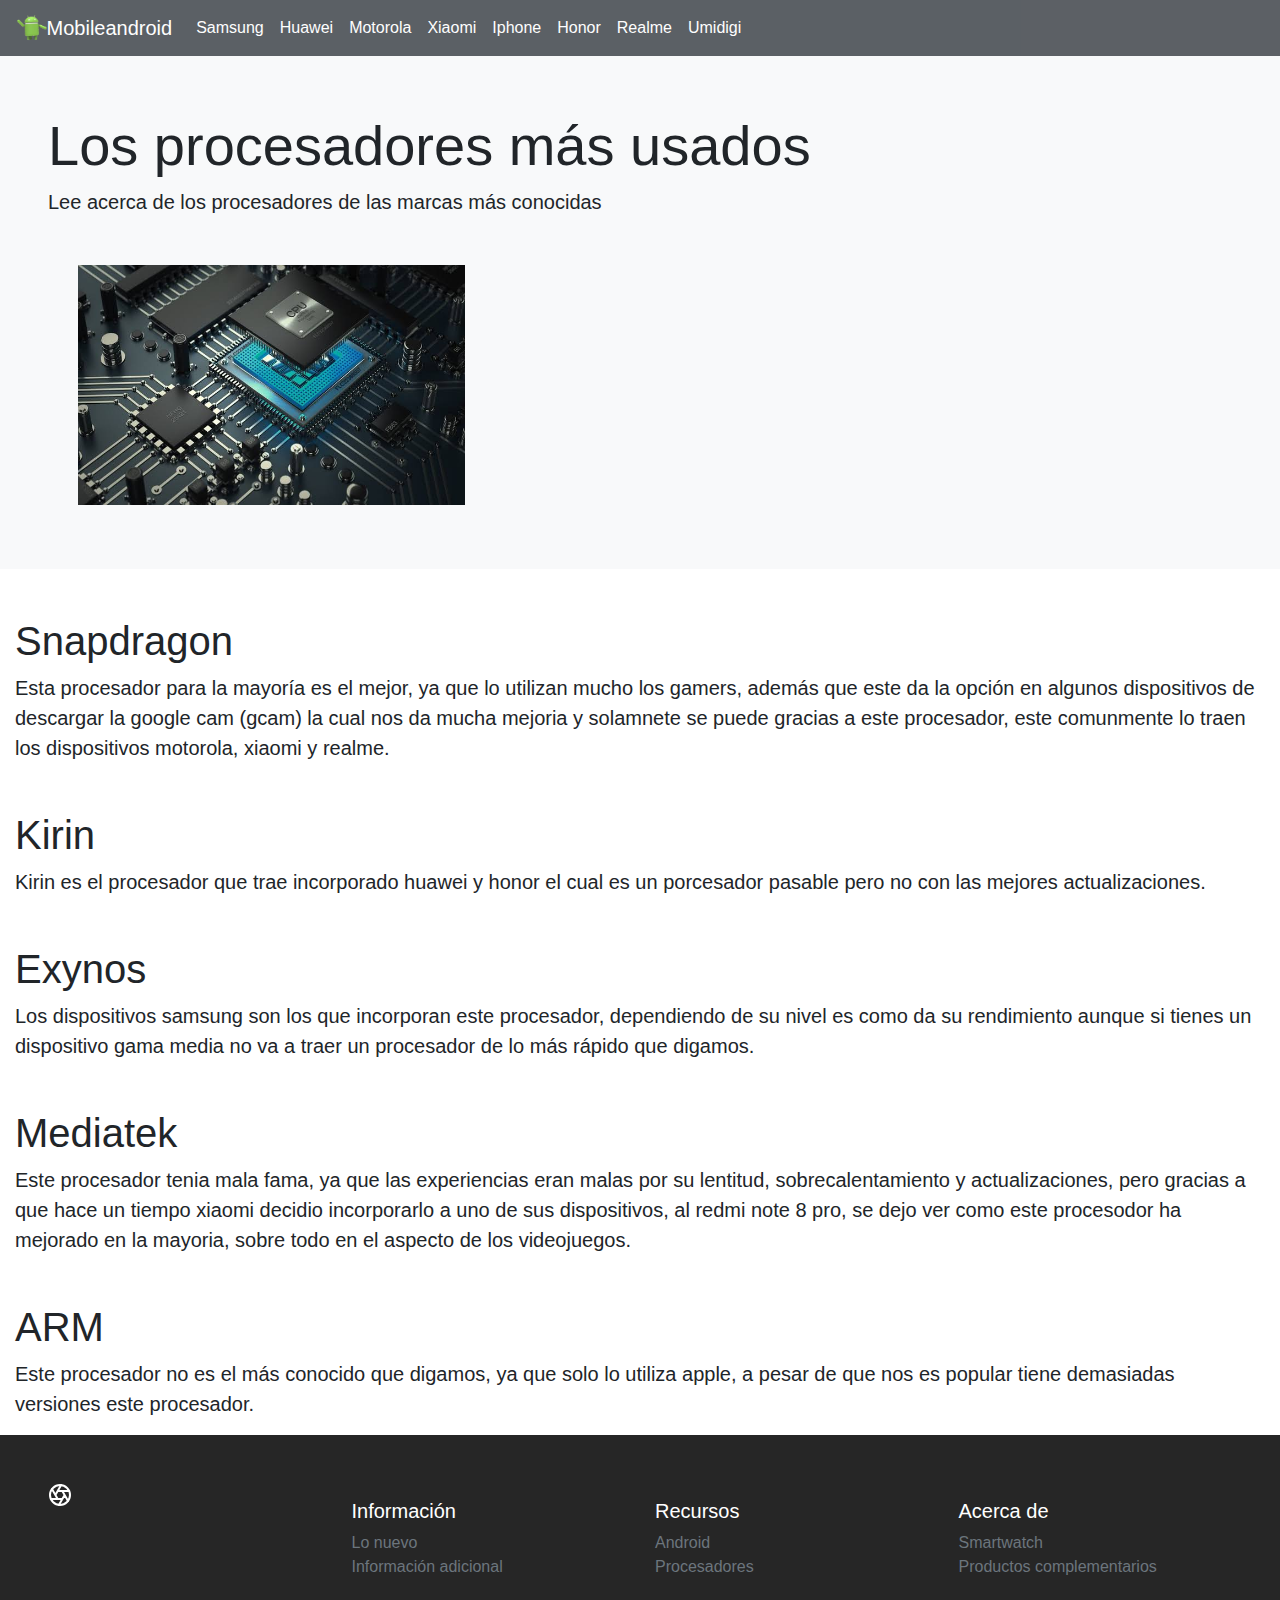
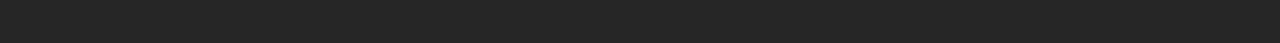
<file: procesadores.html>
<!DOCTYPE html>
<html lang="es">

<head>
    <meta charset="UTF-8">
    <meta name="viewport" content="width=device-width, initial-scale=1.0">
    <meta http-equiv="X-UA-Compatible" content="ie=edge">
    <!-- link de google fonts -->
    <link href="https://fonts.googleapis.com/css?family=Audiowide|Kalam|Orbitron|Quattrocento+Sans&display=swap"
        rel="stylesheet">
    <!-- link externo de bootstrap-->
    <link rel="stylesheet" href="https://stackpath.bootstrapcdn.com/bootstrap/4.4.1/css/bootstrap.min.css"
        integrity="sha384-Vkoo8x4CGsO3+Hhxv8T/Q5PaXtkKtu6ug5TOeNV6gBiFeWPGFN9MuhOf23Q9Ifjh" crossorigin="anonymous">
    <!-- link de las animaciones -->
    <link rel="stylesheet" href="https://cdnjs.cloudflare.com/ajax/libs/animate.css/3.7.2/animate.css">
    <!-- link interno -->
    <link rel="stylesheet" href="CSS/style.css">
    <title>Mobile android</title>
</head>

<body>
    <!-- <div class="wow bounceInUp">
        Content to Reveal Here
    </div> -->
    <!-- Empieza el nav -->
    <header>
        <nav class="navbar navbar-expand-md navbar-dark fixed-top bg-dark">
            <img src="img/androide3.png" alt="imagendeandroide" class="img1">
            <a class="navbar-brand" href="index.html">Mobileandroid</a>
            <button class="navbar-toggler" type="button" data-toggle="collapse" data-target="#navbarCollapse"
                aria-controls="navbarCollapse" aria-expanded="false" aria-label="Toggle navigation">
                <span class="navbar-toggler-icon"></span>
            </button>
            <div class="collapse navbar-collapse" id="navbarCollapse">
                <ul class="navbar-nav mr-auto">
                    <li class="nav-item active">
                        <a class="nav-link" href="samsung.html">Samsung<span class="sr-only">(current)</span></a>
                    </li>
                    <li class="nav-item active">
                        <a class="nav-link" href="huawei.html">Huawei<span class="sr-only">(current)</span></a>
                    </li>
                    <li class="nav-item active">
                        <a class="nav-link" href="motorola.html">Motorola<span class="sr-only">(current)</span></a>
                    </li>
                    <li class="nav-item active">
                        <a class="nav-link" href="xiaomi.html">Xiaomi<span class="sr-only">(current)</span></a>
                    </li>
                    <li class="nav-item active">
                        <a class="nav-link" href="iphone.html">Iphone<span class="sr-only">(current)</span></a>
                    </li>
                    <li class="nav-item active">
                        <a class="nav-link" href="honor.html">Honor<span class="sr-only">(current)</span></a>
                    </li>
                    <li class="nav-item active">
                        <a class="nav-link" href="realme.html">Realme<span class="sr-only">(current)</span></a>
                    </li>
                    <li class="nav-item active">
                        <a class="nav-link" href="umidigi.html">Umidigi<span class="sr-only">(current)</span></a>
                    </li>
                </ul>

            </div>
        </nav>
    </header>
    <!-- inicia jumbotron -->
    <div class="jumbotron jumbotron-fluid bg-light">
        <div class="m-5">
            <h1 class="display-4">Los procesadores más usados</h1>
            <p class="lead">Lee acerca de los procesadores de las marcas más conocidas</p>
        </div>
        <div class="col-12">
            <div class="col-4">
                <img src="img/procesador.jpg" alt="imagen de smartwatch" class="img-fluid ml-5 wow bounce">
            </div>
        </div>
    </div>
    <!-- Inician los procesadores -->
    <div class="col-12 mt-5">
        <h1>Snapdragon</h1>
        <p class="p2">Esta procesador para la mayoría es el mejor, ya que lo utilizan mucho los gamers, además que este
            da la opción en algunos dispositivos de descargar la google cam (gcam) la cual nos da mucha mejoria y
            solamnete se puede gracias a este procesador, este comunmente lo traen los dispositivos motorola, xiaomi y
            realme.</p c>

    </div>
    <div class="col-12 mt-5">
        <h1>Kirin</h1>
        <p class="p2">Kirin es el procesador que trae incorporado huawei y honor el cual es un porcesador pasable pero
            no con las mejores actualizaciones.</p>
    </div>
    <div class="col-12 mt-5">
        <h1>Exynos</h1>
        <p class="p2">Los dispositivos samsung son los que incorporan este procesador, dependiendo de su nivel es como
            da su rendimiento aunque si tienes un dispositivo gama media no va a traer un procesador de lo más rápido
            que digamos.</p>
    </div>
    <div class="col-12 mt-5">
        <h1>Mediatek</h1>
        <p class="p2">Este procesador tenia mala fama, ya que las experiencias eran malas por su lentitud,
            sobrecalentamiento y actualizaciones, pero gracias a que hace un tiempo xiaomi decidio incorporarlo a uno de
            sus dispositivos, al redmi note 8 pro, se dejo ver como este procesodor ha mejorado en la mayoria, sobre
            todo en el aspecto de los videojuegos.</p>
    </div>
    <div class="col-12 mt-5">
        <h1>ARM</h1>
        <p class="p2">Este procesador no es el más conocido que digamos, ya que solo lo utiliza apple, a pesar de que
            nos es popular tiene demasiadas versiones este procesador.</p>
    </div>
    <!-- Inicia el footer -->
    <footer class="footer p-5">
        <div class="row">
            <div class="col-12 col-md">
                <svg xmlns="http://www.w3.org/2000/svg" width="24" height="24" fill="none" stroke="currentColor"
                    stroke-linecap="round" stroke-linejoin="round" stroke-width="2" class="d-block mb-2" role="img"
                    viewBox="0 0 24 24" focusable="false">
                    <title>Product</title>
                    <circle cx="12" cy="12" r="10" />
                    <path
                        d="M14.31 8l5.74 9.94M9.69 8h11.48M7.38 12l5.74-9.94M9.69 16L3.95 6.06M14.31 16H2.83m13.79-4l-5.74 9.94" />
                </svg>
                <small class="d-block mb-3 text-muted"> </small>
            </div>
            <div class="col-6 col-md mt-3">
                <h5>Información</h5>
                <ul class="list-unstyled text-small">
                    <li><a class="text-muted" href="lonuevo.html">Lo nuevo</a></li>
                    <li><a class="text-muted" href="informacionadicional.html">Información adicional</a></li>
                </ul>
            </div>
            <div class="col-6 col-md mt-3">
                <h5>Recursos</h5>
                <ul class="list-unstyled text-small">
                    <li><a class="text-muted" href="android.html">Android</a></li>
                    <li><a class="text-muted" href="procesadores.html">Procesadores</a></li>
                </ul>
            </div>
            <div class="col-6 col-md mt-3">
                <h5>Acerca de</h5>
                <ul class="list-unstyled text-small">
                    <li><a class="text-muted" href="smartwatch.html">Smartwatch</a></li>
                    <li><a class="text-muted" href="complementarios.html">Productos complementarios</a></li>
                </ul>
            </div>
        </div>
    </footer>
</body>


</html>
<!-- enlaces de javascript de bootstrap -->
<script src="https://code.jquery.com/jquery-3.4.1.slim.min.js"
    integrity="sha384-J6qa4849blE2+poT4WnyKhv5vZF5SrPo0iEjwBvKU7imGFAV0wwj1yYfoRSJoZ+n"
    crossorigin="anonymous"></script>
<script src="https://cdn.jsdelivr.net/npm/popper.js@1.16.0/dist/umd/popper.min.js"
    integrity="sha384-Q6E9RHvbIyZFJoft+2mJbHaEWldlvI9IOYy5n3zV9zzTtmI3UksdQRVvoxMfooAo"
    crossorigin="anonymous"></script>
<script src="https://stackpath.bootstrapcdn.com/bootstrap/4.4.1/js/bootstrap.min.js"
    integrity="sha384-wfSDF2E50Y2D1uUdj0O3uMBJnjuUD4Ih7YwaYd1iqfktj0Uod8GCExl3Og8ifwB6"
    crossorigin="anonymous"></script>

<script src="index.js"></script>
</file>
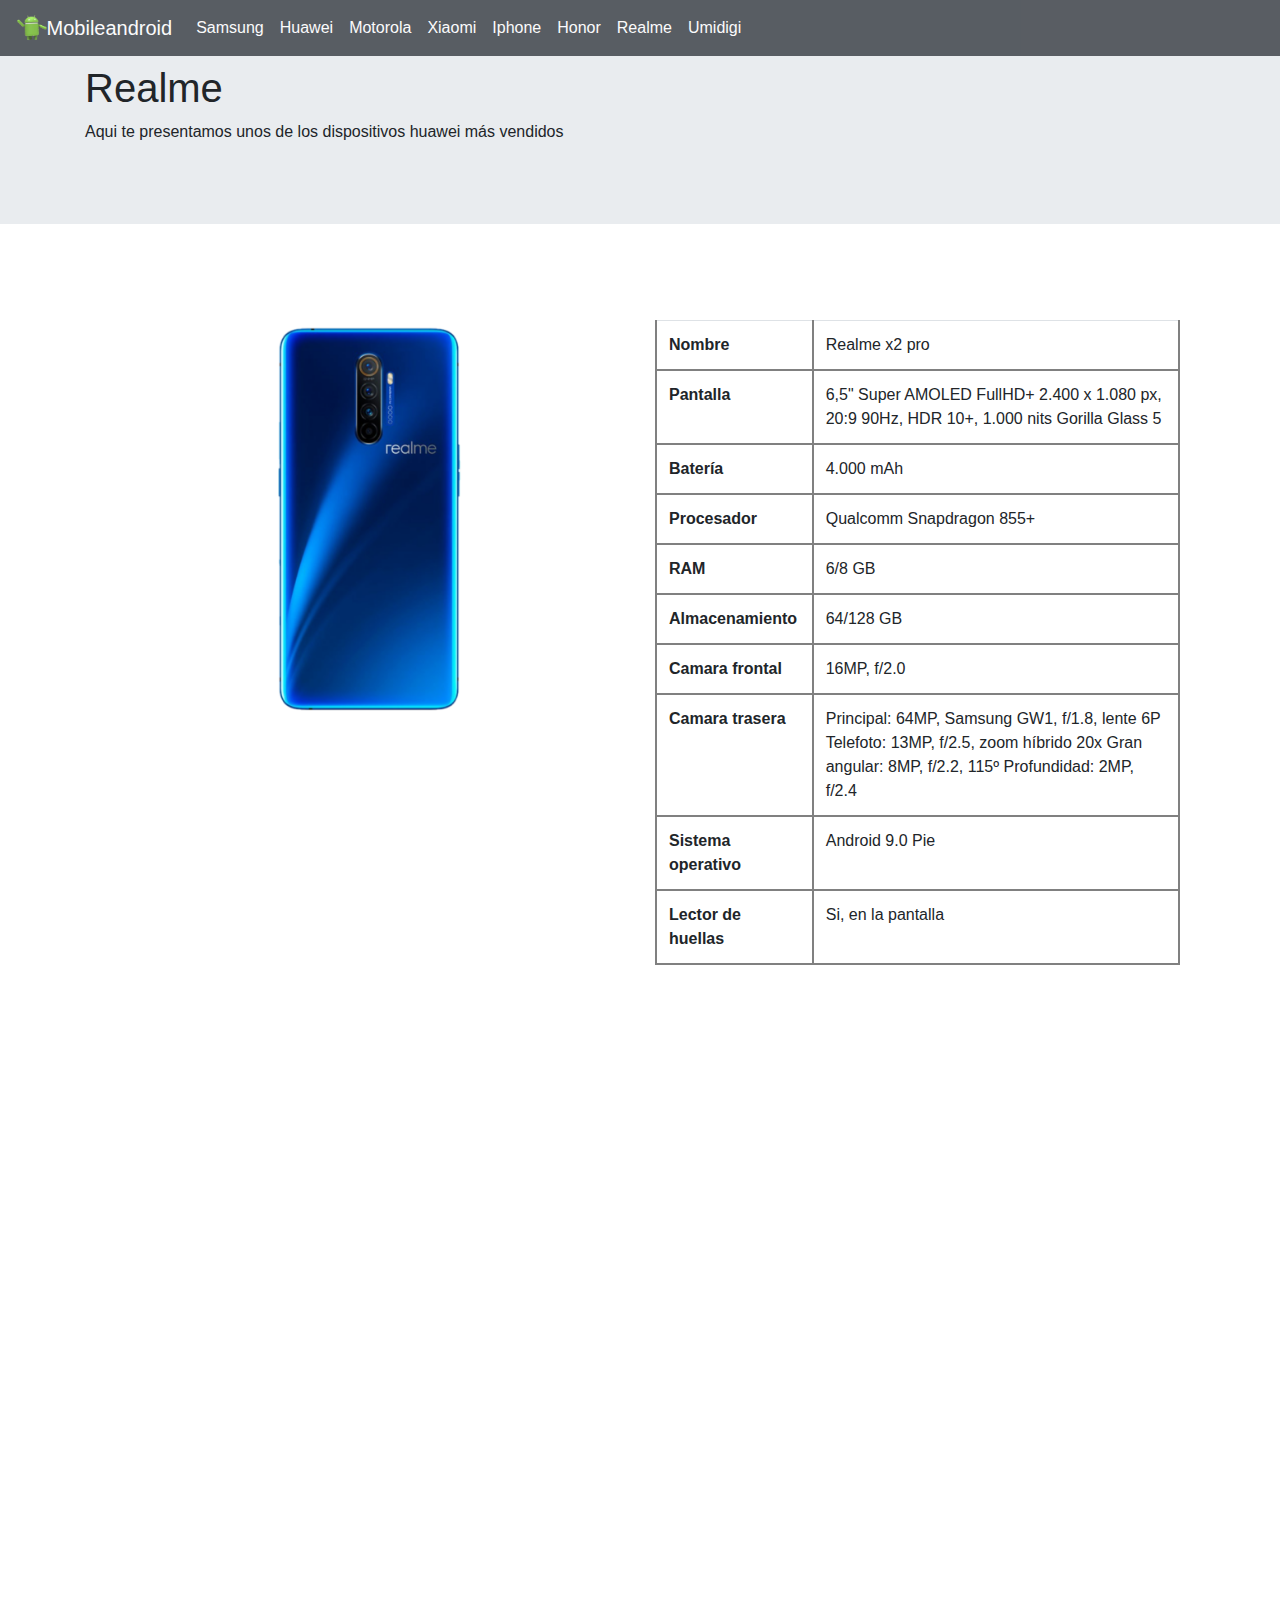
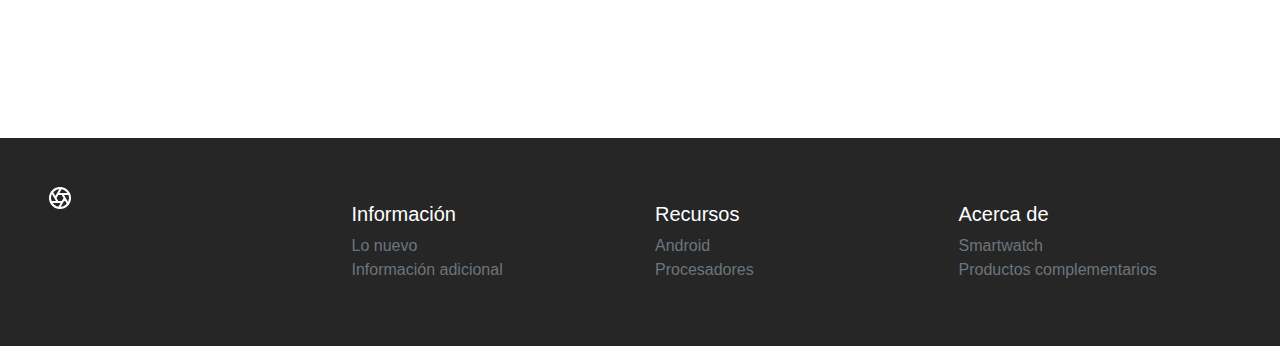
<file: realme.html>
<!DOCTYPE html>
<html lang="es">

<head>
    <meta charset="UTF-8">
    <meta name="viewport" content="width=device-width, initial-scale=1.0">
    <meta http-equiv="X-UA-Compatible" content="ie=edge">
    <!-- link de google fonts -->
    <link href="https://fonts.googleapis.com/css?family=Audiowide|Kalam|Orbitron|Quattrocento+Sans&display=swap"
        rel="stylesheet">
    <!-- Link de animaciones -->
    <link rel="stylesheet" href="https://cdnjs.cloudflare.com/ajax/libs/animate.css/3.7.2/animate.css">
    <!-- link externo -->
    <link rel="stylesheet" href="https://stackpath.bootstrapcdn.com/bootstrap/4.4.1/css/bootstrap.min.css"
        integrity="sha384-Vkoo8x4CGsO3+Hhxv8T/Q5PaXtkKtu6ug5TOeNV6gBiFeWPGFN9MuhOf23Q9Ifjh" crossorigin="anonymous">
    <!-- link interno -->
    <link rel="stylesheet" href="CSS/style.css">
    <title>Mobile android</title>
</head>

<body>
    <!-- Empieza el nav -->
    <header>
        <nav class="navbar navbar-expand-md navbar-dark fixed-top bg-dark">
            <img src="img/androide3.png" alt="imagendeandroide" class="img1">
            <a class="navbar-brand" href="index.html">Mobileandroid</a>
            <button class="navbar-toggler" type="button" data-toggle="collapse" data-target="#navbarCollapse"
                aria-controls="navbarCollapse" aria-expanded="false" aria-label="Toggle navigation">
                <span class="navbar-toggler-icon"></span>
            </button>
            <div class="collapse navbar-collapse" id="navbarCollapse">
                <ul class="navbar-nav mr-auto">
                    <li class="nav-item active">
                        <a class="nav-link" href="samsung.html">Samsung<span class="sr-only">(current)</span></a>
                    </li>
                    <li class="nav-item active">
                        <a class="nav-link" href="huawei.html">Huawei<span class="sr-only">(current)</span></a>
                    </li>
                    <li class="nav-item active">
                        <a class="nav-link" href="motorola.html">Motorola<span class="sr-only">(current)</span></a>
                    </li>
                    <li class="nav-item active">
                        <a class="nav-link" href="xiaomi.html">Xiaomi<span class="sr-only">(current)</span></a>
                    </li>
                    <li class="nav-item active">
                        <a class="nav-link" href="iphone.html">Iphone<span class="sr-only">(current)</span></a>
                    </li>
                    <li class="nav-item active">
                        <a class="nav-link" href="honor.html">Honor<span class="sr-only">(current)</span></a>
                    </li>
                    <li class="nav-item active">
                        <a class="nav-link" href="realme.html">Realme<span class="sr-only">(current)</span></a>
                    </li>
                    <li class="nav-item active">
                        <a class="nav-link" href="umidigi.html">Umidigi<span class="sr-only">(current)</span></a>
                    </li>
                </ul>

            </div>
        </nav>
    </header>
    <!-- Empieza el nav antiguito -->
    <!-- <nav class="navbar navbar-dark bg-dark site-header">

        <a class="py-2 ml-5" href="index.html" aria-label="Product">
            <img src="img/androide3.png" alt="logo de androide" width="50" height="50" fill="none" stroke="currentColor"
                stroke-linecap="round" stroke-linejoin="round" stroke-width="2" class="d-block mx-auto" role="img"
                viewBox="0 0 24 24" focusable="false">
            <title>Inicio</title>
            <circle cx="12" cy="12" r="10" />
            <path
                d="M14.31 8l5.74 9.94M9.69 8h11.48M7.38 12l5.74-9.94M9.69 16L3.95 6.06M14.31 16H2.83m13.79-4l-5.74 9.94" />
            </svg>
        </a>

        <button class="navbar-toggler" type="button" data-toggle="collapse" data-target="#navbarSupportedContent"
            aria-controls="navbarSupportedContent" aria-expanded="false" aria-label="Toggle navigation">
            <span class="navbar-toggler-icon"></span>
        </button>

        <div class="collapse navbar-collapse" id="navbarSupportedContent">
            <ul class="navbar-nav mr-auto">
                <li class="nav-item active">
                    <a class="nav-link" href="samsung.html">Samsung<span class="sr-only">(current)</span></a>
                </li>
                <li class="nav-item">
                    <a class="nav-link" href="huawei.html">Huawei</a>
                </li>

                <li class="nav-item">
                    <a class="nav-link" href="motorola.html">Motorola</a>
                </li>

                <li class="nav-item">
                    <a class="nav-link" href="xiaomi.html">Xiaomi</a>
                </li>

                <li class="nav-item">
                    <a class="nav-link" href="iphone.html">Iphone</a>
                </li>

                <li class="nav-item">
                    <a class="nav-link" href="honor.html">Honor</a>
                </li>

                <li class="nav-item">
                    <a class="nav-link" href="realme.html">Realme</a>
                </li>
            </ul>
        </div>
    </nav> -->
    <!-- inicia jumbotron -->
    <div class="jumbotron jumbotron-fluid mb-5">
        <div class="container">
            <h1 class="display-5">Realme</h1>
            <p class="lead2">Aqui te presentamos unos de los dispositivos huawei más vendidos</p>
        </div>
    </div>
    <!-- -- imagen 1 de Realme -->
    <div class="container">
        <div class="col-12 mb-5">
            <div class="row">
                <div class="col-md-6 text-center">
                    <img src="img/realme x2 pro.png" alt="imagen de realme" class="img-fluid mt-5 wow bounceInLeft" height=100 width=300>
                </div>
                <div class="col-md-6 mt-5 wow zoomIn">
                    <div class="table-responsive">
                        <table class="table table-stripped">
                            <tr>
                                <th>Nombre</th>
                                <td>Realme x2 pro</td>
                            </tr>
                            <tr>
                                <th>Pantalla</th>
                                <td>6,5" Super AMOLED FullHD+
                                    2.400 x 1.080 px, 20:9
                                    90Hz, HDR 10+, 1.000 nits
                                    Gorilla Glass 5</td>
                            </tr>
                            <tr>
                                <th>Batería</th>
                                <td>4.000 mAh</td>
                            </tr>
                            <tr>
                                <th>Procesador</th>
                                <td>Qualcomm Snapdragon 855+</td>
                            </tr>
                            <tr>
                                <th>RAM</th>
                                <td>6/8 GB</td>
                            </tr>
                            <tr>
                                <th>Almacenamiento</th>
                                <td>64/128 GB</td>
                            </tr>
                            <tr>
                                <th>Camara frontal</th>
                                <td>16MP, f/2.0</td>
                            </tr>
                            <tr>
                                <th>Camara trasera</th>
                                <td>Principal: 64MP, Samsung GW1, f/1.8, lente 6P
                                    Telefoto: 13MP, f/2.5, zoom híbrido 20x
                                    Gran angular: 8MP, f/2.2, 115º
                                    Profundidad: 2MP, f/2.4</td>
                            </tr>
                            <tr>
                                <th>Sistema operativo</th>
                                <td>Android 9.0 Pie</td>
                            </tr>
                            <tr>
                                <th>Lector de huellas</th>
                                <td>Si, en la pantalla</td>
                            </tr>
                        </table>
                    </div>

                </div>
            </div>
        </div>
    </div>
    <!-- imagen 2 de realme -->
    <div class="container">
        <div class="col-12 mb-5">
            <div class="row">
                <div class="col-md-6 text-center">
                    <img src="img/realme 5 pro.png" alt="imagen de realme" class="img-fluid mt-5 wow bounceInLeft" height=100 width=300>
                </div>
                <div class="col-md-6 mt-5 wow zoomIn">
                    <div class="table-responsive">
                        <table class="table table-stripped">
                            <tr>
                                <th>Nombre</th>
                                <td>Realme 5 pro</td>
                            </tr>
                            <tr>
                                <th>Pantalla</th>
                                <td>IPS/LCD de 6,3 pulgadas
                                    Resolución FullHD+ (2.340 x 1.080 píxeles)
                                    480 ppp</td>
                            </tr>
                            <tr>
                                <th>Batería</th>
                                <td>4.035 mAh</td>
                            </tr>
                            <tr>
                                <th>Procesador</th>
                                <td>Snapdragon 712</td>
                            </tr>
                            <tr>
                                <th>RAM</th>
                                <td>8 GB</td>
                            </tr>
                            <tr>
                                <th>Almacenamiento</th>
                                <td>128 GB</td>
                            </tr>
                            <tr>
                                <th>Camara frontal</th>
                                <td>16 MP f/2.0</td>
                            </tr>
                            <tr>
                                <th>Camara trasera</th>
                                <td>48 MP f/1.8
                                    8 MP f/2.2, gran angular
                                    2 MP f/2.4, macro
                                    2 MP f/2.4, sensor de profundidad
                                    Flash LED</td>
                            </tr>
                            <tr>
                                <th>Sistema operativo</th>
                                <td>Android 9.0</td>
                            </tr>
                            <tr>
                                <th>Lector de huellas</th>
                                <td>Si, en la parte trasera</td>
                            </tr>
                        </table>
                    </div>

                </div>
            </div>
        </div>
    </div>
    <!-- Inicia el footer -->
    <footer class="footer p-5">
        <div class="row">
            <div class="col-12 col-md">
                <svg xmlns="http://www.w3.org/2000/svg" width="24" height="24" fill="none" stroke="currentColor"
                    stroke-linecap="round" stroke-linejoin="round" stroke-width="2" class="d-block mb-2" role="img"
                    viewBox="0 0 24 24" focusable="false">
                    <title>Product</title>
                    <circle cx="12" cy="12" r="10" />
                    <path
                        d="M14.31 8l5.74 9.94M9.69 8h11.48M7.38 12l5.74-9.94M9.69 16L3.95 6.06M14.31 16H2.83m13.79-4l-5.74 9.94" />
                </svg>
                <small class="d-block mb-3 text-muted"> </small>
            </div>
            <div class="col-6 col-md mt-3">
                <h5>Información</h5>
                <ul class="list-unstyled text-small">
                    <li><a class="text-muted" href="lonuevo.html">Lo nuevo</a></li>
                    <li><a class="text-muted" href="informacionadicional.html">Información adicional</a></li>
                </ul>
            </div>
            <div class="col-6 col-md mt-3">
                <h5>Recursos</h5>
                <ul class="list-unstyled text-small">
                    <li><a class="text-muted" href="android.html">Android</a></li>
                    <li><a class="text-muted" href="procesadores.html">Procesadores</a></li>
                </ul>
            </div>
            <div class="col-6 col-md mt-3">
                <h5>Acerca de</h5>
                <ul class="list-unstyled text-small">
                    <li><a class="text-muted" href="smartwatch.html">Smartwatch</a></li>
                    <li><a class="text-muted" href="complementarios.html">Productos complementarios</a></li>
                </ul>
            </div>
        </div>
    </footer>
</body>

</html>
<!-- enlaces de javascript de bootstrap -->
<script src="https://code.jquery.com/jquery-3.4.1.slim.min.js"
    integrity="sha384-J6qa4849blE2+poT4WnyKhv5vZF5SrPo0iEjwBvKU7imGFAV0wwj1yYfoRSJoZ+n"
    crossorigin="anonymous"></script>
<script src="https://cdn.jsdelivr.net/npm/popper.js@1.16.0/dist/umd/popper.min.js"
    integrity="sha384-Q6E9RHvbIyZFJoft+2mJbHaEWldlvI9IOYy5n3zV9zzTtmI3UksdQRVvoxMfooAo"
    crossorigin="anonymous"></script>
<script src="https://stackpath.bootstrapcdn.com/bootstrap/4.4.1/js/bootstrap.min.js"
    integrity="sha384-wfSDF2E50Y2D1uUdj0O3uMBJnjuUD4Ih7YwaYd1iqfktj0Uod8GCExl3Og8ifwB6"
    crossorigin="anonymous"></script>
<script src="index.js"></script>
</file>
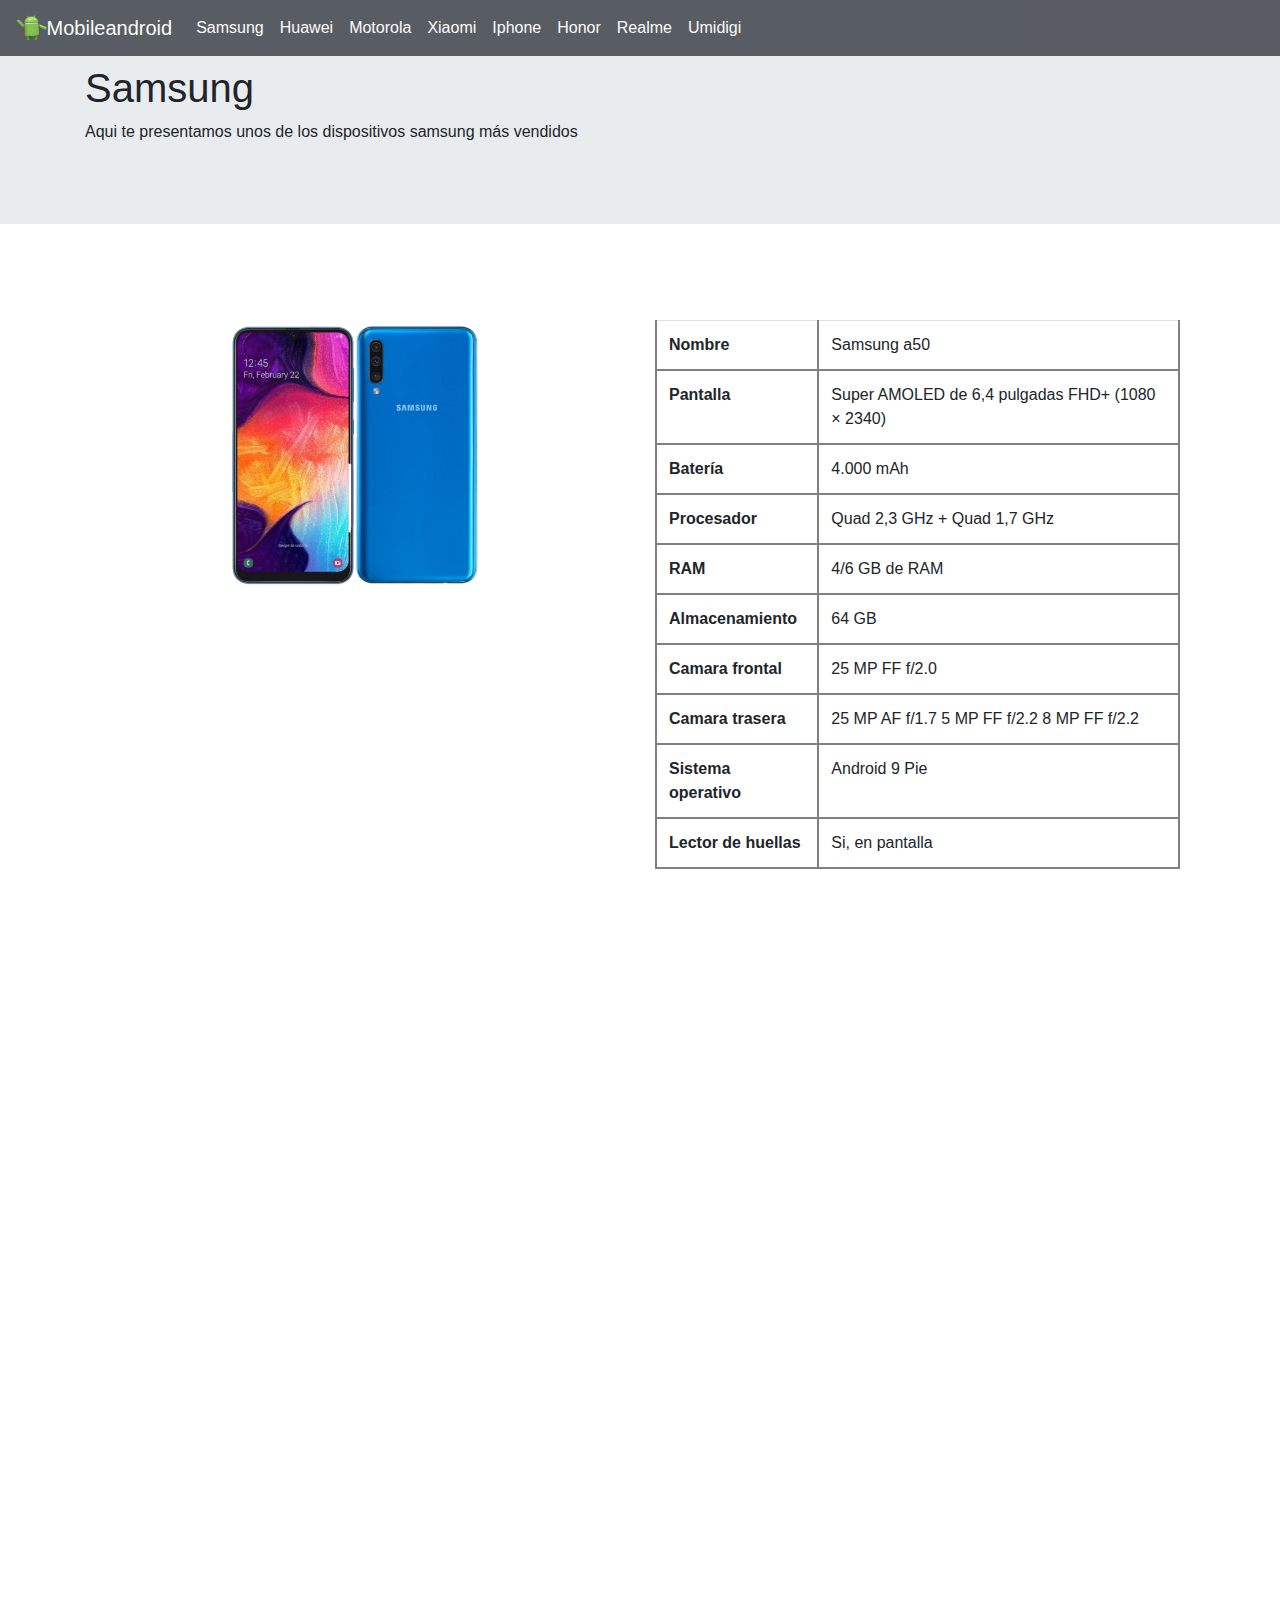
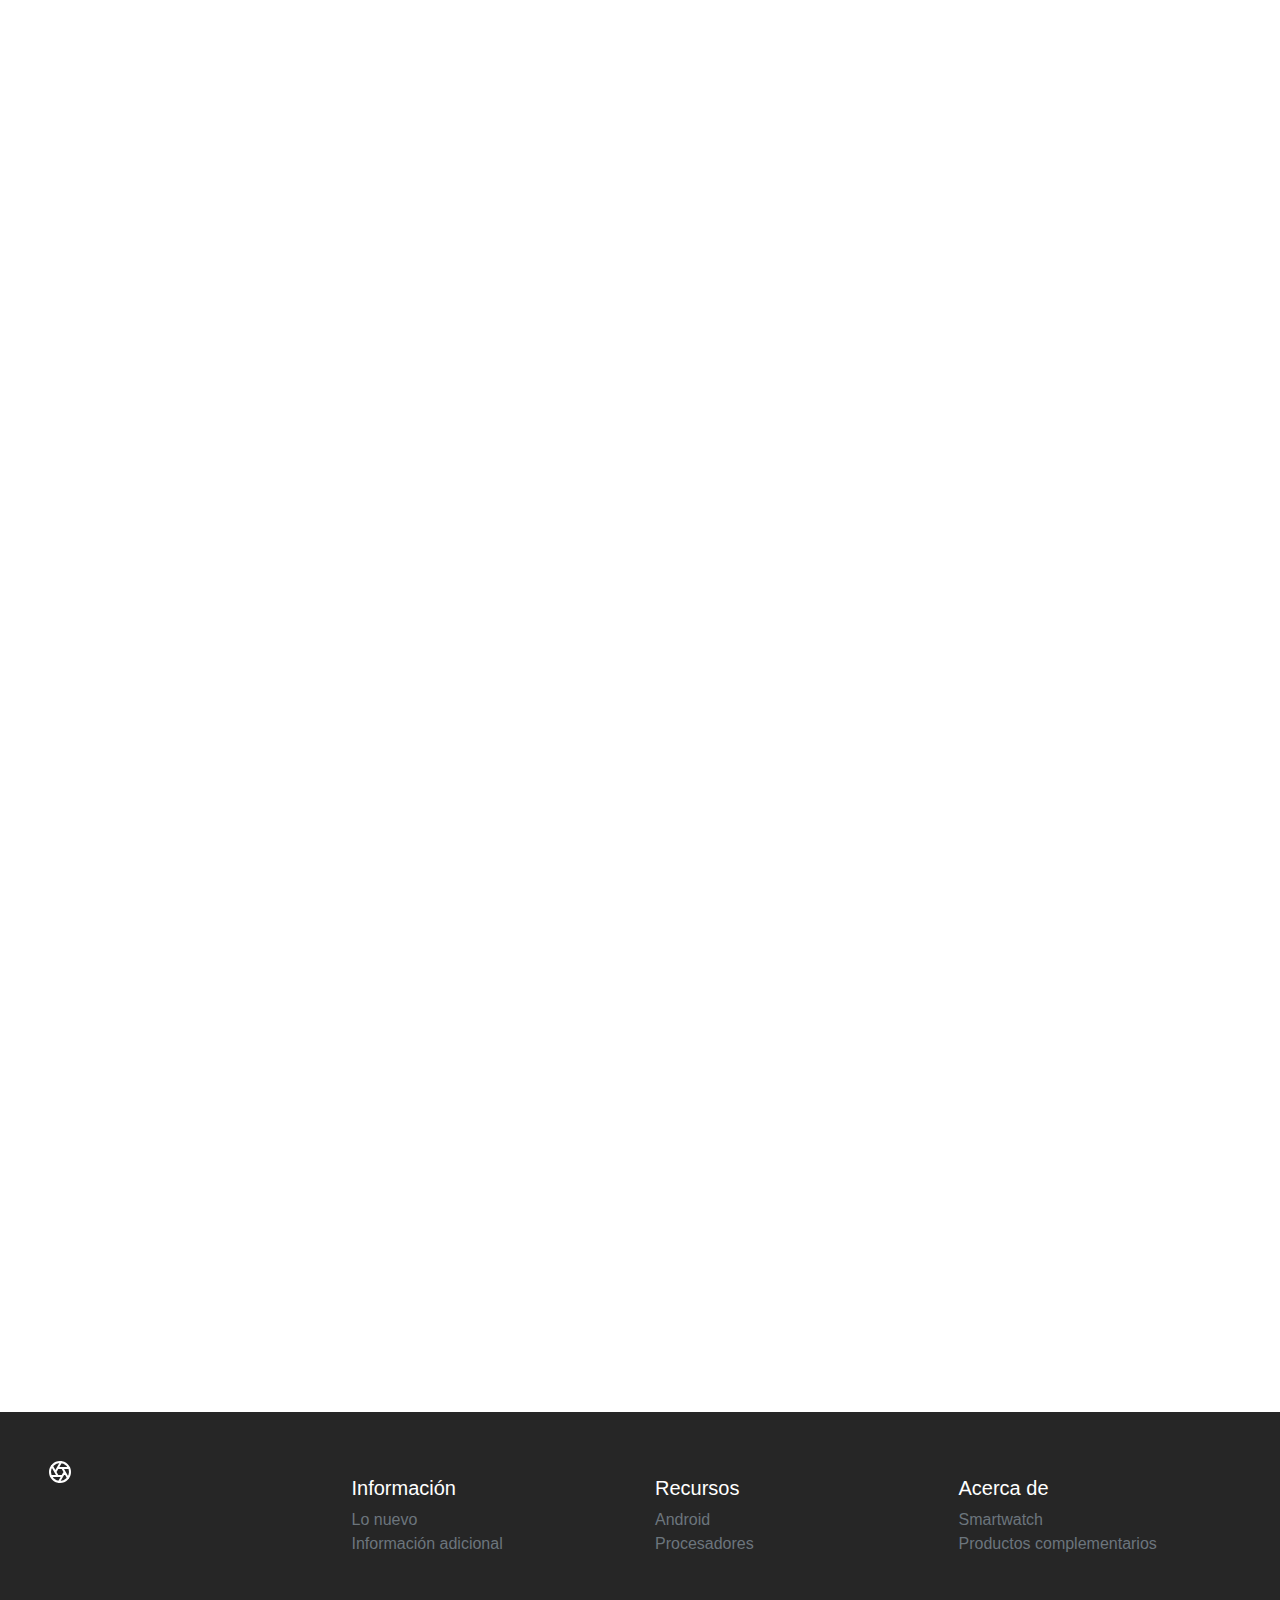
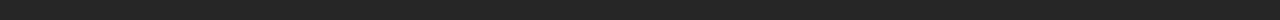
<file: samsung.html>
<!DOCTYPE html>
<html lang="es">

<head>
    <meta charset="UTF-8">
    <meta name="viewport" content="width=device-width, initial-scale=1.0">
    <meta http-equiv="X-UA-Compatible" content="ie=edge">
    <!-- link de google fonts -->
    <link href="https://fonts.googleapis.com/css?family=Audiowide|Kalam|Orbitron|Quattrocento+Sans&display=swap"
        rel="stylesheet">
    <!-- link de animate csss -->
    <link rel="stylesheet" href="https://cdnjs.cloudflare.com/ajax/libs/animate.css/3.7.2/animate.css">
    <!-- link externo -->
    <link rel="stylesheet" href="https://stackpath.bootstrapcdn.com/bootstrap/4.4.1/css/bootstrap.min.css"
        integrity="sha384-Vkoo8x4CGsO3+Hhxv8T/Q5PaXtkKtu6ug5TOeNV6gBiFeWPGFN9MuhOf23Q9Ifjh" crossorigin="anonymous">
    <!-- link interno -->
    <link rel="stylesheet" href="CSS/style.css">
    <title>Mobile android</title>
</head>

<body>
    <!-- Empieza el nav -->
    <header>
        <nav class="navbar navbar-expand-md navbar-dark fixed-top bg-dark">
            <img src="img/androide3.png" alt="imagendeandroide" class="img1">
            <a class="navbar-brand" href="index.html">Mobileandroid</a>
            <button class="navbar-toggler" type="button" data-toggle="collapse" data-target="#navbarCollapse"
                aria-controls="navbarCollapse" aria-expanded="false" aria-label="Toggle navigation">
                <span class="navbar-toggler-icon"></span>
            </button>
            <div class="collapse navbar-collapse" id="navbarCollapse">
                <ul class="navbar-nav mr-auto">
                    <li class="nav-item active">
                        <a class="nav-link" href="samsung.html">Samsung<span class="sr-only">(current)</span></a>
                    </li>
                    <li class="nav-item active">
                        <a class="nav-link" href="huawei.html">Huawei<span class="sr-only">(current)</span></a>
                    </li>
                    <li class="nav-item active">
                        <a class="nav-link" href="motorola.html">Motorola<span class="sr-only">(current)</span></a>
                    </li>
                    <li class="nav-item active">
                        <a class="nav-link" href="xiaomi.html">Xiaomi<span class="sr-only">(current)</span></a>
                    </li>
                    <li class="nav-item active">
                        <a class="nav-link" href="iphone.html">Iphone<span class="sr-only">(current)</span></a>
                    </li>
                    <li class="nav-item active">
                        <a class="nav-link" href="honor.html">Honor<span class="sr-only">(current)</span></a>
                    </li>
                    <li class="nav-item active">
                        <a class="nav-link" href="realme.html">Realme<span class="sr-only">(current)</span></a>
                    </li>
                    <li class="nav-item active">
                        <a class="nav-link" href="umidigi.html">Umidigi<span class="sr-only">(current)</span></a>
                    </li>
                </ul>

            </div>
        </nav>
    </header>
    <!-- Empieza el nav antiguito -->
    <!-- <nav class="navbar navbar-dark bg-dark site-header">
        <a class="py-2 ml-5" href="index.html" aria-label="Product">
            <img src="img/androide3.png" alt="logo de androide" width="50" height="50" fill="none" stroke="currentColor"
                stroke-linecap="round" stroke-linejoin="round" stroke-width="2" class="d-block mx-auto" role="img"
                viewBox="0 0 24 24" focusable="false">
            <title>Inicio</title>
            <circle cx="12" cy="12" r="10" />
            <path
                d="M14.31 8l5.74 9.94M9.69 8h11.48M7.38 12l5.74-9.94M9.69 16L3.95 6.06M14.31 16H2.83m13.79-4l-5.74 9.94" />
            </svg>
        </a>
        <button class="navbar-toggler" type="button" data-toggle="collapse" data-target="#navbarSupportedContent"
            aria-controls="navbarSupportedContent" aria-expanded="false" aria-label="Toggle navigation">
            <span class="navbar-toggler-icon"></span>
        </button>
        <div class="collapse navbar-collapse" id="navbarSupportedContent">
            <ul class="navbar-nav mr-auto">
                <li class="nav-item active">
                    <a class="nav-link" href="samsung.html">Samsung<span class="sr-only">(current)</span></a>
                </li>
                <li class="nav-item">
                    <a class="nav-link" href="huawei.html">Huawei</a>
                </li>

                <li class="nav-item">
                    <a class="nav-link" href="motorola.html">Motorola</a>
                </li>

                <li class="nav-item">
                    <a class="nav-link" href="xiaomi.html">Xiaomi</a>
                </li>

                <li class="nav-item">
                    <a class="nav-link" href="iphone.html">Iphone</a>
                </li>

                <li class="nav-item">
                    <a class="nav-link" href="honor.html">Honor</a>
                </li>

                <li class="nav-item">
                    <a class="nav-link" href="realme.html">Realme</a>
                </li>
            </ul>
        </div>
    </nav> -->
    <!-- inicia jumbotron -->
    <div class="jumbotron jumbotron-fluid mb-5">
        <div class="container">
            <h1 class="display-5">Samsung</h1>
            <p class="lead2">Aqui te presentamos unos de los dispositivos samsung más vendidos</p>

        </div>

    </div>
    <!-- -- imagen 1 de samsung a50 -->
    <div class="container">
        <div class="col-12 mb-5">
            <div class="row">
                <div class="col-md-6 text-center">
                    <img src="img/samsung a 50.png" alt="imagen de samsung" class="img-fluid mt-5 wow bounceInLeft"
                        height=100 width=300>
                </div>
                <div class="col-md-6 mt-5 wow zoomIn">
                    <div class="table-responsive">
                        <table class="table table-stripped">
                            <tr>
                                <th>Nombre</th>
                                <td>Samsung a50</td>
                            </tr>
                            <tr>
                                <th>Pantalla</th>
                                <td>Super AMOLED de 6,4 pulgadas
                                    FHD+ (1080 × 2340)</td>
                            </tr>
                            <tr>
                                <th>Batería</th>
                                <td>4.000 mAh</td>
                            </tr>
                            <tr>
                                <th>Procesador</th>
                                <td>Quad 2,3 GHz + Quad 1,7 GHz</td>
                            </tr>
                            <tr>
                                <th>RAM</th>
                                <td>4/6 GB de RAM</td>
                            </tr>
                            <tr>
                                <th>Almacenamiento</th>
                                <td>64 GB</td>
                            </tr>
                            <tr>
                                <th>Camara frontal</th>
                                <td>25 MP FF f/2.0</td>
                            </tr>
                            <tr>
                                <th>Camara trasera</th>
                                <td>25 MP AF f/1.7
                                    5 MP FF f/2.2
                                    8 MP FF f/2.2</td>
                            </tr>
                            <tr>
                                <th>Sistema operativo</th>
                                <td>Android 9 Pie</td>
                            </tr>
                            <tr>
                                <th>Lector de huellas</th>
                                <td>Si, en pantalla</td>
                            </tr>
                        </table>
                    </div>

                </div>
            </div>
        </div>
    </div>
    <!-- imagen 2 de samsung galaxy m30 -->
    <div class="container">
        <div class="col-12 mb-5">
            <div class="row">
                <div class="col-md-6 text-center">
                    <img src="img/samsung m30.png" alt="imagen de samsung" class="img-fluid mt-5 wow bounceInLeft"
                        height=100 width=300>
                </div>
                <div class="col-md-6 mt-5 wow zoomIn">
                    <div class="table-responsive">
                        <table class="table table-stripped">
                            <tr>
                                <th>Nombre</th>
                                <td>Samsung Galaxy M30</td>
                            </tr>
                            <tr>
                                <th>Pantalla</th>
                                <td>Super AMOLED 6,40 pulgadas
                                    2.340 x 1080, 19,5:9</td>
                            </tr>
                            <tr>
                                <th>Batería</th>
                                <td>5.000 mAh
                                    Carga rápida de 15W</td>
                            </tr>
                            <tr>
                                <th>Procesador</th>
                                <td>Exynos 7904</td>
                            </tr>
                            <tr>
                                <th>RAM</th>
                                <td>4 o 6 GB</td>
                            </tr>
                            <tr>
                                <th>Almacenamiento</th>
                                <td>64/128 GB</td>
                            </tr>
                            <tr>
                                <th>Camara frontal</th>
                                <td>16 megapíxeles f/2.0</td>
                            </tr>
                            <tr>
                                <th>Camara trasera</th>
                                <td>13 megapíxeles
                                    5 megapíxeles ultra gran angular
                                    5 megapíxeles</td>
                            </tr>
                            <tr>
                                <th>Sistema operativo</th>
                                <td>Android 8 Oreo</td>
                            </tr>
                            <tr>
                                <th>Lector de huellas</th>
                                <td>Si, en la parte trasera</td>
                            </tr>
                        </table>
                    </div>
                </div>
            </div>
        </div>
    </div>
    <!-- imagen 3 de samsung s10+ -->
    <div class="container">
        <div class="col-12 mb-5">
            <div class="row">
                <div class="col-md-6 text-center">
                    <img src="img/samsung s10+.png" alt="imagen de samsung" class="img-fluid mt-5 wow bounceInLeft"
                        height=100 width=300>
                </div>
                <div class="col-md-6 mt-5 wow zoomIn">
                    <div class="table-responsive">
                        <table class="table table-stripped">
                            <tr>
                                <th>Nombre</th>
                                <td>Samsung s10+</td>
                            </tr>
                            <tr>
                                <th>Pantalla</th>
                                <td>Super AMOLED 6,40 pulgadas
                                    2.340 x 1080, 19,5:9</td>
                            </tr>
                            <tr>
                                <th>Batería</th>
                                <td>5.000 mAh
                                    Carga rápida de 15W</td>
                            </tr>
                            <tr>
                                <th>Procesador</th>
                                <td>Exynos 7904</td>
                            </tr>
                            <tr>
                                <th>RAM</th>
                                <td>4 o 6 GB</td>
                            </tr>
                            <tr>
                                <th>Almacenamiento</th>
                                <td>64/128 GB</td>
                            </tr>
                            <tr>
                                <th>Camara frontal</th>
                                <td>16 megapíxeles f/2.0</td>
                            </tr>
                            <tr>
                                <th>Camara trasera</th>
                                <td>13 megapíxeles
                                    5 megapíxeles ultra gran angular
                                    5 megapíxeles</td>
                            </tr>
                            <tr>
                                <th>Sistema operativo</th>
                                <td>Android 8 Oreo</td>
                            </tr>
                            <tr>
                                <th>Lector de huellas</th>
                                <td>Si, en la parte trasera</td>
                            </tr>
                        </table>
                    </div>

                </div>
            </div>
        </div>
    </div>
    <!-- imagen 4 de samsung a70 -->
    <div class="container">
        <div class="col-12 mb-5">
            <div class="row">
                <div class="col-md-6 text-center">
                    <img src="img/samsung a70.png" alt="imagen de samsung" class="img-fluid mt-5 wow bounceInLeft"
                        height=100 width=300>
                </div>
                <div class="col-md-6 mt-5 wow zoomIn">
                    <div class="table-responsive">
                        <table class="table table-stripped">
                            <tr>
                                <th>Nombre</th>
                                <td>Samsung a70</td>
                            </tr>
                            <tr>
                                <th>Pantalla</th>
                                <td>6.7 pulgadas (Super AMOLED)</td>
                            </tr>
                            <tr>
                                <th>Batería</th>
                                <td>4,500mAh</td>
                            </tr>
                            <tr>
                                <th>Procesador</th>
                                <td>Octa-Core, (Dual 2.0GHz + Hexa 1.7GHz)</td>
                            </tr>
                            <tr>
                                <th>RAM</th>
                                <td>6GB, 8GB</td>
                            </tr>
                            <tr>
                                <th>Almacenamiento</th>
                                <td>128 GB</td>
                            </tr>
                            <tr>
                                <th>Camara frontal</th>
                                <td>32 megapixeles (f/2.0)</td>
                            </tr>
                            <tr>
                                <th>Camara trasera</th>
                                <td>32 megapixeles (f/1.7) + gran angular 8 megapixeles (f/2.2) + sensor para detectar
                                    la profundidad 5 megapixeles (f/2.2)</td>
                            </tr>
                            <tr>
                                <th>Sistema operativo</th>
                                <td>Android 9 Pie</td>
                            </tr>
                            <tr>
                                <th>Lector de huellas</th>
                                <td>Si, en pantalla</td>
                            </tr>
                        </table>
                    </div>

                </div>
            </div>
        </div>
    </div>
    <!-- Inicia el footer -->
    <footer class="footer p-5">
        <div class="row">
            <div class="col-12 col-md">
                <svg xmlns="http://www.w3.org/2000/svg" width="24" height="24" fill="none" stroke="currentColor"
                    stroke-linecap="round" stroke-linejoin="round" stroke-width="2" class="d-block mb-2" role="img"
                    viewBox="0 0 24 24" focusable="false">
                    <title>Product</title>
                    <circle cx="12" cy="12" r="10" />
                    <path
                        d="M14.31 8l5.74 9.94M9.69 8h11.48M7.38 12l5.74-9.94M9.69 16L3.95 6.06M14.31 16H2.83m13.79-4l-5.74 9.94" />
                </svg>
                <small class="d-block mb-3 text-muted"> </small>
            </div>
            <div class="col-6 col-md mt-3">
                <h5>Información</h5>
                <ul class="list-unstyled text-small">
                    <li><a class="text-muted" href="lonuevo.html">Lo nuevo</a></li>
                    <li><a class="text-muted" href="informacionadicional.html">Información adicional</a></li>
                </ul>
            </div>
            <div class="col-6 col-md mt-3">
                <h5>Recursos</h5>
                <ul class="list-unstyled text-small">
                    <li><a class="text-muted" href="android.html">Android</a></li>
                    <li><a class="text-muted" href="procesadores.html">Procesadores</a></li>
                </ul>
            </div>
            <div class="col-6 col-md mt-3">
                <h5>Acerca de</h5>
                <ul class="list-unstyled text-small">
                    <li><a class="text-muted" href="smartwatch.html">Smartwatch</a></li>
                    <li><a class="text-muted" href="complementarios.html">Productos complementarios</a></li>
                </ul>
            </div>
        </div>
    </footer>



</body>

</html>
<!-- enlaces de javascript de bootstrap -->
<script src="https://code.jquery.com/jquery-3.4.1.slim.min.js"
    integrity="sha384-J6qa4849blE2+poT4WnyKhv5vZF5SrPo0iEjwBvKU7imGFAV0wwj1yYfoRSJoZ+n"
    crossorigin="anonymous"></script>
<script src="https://cdn.jsdelivr.net/npm/popper.js@1.16.0/dist/umd/popper.min.js"
    integrity="sha384-Q6E9RHvbIyZFJoft+2mJbHaEWldlvI9IOYy5n3zV9zzTtmI3UksdQRVvoxMfooAo"
    crossorigin="anonymous"></script>
<script src="https://stackpath.bootstrapcdn.com/bootstrap/4.4.1/js/bootstrap.min.js"
    integrity="sha384-wfSDF2E50Y2D1uUdj0O3uMBJnjuUD4Ih7YwaYd1iqfktj0Uod8GCExl3Og8ifwB6"
    crossorigin="anonymous"></script>
<script src="index.js"></script>
</file>
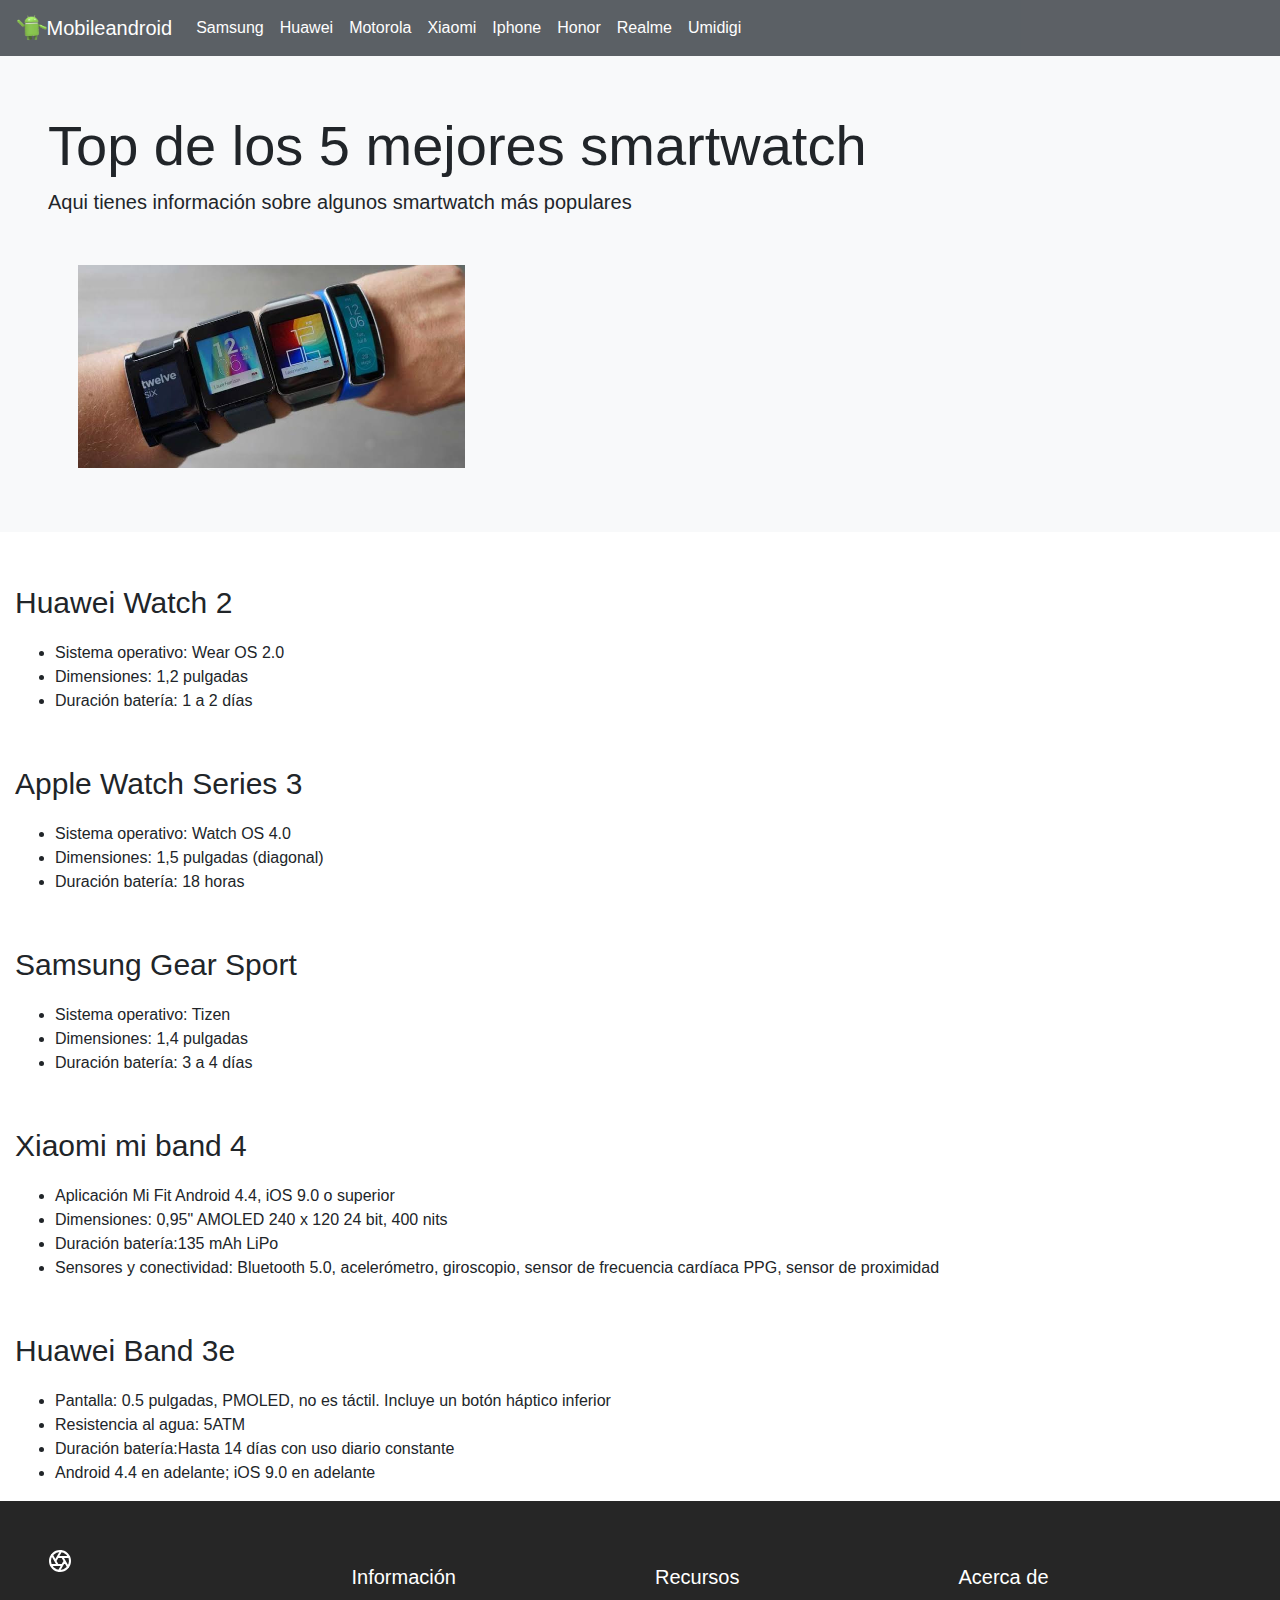
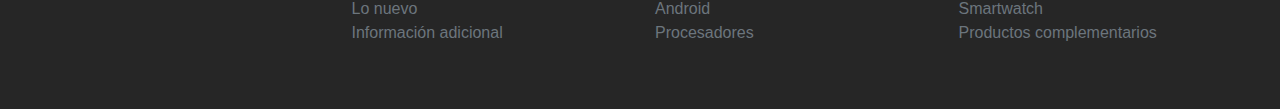
<file: smartwatch.html>
<!DOCTYPE html>
<html lang="es">

<head>
    <meta charset="UTF-8">
    <meta name="viewport" content="width=device-width, initial-scale=1.0">
    <meta http-equiv="X-UA-Compatible" content="ie=edge">
    <!-- link de google fonts -->
    <link href="https://fonts.googleapis.com/css?family=Audiowide|Kalam|Orbitron|Quattrocento+Sans&display=swap"
        rel="stylesheet">
    <!-- link externo de bootstrap-->
    <link rel="stylesheet" href="https://stackpath.bootstrapcdn.com/bootstrap/4.4.1/css/bootstrap.min.css"
        integrity="sha384-Vkoo8x4CGsO3+Hhxv8T/Q5PaXtkKtu6ug5TOeNV6gBiFeWPGFN9MuhOf23Q9Ifjh" crossorigin="anonymous">
    <!-- link de las animaciones -->
    <link rel="stylesheet" href="https://cdnjs.cloudflare.com/ajax/libs/animate.css/3.7.2/animate.css">
    <!-- link interno -->
    <link rel="stylesheet" href="CSS/style.css">
    <title>Mobile android</title>
</head>

<body>
    <!-- <div class="wow bounceInUp">
        Content to Reveal Here
    </div> -->
    <!-- Empieza el nav -->
    <header>
        <nav class="navbar navbar-expand-md navbar-dark fixed-top bg-dark">
            <img src="img/androide3.png" alt="imagendeandroide" class="img1">
            <a class="navbar-brand" href="index.html">Mobileandroid</a>
            <button class="navbar-toggler" type="button" data-toggle="collapse" data-target="#navbarCollapse"
                aria-controls="navbarCollapse" aria-expanded="false" aria-label="Toggle navigation">
                <span class="navbar-toggler-icon"></span>
            </button>
            <div class="collapse navbar-collapse" id="navbarCollapse">
                <ul class="navbar-nav mr-auto">
                    <li class="nav-item active">
                        <a class="nav-link" href="samsung.html">Samsung<span class="sr-only">(current)</span></a>
                    </li>
                    <li class="nav-item active">
                        <a class="nav-link" href="huawei.html">Huawei<span class="sr-only">(current)</span></a>
                    </li>
                    <li class="nav-item active">
                        <a class="nav-link" href="motorola.html">Motorola<span class="sr-only">(current)</span></a>
                    </li>
                    <li class="nav-item active">
                        <a class="nav-link" href="xiaomi.html">Xiaomi<span class="sr-only">(current)</span></a>
                    </li>
                    <li class="nav-item active">
                        <a class="nav-link" href="iphone.html">Iphone<span class="sr-only">(current)</span></a>
                    </li>
                    <li class="nav-item active">
                        <a class="nav-link" href="honor.html">Honor<span class="sr-only">(current)</span></a>
                    </li>
                    <li class="nav-item active">
                        <a class="nav-link" href="realme.html">Realme<span class="sr-only">(current)</span></a>
                    </li>
                    <li class="nav-item active">
                        <a class="nav-link" href="umidigi.html">Umidigi<span class="sr-only">(current)</span></a>
                    </li>
                </ul>

            </div>
        </nav>
    </header>
    <!-- inicia jumbotron -->
    <div class="jumbotron jumbotron-fluid bg-light">
        <div class="m-5">
            <h1 class="display-4">Top de los 5 mejores smartwatch</h1>
            <p class="lead">Aqui tienes información sobre algunos smartwatch más populares</p>
        </div>
        <div class="col-12">
            <div class="col-4">
                <img src="img/smartwatch.jpg" alt="imagen de smartwatch" class="img-fluid ml-5 wow bounce">
            </div>
        </div>
    </div>
    <!-- Inician las descripciones de los smartwatch -->
    <div class="col-12 mt-5">
        <p class="p1">Huawei Watch 2</p c>
        <ul>
            <li>Sistema operativo: Wear OS 2.0</li>
            <li>Dimensiones: 1,2 pulgadas</li>
            <li>Duración batería: 1 a 2 días</li>
        </ul>
    </div>
    <div class="col-12 mt-5">
        <p class="p1">Apple Watch Series 3</p>
        <ul>
            <li>Sistema operativo: Watch OS 4.0</li>
            <li>Dimensiones: 1,5 pulgadas (diagonal)</li>
            <li>Duración batería: 18 horas</li>
        </ul>
    </div>
    <div class="col-12 mt-5">
        <p class="p1">Samsung Gear Sport</p>
        <ul>
            <li>Sistema operativo: Tizen</li>
            <li>Dimensiones: 1,4 pulgadas</li>
            <li>Duración batería: 3 a 4 días</li>
        </ul>
    </div>
    <div class="col-12 mt-5">
        <p class="p1">Xiaomi mi band 4</p>
        <ul>
            <li>Aplicación Mi Fit
                Android 4.4, iOS 9.0 o superior</li>
            <li>Dimensiones:
                0,95" AMOLED
                240 x 120
                24 bit, 400 nits</li>
            <li>Duración batería:135 mAh LiPo</li>
            <li>Sensores y conectividad: Bluetooth 5.0, acelerómetro, giroscopio, sensor de frecuencia cardíaca PPG,
                sensor de proximidad</li>
        </ul>
    </div>
    <div class="col-12 mt-5">
        <p class="p1">Huawei Band 3e</p>
        <ul>
            <li>Pantalla: 0.5 pulgadas, PMOLED, no es táctil. Incluye un botón háptico inferior</li>
            <li>Resistencia al agua: 5ATM</li>
            <li>Duración batería:Hasta 14 días con uso diario constante</li>
            <li>Android 4.4 en adelante; iOS 9.0 en adelante</li>
        </ul>
    </div>
    <!-- Inicia el footer -->
    <footer class="footer p-5">
        <div class="row">
            <div class="col-12 col-md">
                <svg xmlns="http://www.w3.org/2000/svg" width="24" height="24" fill="none" stroke="currentColor"
                    stroke-linecap="round" stroke-linejoin="round" stroke-width="2" class="d-block mb-2" role="img"
                    viewBox="0 0 24 24" focusable="false">
                    <title>Product</title>
                    <circle cx="12" cy="12" r="10" />
                    <path
                        d="M14.31 8l5.74 9.94M9.69 8h11.48M7.38 12l5.74-9.94M9.69 16L3.95 6.06M14.31 16H2.83m13.79-4l-5.74 9.94" />
                </svg>
                <small class="d-block mb-3 text-muted"> </small>
            </div>
            <div class="col-6 col-md mt-3">
                <h5>Información</h5>
                <ul class="list-unstyled text-small">
                    <li><a class="text-muted" href="lonuevo.html">Lo nuevo</a></li>
                    <li><a class="text-muted" href="informacionadicional.html">Información adicional</a></li>
                </ul>
            </div>
            <div class="col-6 col-md mt-3">
                <h5>Recursos</h5>
                <ul class="list-unstyled text-small">
                    <li><a class="text-muted" href="android.html">Android</a></li>
                    <li><a class="text-muted" href="procesadores.html">Procesadores</a></li>
                </ul>
            </div>
            <div class="col-6 col-md mt-3">
                <h5>Acerca de</h5>
                <ul class="list-unstyled text-small">
                    <li><a class="text-muted" href="smartwatch.html">Smartwatch</a></li>
                    <li><a class="text-muted" href="complementarios.html">Productos complementarios</a></li>
                </ul>
            </div>
        </div>
    </footer>
</body>


</html>
<!-- enlaces de javascript de bootstrap -->
<script src="https://code.jquery.com/jquery-3.4.1.slim.min.js"
    integrity="sha384-J6qa4849blE2+poT4WnyKhv5vZF5SrPo0iEjwBvKU7imGFAV0wwj1yYfoRSJoZ+n"
    crossorigin="anonymous"></script>
<script src="https://cdn.jsdelivr.net/npm/popper.js@1.16.0/dist/umd/popper.min.js"
    integrity="sha384-Q6E9RHvbIyZFJoft+2mJbHaEWldlvI9IOYy5n3zV9zzTtmI3UksdQRVvoxMfooAo"
    crossorigin="anonymous"></script>
<script src="https://stackpath.bootstrapcdn.com/bootstrap/4.4.1/js/bootstrap.min.js"
    integrity="sha384-wfSDF2E50Y2D1uUdj0O3uMBJnjuUD4Ih7YwaYd1iqfktj0Uod8GCExl3Og8ifwB6"
    crossorigin="anonymous"></script>

<script src="index.js"></script>
</file>
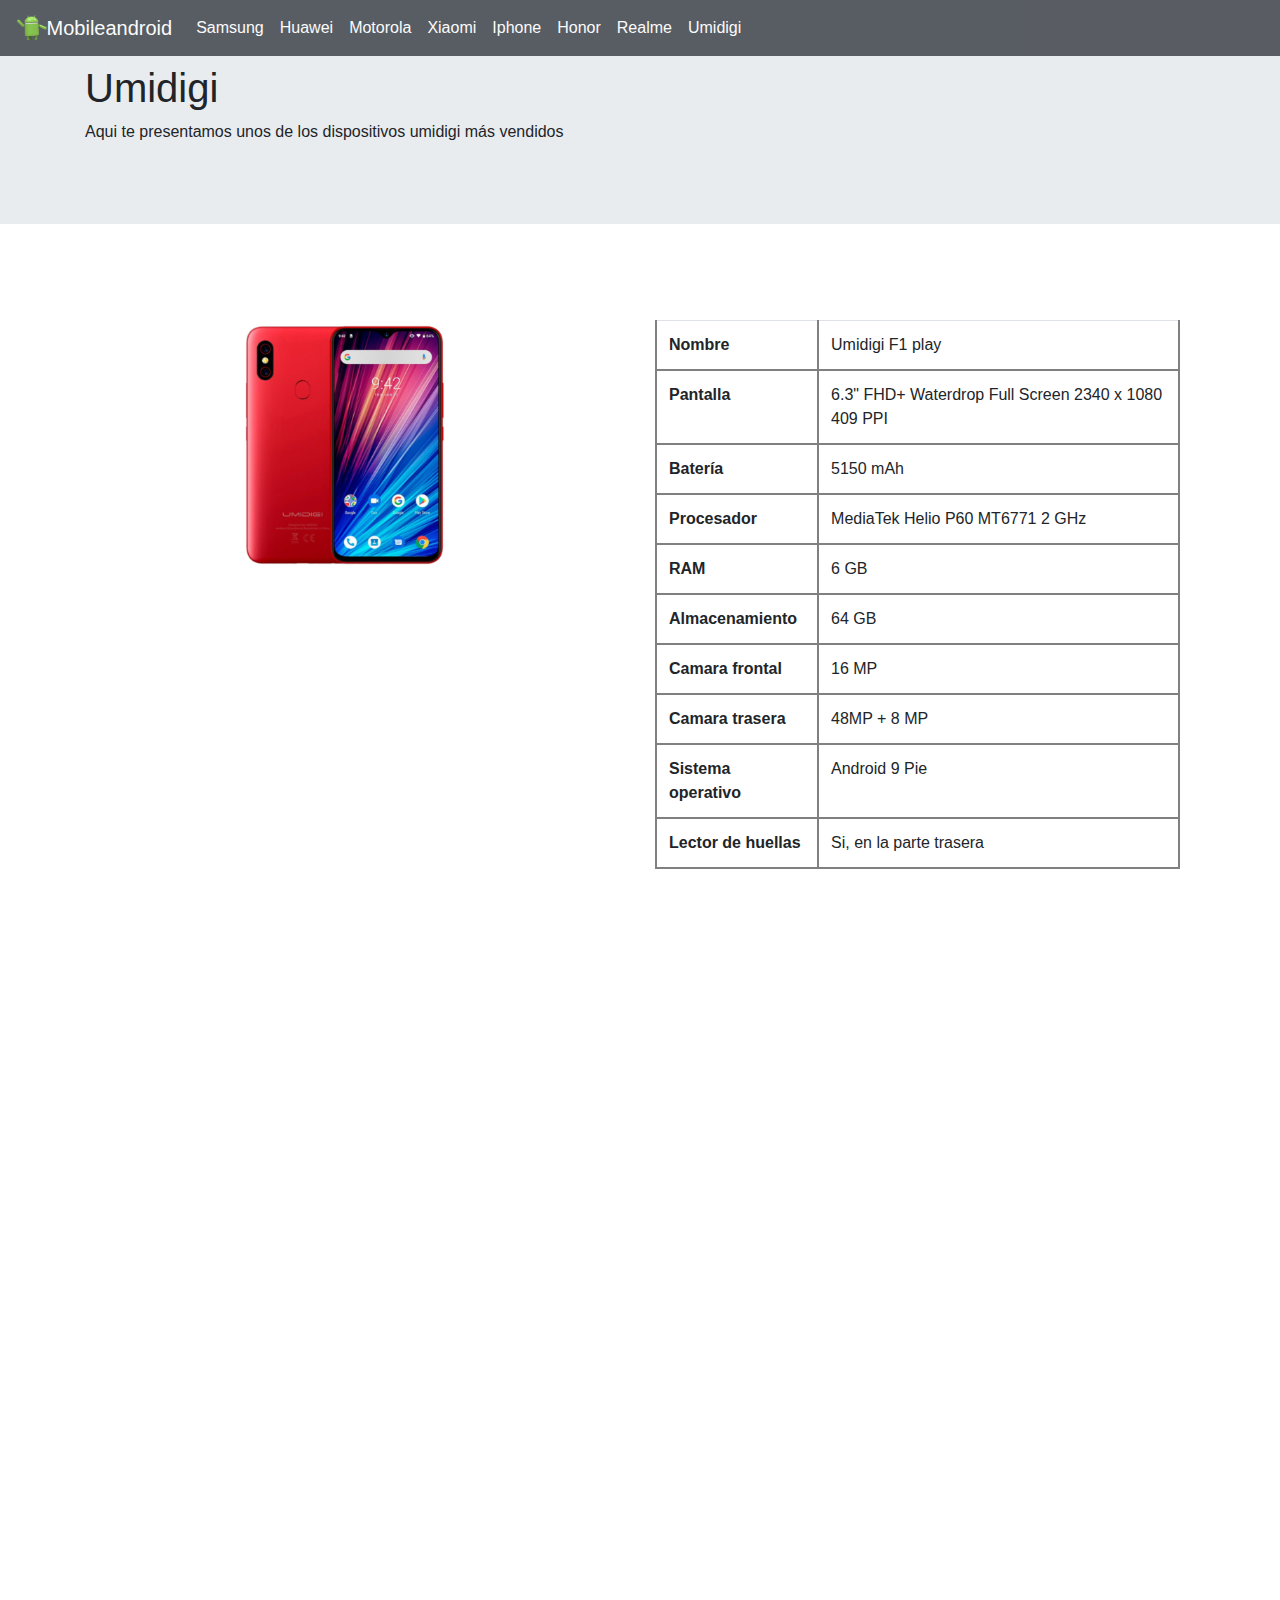
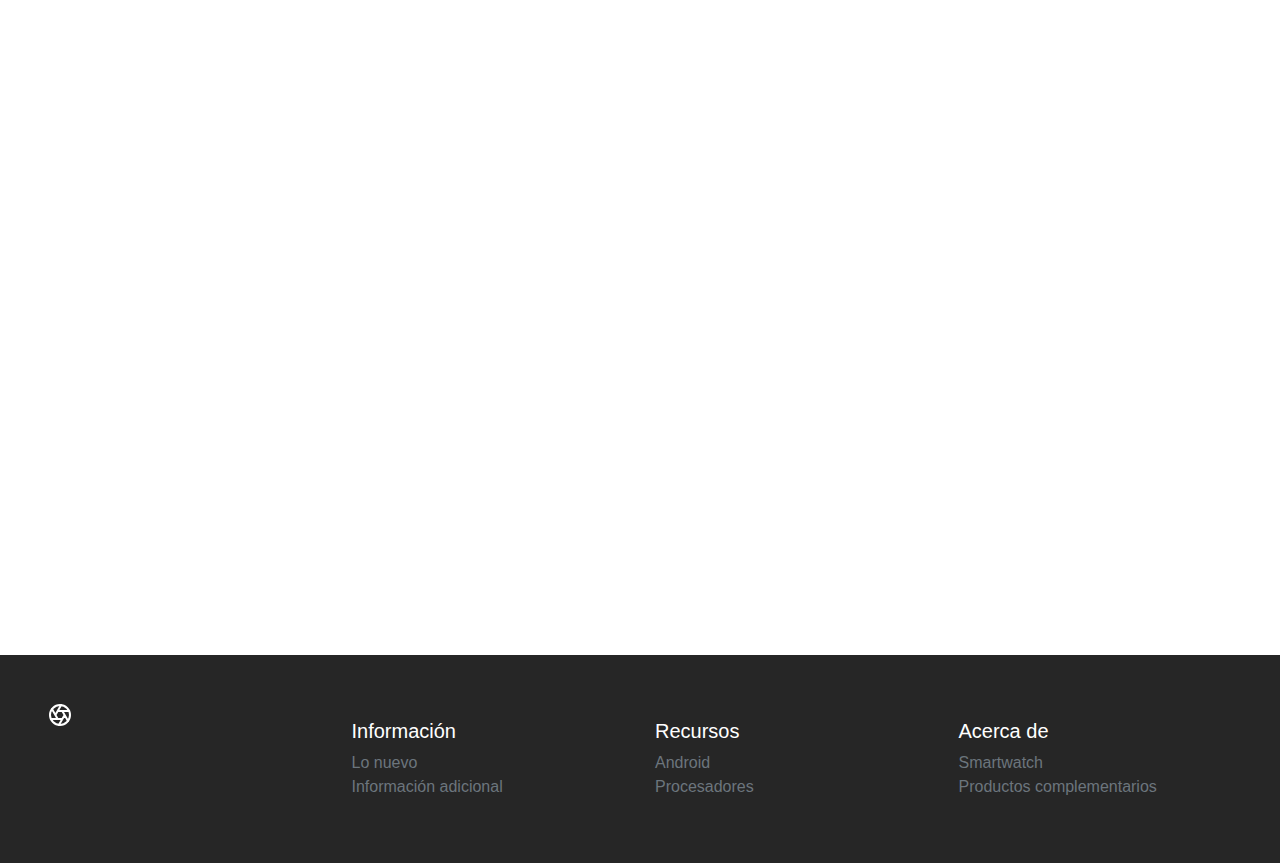
<file: umidigi.html>
<!DOCTYPE html>
<html lang="es">

<head>
    <meta charset="UTF-8">
    <meta name="viewport" content="width=device-width, initial-scale=1.0">
    <meta http-equiv="X-UA-Compatible" content="ie=edge">
    <!-- link de google fonts -->
    <link href="https://fonts.googleapis.com/css?family=Audiowide|Kalam|Orbitron|Quattrocento+Sans&display=swap"
        rel="stylesheet">
    <!-- link de animaciones -->
    <link rel="stylesheet" href="https://cdnjs.cloudflare.com/ajax/libs/animate.css/3.7.2/animate.css">
    <!-- link externo -->
    <link rel="stylesheet" href="https://stackpath.bootstrapcdn.com/bootstrap/4.4.1/css/bootstrap.min.css"
        integrity="sha384-Vkoo8x4CGsO3+Hhxv8T/Q5PaXtkKtu6ug5TOeNV6gBiFeWPGFN9MuhOf23Q9Ifjh" crossorigin="anonymous">
    <!-- link interno -->
    <link rel="stylesheet" href="CSS/style.css">
    <title>Mobile android</title>
</head>

<body>
    <!-- Empieza el nav -->
    <header>
        <nav class="navbar navbar-expand-md navbar-dark fixed-top bg-dark">
            <img src="img/androide3.png" alt="imagendeandroide" class="img1">
            <a class="navbar-brand" href="index.html">Mobileandroid</a>
            <button class="navbar-toggler" type="button" data-toggle="collapse" data-target="#navbarCollapse"
                aria-controls="navbarCollapse" aria-expanded="false" aria-label="Toggle navigation">
                <span class="navbar-toggler-icon"></span>
            </button>
            <div class="collapse navbar-collapse" id="navbarCollapse">
                <ul class="navbar-nav mr-auto">
                    <li class="nav-item active">
                        <a class="nav-link" href="samsung.html">Samsung<span class="sr-only">(current)</span></a>
                    </li>
                    <li class="nav-item active">
                        <a class="nav-link" href="huawei.html">Huawei<span class="sr-only">(current)</span></a>
                    </li>
                    <li class="nav-item active">
                        <a class="nav-link" href="motorola.html">Motorola<span class="sr-only">(current)</span></a>
                    </li>
                    <li class="nav-item active">
                        <a class="nav-link" href="xiaomi.html">Xiaomi<span class="sr-only">(current)</span></a>
                    </li>
                    <li class="nav-item active">
                        <a class="nav-link" href="iphone.html">Iphone<span class="sr-only">(current)</span></a>
                    </li>
                    <li class="nav-item active">
                        <a class="nav-link" href="honor.html">Honor<span class="sr-only">(current)</span></a>
                    </li>
                    <li class="nav-item active">
                        <a class="nav-link" href="realme.html">Realme<span class="sr-only">(current)</span></a>
                    </li>
                    <li class="nav-item active">
                        <a class="nav-link" href="umidigi.html">Umidigi<span class="sr-only">(current)</span></a>
                    </li>
                </ul>

            </div>
        </nav>
    </header>
    <!-- Empieza el nav antiguito -->
    <!-- <nav class="navbar navbar-dark bg-dark site-header">

        <a class="py-2 ml-5" href="index.html" aria-label="Product">
            <img src="img/androide3.png" alt="logo de androide" width="50" height="50" fill="none" stroke="currentColor"
                stroke-linecap="round" stroke-linejoin="round" stroke-width="2" class="d-block mx-auto" role="img"
                viewBox="0 0 24 24" focusable="false">
            <title>Inicio</title>
            <circle cx="12" cy="12" r="10" />
            <path
                d="M14.31 8l5.74 9.94M9.69 8h11.48M7.38 12l5.74-9.94M9.69 16L3.95 6.06M14.31 16H2.83m13.79-4l-5.74 9.94" />
            </svg>
        </a>

        <button class="navbar-toggler" type="button" data-toggle="collapse" data-target="#navbarSupportedContent"
            aria-controls="navbarSupportedContent" aria-expanded="false" aria-label="Toggle navigation">
            <span class="navbar-toggler-icon"></span>
        </button>

        <div class="collapse navbar-collapse" id="navbarSupportedContent">
            <ul class="navbar-nav mr-auto">
                <li class="nav-item active">
                    <a class="nav-link" href="samsung.html">Samsung<span class="sr-only">(current)</span></a>
                </li>
                <li class="nav-item">
                    <a class="nav-link" href="huawei.html">Huawei</a>
                </li>

                <li class="nav-item">
                    <a class="nav-link" href="motorola.html">Motorola</a>
                </li>

                <li class="nav-item">
                    <a class="nav-link" href="xiaomi.html">Xiaomi</a>
                </li>

                <li class="nav-item">
                    <a class="nav-link" href="iphone.html">Iphone</a>
                </li>

                <li class="nav-item">
                    <a class="nav-link" href="honor.html">Honor</a>
                </li>

                <li class="nav-item">
                    <a class="nav-link" href="realme.html">Realme</a>
                </li>
            </ul>
        </div>
    </nav> -->
    <!-- inicia jumbotron -->
    <div class="jumbotron jumbotron-fluid mb-5">
        <div class="container">
            <h1 class="display-5">Umidigi</h1>
            <p class="lead2">Aqui te presentamos unos de los dispositivos umidigi más vendidos</p>
        </div>
    </div>
    <!-- -- imagen 1 de umidigi f1 play -->
    <div class="container">
        <div class="col-12 mb-5">
            <div class="row">
                <div class="col-md-6 text-center">
                    <img src="img/umidigi f1 play.png" alt="imagen de umidigi" class="img-fluid mt-5 wow bounceInLeft"
                        height=100 width=300>
                </div>
                <div class="col-md-6 mt-5 wow zoomIn">
                    <div class="table-responsive">
                        <table class="table table-stripped">
                            <tr>
                                <th>Nombre</th>
                                <td>Umidigi F1 play</td>
                            </tr>
                            <tr>
                                <th>Pantalla</th>
                                <td>6.3" FHD+ Waterdrop Full Screen 2340 x 1080 409 PPI</td>
                            </tr>
                            <tr>
                                <th>Batería</th>
                                <td>5150 mAh</td>
                            </tr>
                            <tr>
                                <th>Procesador</th>
                                <td>MediaTek Helio P60 MT6771 2 GHz</td>
                            </tr>
                            <tr>
                                <th>RAM</th>
                                <td>6 GB</td>
                            </tr>
                            <tr>
                                <th>Almacenamiento</th>
                                <td>64 GB</td>
                            </tr>
                            <tr>
                                <th>Camara frontal</th>
                                <td>16 MP</td>
                            </tr>
                            <tr>
                                <th>Camara trasera</th>
                                <td>48MP + 8 MP</td>
                            </tr>
                            <tr>
                                <th>Sistema operativo</th>
                                <td>Android 9 Pie</td>
                            </tr>
                            <tr>
                                <th>Lector de huellas</th>
                                <td>Si, en la parte trasera</td>
                            </tr>
                        </table>
                    </div>

                </div>
            </div>
        </div>
    </div>
    <!-- imagen 2 de umidigi a5 pro -->
    <div class="container">
        <div class="col-12 mb-5">
            <div class="row">
                <div class="col-md-6 text-center">
                    <img src="img/umidigi a 5 pro.png" alt="imagen de umidigi" class="img-fluid mt-5 wow bounceInLeft"
                        height=100 width=300>
                </div>
                <div class="col-md-6 mt-5 wow zoomIn">
                    <div class="table-responsive">
                        <table class="table table-stripped">
                            <tr>
                                <th>Nombre</th>
                                <td>Umidigi a5 pro</td>
                            </tr>
                            <tr>
                                <th>Pantalla</th>
                                <td>6.3" FHD+ Waterdrop Full Screen 2340 x 1080 409 PPI/td>
                            </tr>
                            <tr>
                                <th>Batería</th>
                                <td>4150 mAh</td>
                            </tr>
                            <tr>
                                <th>Procesador</th>
                                <td>MediaTek Helio P23 MT6763V 2 GHz</td>
                            </tr>
                            <tr>
                                <th>RAM</th>
                                <td>4 GB</td>
                            </tr>
                            <tr>
                                <th>Almacenamiento</th>
                                <td>32/64 GB</td>
                            </tr>
                            <tr>
                                <th>Camara frontal</th>
                                <td>16 MP</td>
                            </tr>
                            <tr>
                                <th>Camara trasera</th>
                                <td>16 + 8 + 5 MP</td>
                            </tr>
                            <tr>
                                <th>Sistema operativo</th>
                                <td>Android 9 Pie</td>
                            </tr>
                            <tr>
                                <th>Lector de huellas</th>
                                <td>Si, en la parte trasera</td>
                            </tr>
                        </table>
                    </div>
                </div>
            </div>
        </div>
    </div>
    <!-- imagen 3 de umidigi a3 pro -->
    <div class="container">
        <div class="col-12 mb-5">
            <div class="row">
                <div class="col-md-6 text-center">
                    <img src="img/umidigi a3 pro.png" alt="imagen de umidigi" class="img-fluid mt-5 wow bounceInLeft"
                        height=100 width=300>
                </div>
                <div class="col-md-6 mt-5 wow zoomIn">
                    <div class="table-responsive">
                        <table class="table table-stripped">
                            <tr>
                                <th>Nombre</th>
                                <td>Umidigi A3 pro</td>
                            </tr>
                            <tr>
                                <th>Pantalla</th>
                                <td>5.7 pulgadas Full View </td>
                            </tr>
                            <tr>
                                <th>Batería</th>
                                <td>3300mAh
                                </td>
                            </tr>
                            <tr>
                                <th>Procesador</th>
                                <td>Quad Core , MediaTek MT6739 ARM Cortex-A53 a 1.46 GHz.6</td>
                            </tr>
                            <tr>
                                <th>RAM</th>
                                <td>3 GB</td>
                            </tr>
                            <tr>
                                <th>Almacenamiento</th>
                                <td>32 GB</td>
                            </tr>
                            <tr>
                                <th>Camara frontal</th>
                                <td>8 MP - f/2</td>
                            </tr>
                            <tr>
                                <th>Camara trasera</th>
                                <td>12MP + 5MP y una apertura f/2 </td>
                            </tr>
                            <tr>
                                <th>Sistema operativo</th>
                                <td>Android 8.1 Oreo</td>
                            </tr>
                            <tr>
                                <th>Lector de huellas</th>
                                <td>Si, en la parte trasera</td>
                            </tr>
                        </table>
                    </div>

                </div>
            </div>
        </div>
    </div>

    <!-- Inicia el footer -->
    <footer class="footer p-5">
        <div class="row">
            <div class="col-12 col-md">
                <svg xmlns="http://www.w3.org/2000/svg" width="24" height="24" fill="none" stroke="currentColor"
                    stroke-linecap="round" stroke-linejoin="round" stroke-width="2" class="d-block mb-2" role="img"
                    viewBox="0 0 24 24" focusable="false">
                    <title>Product</title>
                    <circle cx="12" cy="12" r="10" />
                    <path
                        d="M14.31 8l5.74 9.94M9.69 8h11.48M7.38 12l5.74-9.94M9.69 16L3.95 6.06M14.31 16H2.83m13.79-4l-5.74 9.94" />
                </svg>
                <small class="d-block mb-3 text-muted"> </small>
            </div>
            <div class="col-6 col-md mt-3">
                <h5>Información</h5>
                <ul class="list-unstyled text-small">
                    <li><a class="text-muted" href="lonuevo.html">Lo nuevo</a></li>
                    <li><a class="text-muted" href="informacionadicional.html">Información adicional</a></li>
                </ul>
            </div>
            <div class="col-6 col-md mt-3">
                <h5>Recursos</h5>
                <ul class="list-unstyled text-small">
                    <li><a class="text-muted" href="android.html">Android</a></li>
                    <li><a class="text-muted" href="procesadores.html">Procesadores</a></li>
                </ul>
            </div>
            <div class="col-6 col-md mt-3">
                <h5>Acerca de</h5>
                <ul class="list-unstyled text-small">
                    <li><a class="text-muted" href="smartwatch.html">Smartwatch</a></li>
                    <li><a class="text-muted" href="complementarios.html">Productos complementarios</a></li>
                </ul>
            </div>
        </div>
    </footer>
</body>

</html>
<!-- enlaces de javascript de bootstrap -->
<script src="https://code.jquery.com/jquery-3.4.1.slim.min.js"
    integrity="sha384-J6qa4849blE2+poT4WnyKhv5vZF5SrPo0iEjwBvKU7imGFAV0wwj1yYfoRSJoZ+n"
    crossorigin="anonymous"></script>
<script src="https://cdn.jsdelivr.net/npm/popper.js@1.16.0/dist/umd/popper.min.js"
    integrity="sha384-Q6E9RHvbIyZFJoft+2mJbHaEWldlvI9IOYy5n3zV9zzTtmI3UksdQRVvoxMfooAo"
    crossorigin="anonymous"></script>
<script src="https://stackpath.bootstrapcdn.com/bootstrap/4.4.1/js/bootstrap.min.js"
    integrity="sha384-wfSDF2E50Y2D1uUdj0O3uMBJnjuUD4Ih7YwaYd1iqfktj0Uod8GCExl3Og8ifwB6"
    crossorigin="anonymous"></script>
<script src="index.js"></script>
</file>
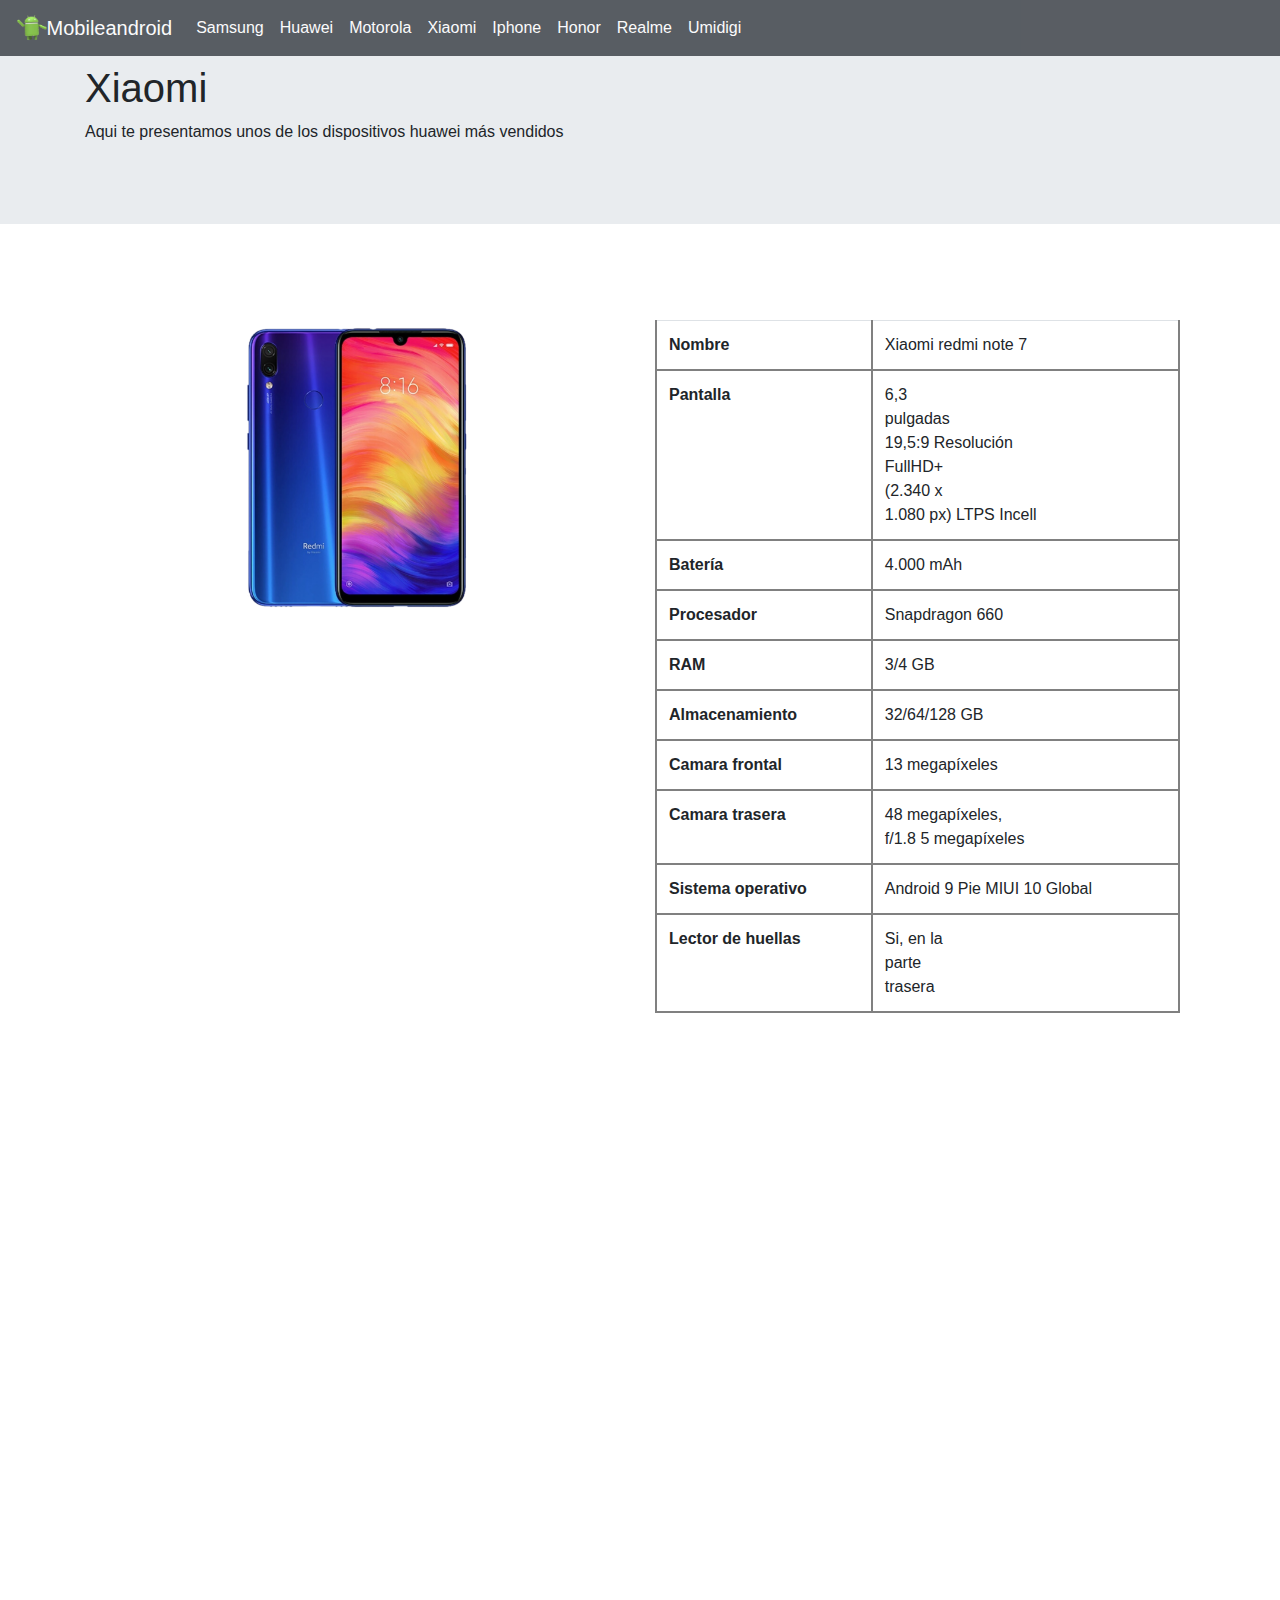
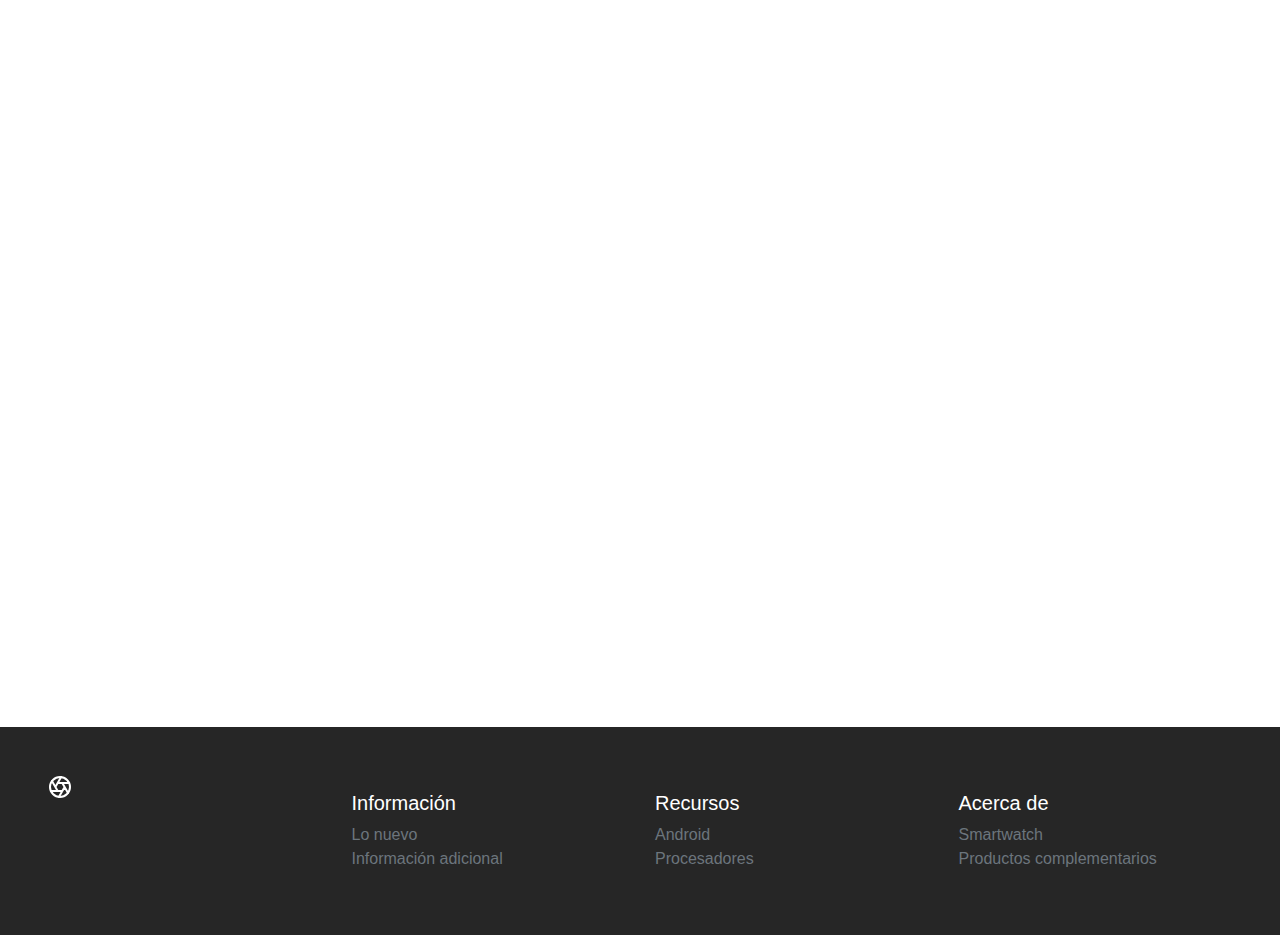
<file: xiaomi.html>
<!DOCTYPE html>
<html lang="es">

<head>
    <meta charset="UTF-8">
    <meta name="viewport" content="width=device-width, initial-scale=1.0">
    <meta http-equiv="X-UA-Compatible" content="ie=edge">
    <!-- link de google fonts -->
    <link href="https://fonts.googleapis.com/css?family=Audiowide|Kalam|Orbitron|Quattrocento+Sans&display=swap"
        rel="stylesheet">
    <!-- link de animaciones -->
    <link rel="stylesheet" href="https://cdnjs.cloudflare.com/ajax/libs/animate.css/3.7.2/animate.css">
    <!-- link externo -->
    <link rel="stylesheet" href="https://stackpath.bootstrapcdn.com/bootstrap/4.4.1/css/bootstrap.min.css"
        integrity="sha384-Vkoo8x4CGsO3+Hhxv8T/Q5PaXtkKtu6ug5TOeNV6gBiFeWPGFN9MuhOf23Q9Ifjh" crossorigin="anonymous">
    <!-- link interno -->
    <link rel="stylesheet" href="CSS/style.css">
    <title>Mobile android</title>
</head>

<body>
    <!-- Empieza el nav -->
    <header>
        <nav class="navbar navbar-expand-md navbar-dark fixed-top bg-dark">
            <img src="img/androide3.png" alt="imagendeandroide" class="img1">
            <a class="navbar-brand" href="index.html">Mobileandroid</a>
            <button class="navbar-toggler" type="button" data-toggle="collapse" data-target="#navbarCollapse"
                aria-controls="navbarCollapse" aria-expanded="false" aria-label="Toggle navigation">
                <span class="navbar-toggler-icon"></span>
            </button>
            <div class="collapse navbar-collapse" id="navbarCollapse">
                <ul class="navbar-nav mr-auto">
                    <li class="nav-item active">
                        <a class="nav-link" href="samsung.html">Samsung<span class="sr-only">(current)</span></a>
                    </li>
                    <li class="nav-item active">
                        <a class="nav-link" href="huawei.html">Huawei<span class="sr-only">(current)</span></a>
                    </li>
                    <li class="nav-item active">
                        <a class="nav-link" href="motorola.html">Motorola<span class="sr-only">(current)</span></a>
                    </li>
                    <li class="nav-item active">
                        <a class="nav-link" href="xiaomi.html">Xiaomi<span class="sr-only">(current)</span></a>
                    </li>
                    <li class="nav-item active">
                        <a class="nav-link" href="iphone.html">Iphone<span class="sr-only">(current)</span></a>
                    </li>
                    <li class="nav-item active">
                        <a class="nav-link" href="honor.html">Honor<span class="sr-only">(current)</span></a>
                    </li>
                    <li class="nav-item active">
                        <a class="nav-link" href="realme.html">Realme<span class="sr-only">(current)</span></a>
                    </li>
                    <li class="nav-item active">
                        <a class="nav-link" href="umidigi.html">Umidigi<span class="sr-only">(current)</span></a>
                    </li>
                </ul>

            </div>
        </nav>
    </header>
    <!-- Empieza el nav antiguito -->
    <!-- <nav class="navbar navbar-dark bg-dark site-header">

        <a class="py-2 ml-5" href="index.html" aria-label="Product">
            <img src="img/androide3.png" alt="logo de androide" width="50" height="50" fill="none" stroke="currentColor"
                stroke-linecap="round" stroke-linejoin="round" stroke-width="2" class="d-block mx-auto" role="img"
                viewBox="0 0 24 24" focusable="false">
            <title>Inicio</title>
            <circle cx="12" cy="12" r="10" />
            <path
                d="M14.31 8l5.74 9.94M9.69 8h11.48M7.38 12l5.74-9.94M9.69 16L3.95 6.06M14.31 16H2.83m13.79-4l-5.74 9.94" />
            </svg>
        </a>

        <button class="navbar-toggler" type="button" data-toggle="collapse" data-target="#navbarSupportedContent"
            aria-controls="navbarSupportedContent" aria-expanded="false" aria-label="Toggle navigation">
            <span class="navbar-toggler-icon"></span>
        </button>

        <div class="collapse navbar-collapse" id="navbarSupportedContent">
            <ul class="navbar-nav mr-auto">
                <li class="nav-item active">
                    <a class="nav-link" href="samsung.html">Samsung<span class="sr-only">(current)</span></a>
                </li>
                <li class="nav-item">
                    <a class="nav-link" href="huawei.html">Huawei</a>
                </li>

                <li class="nav-item">
                    <a class="nav-link" href="motorola.html">Motorola</a>
                </li>

                <li class="nav-item">
                    <a class="nav-link" href="xiaomi.html">Xiaomi</a>
                </li>

                <li class="nav-item">
                    <a class="nav-link" href="iphone.html">Iphone</a>
                </li>

                <li class="nav-item">
                    <a class="nav-link" href="honor.html">Honor</a>
                </li>

                <li class="nav-item">
                    <a class="nav-link" href="realme.html">Realme</a>
                </li>
            </ul>
        </div>
    </nav> -->
    <!-- inicia jumbotron -->
    <div class="jumbotron jumbotron-fluid mb-5">
        <div class="container">
            <h1 class="display-5">Xiaomi</h1>
            <p class="lead2">Aqui te presentamos unos de los dispositivos huawei más vendidos</p>
        </div>
    </div>
    <!-- -- imagen 1 de xiaomi -->
    <div class="container">
        <div class="col-12 mb-5">
            <div class="row">
                <div class="col-md-6 text-center">
                    <img src="img/redmi.png" alt="imagen de xiaomi" class="img-fluid mt-5 wow bounceInLeft" height=100 width=300>
                </div>
                <div class="col-md-6 mt-5 wow zoomIn">
                    <div class="table-responsive">
                        <table class="table table-stripped">
                            <tr>
                                <th>Nombre</th>
                                <td>Xiaomi redmi
                                    note 7</td>
                            </tr>
                            <tr>
                                <th>Pantalla</th>
                                <td>6,3 <br>
                                    pulgadas <br>
                                    19,5:9
                                    Resolución <br>
                                    FullHD+ <br>
                                    (2.340 x <br>
                                    1.080 px)
                                    LTPS Incell</td>
                            </tr>
                            <tr>
                                <th>Batería</th>
                                <td>4.000 mAh</td>
                            </tr>
                            <tr>
                                <th>Procesador</th>
                                <td>Snapdragon 660</td>
                            </tr>
                            <tr>
                                <th>RAM</th>
                                <td>3/4 GB</td>
                            </tr>
                            <tr>
                                <th>Almacenamiento</th>
                                <td>32/64/128 GB</td>
                            </tr>
                            <tr>
                                <th>Camara frontal</th>
                                <td>13 megapíxeles</td>
                            </tr>
                            <tr>
                                <th>Camara trasera</th>
                                <td>48 megapíxeles, <br>
                                    f/1.8
                                    5 megapíxeles</td>
                            </tr>
                            <tr>
                                <th>Sistema operativo</th>
                                <td>Android 9 Pie
                                    MIUI 10 Global</td>
                            </tr>
                            <tr>
                                <th>Lector de huellas</th>
                                <td>Si, en la <br>
                                    parte <br>
                                    trasera</td>
                            </tr>
                        </table>
                    </div>

                </div>
            </div>
        </div>
    </div>
    <!-- imagen 2 de xiaomi -->
    <div class="container">
        <div class="col-12 mb-5">
            <div class="row">
                <div class="col-md-6 text-center">
                    <img src="img/redmi note 8 pro.png" alt="imagen de xiaomi" class="img-fluid mt-5 wow bounceInLeft" height=100
                        width=300>
                </div>
                <div class="col-md-6 mt-5 wow zoomIn">
                    <div class="table-responsive">
                        <table class="table table-stripped">
                            <tr>
                                <th>Nombre</th>
                                <td>Redmi Note <br>
                                    8 pro</td>
                            </tr>
                            <tr>
                                <th>Pantalla</th>
                                <td>Pantalla: 6.53",
                                    1080 x 2340
                                    pixels</td>
                            </tr>
                            <tr>
                                <th>Batería</th>
                                <td>4500 mAh</td>
                            </tr>
                            <tr>
                                <th>Procesador</th>
                                <td>Mediatek Helio
                                    G90T 2.05GHz</td>
                            </tr>
                            <tr>
                                <th>RAM</th>
                                <td>6 GB</td>
                            </tr>
                            <tr>
                                <th>Almacenamiento</th>
                                <td>64/128 GB</td>
                            </tr>
                            <tr>
                                <th>Camara frontal</th>
                                <td>20 MP, f/2.0,
                                    1080p, HDR</td>
                            </tr>
                            <tr>
                                <th>Camara trasera</th>
                                <td>64MP+8MP
                                    +2MP+2MP</td>
                            </tr>
                            <tr>
                                <th>Sistema operativo</th>
                                <td>Android 9.0</td>
                            </tr>
                            <tr>
                                <th>Lector de huellas</th>
                                <td>Si, en
                                    la parte trasera</td>
                            </tr>
                        </table>
                    </div>

                </div>
            </div>
        </div>
    </div>
    <!-- imagen 3 de xiaomi -->
    <div class="container">
        <div class="col-12 mb-5">
            <div class="row">
                <div class="col-md-6 text-center">
                    <img src="img/mi 9 t.png" alt="imagen de xiaomi" class="img-fluid mt-5 wow bounceInLeft" height=100 width=300>
                </div>
                <div class="col-md-6 mt-5 wow zoomIn">
                    <div class="table-responsive">
                        <table class="table table-stripped">
                            <tr>
                                <th>Nombre</th>
                                <td>Xiaomi Mi 9T</td>
                            </tr>
                            <tr>
                                <th>Pantalla</th>
                                <td>6.39", 1080
                                    x 2340
                                    pixels</td>
                            </tr>
                            <tr>
                                <th>Batería</th>
                                <td>4.000 mAh
                                </td>
                            </tr>
                            <tr>
                                <th>Procesador</th>
                                <td>Snapdragon
                                    730
                                    2.2GHz</td>
                            </tr>
                            <tr>
                                <th>RAM</th>
                                <td>6 GB</td>
                            </tr>
                            <tr>
                                <th>Almacenamiento</th>
                                <td>64/128 GB</td>
                            </tr>
                            <tr>
                                <th>Camara frontal</th>
                                <td>20 MP</td>
                            </tr>
                            <tr>
                                <th>Camara trasera</th>
                                <td>Triple,
                                    48MP+
                                    13MP
                                    +8MP</td>
                            </tr>
                            <tr>
                                <th>Sistema operativo</th>
                                <td>Android 9</td>
                            </tr>
                            <tr>
                                <th>Lector de huellas</th>
                                <td>Si, en pantalla</td>
                            </tr>
                        </table>
                    </div>

                </div>
            </div>
        </div>
    </div>
    <!-- Inicia el footer -->
    <footer class="footer p-5">
        <div class="row">
            <div class="col-12 col-md">
                <svg xmlns="http://www.w3.org/2000/svg" width="24" height="24" fill="none" stroke="currentColor"
                    stroke-linecap="round" stroke-linejoin="round" stroke-width="2" class="d-block mb-2" role="img"
                    viewBox="0 0 24 24" focusable="false">
                    <title>Product</title>
                    <circle cx="12" cy="12" r="10" />
                    <path
                        d="M14.31 8l5.74 9.94M9.69 8h11.48M7.38 12l5.74-9.94M9.69 16L3.95 6.06M14.31 16H2.83m13.79-4l-5.74 9.94" />
                </svg>
                <small class="d-block mb-3 text-muted"> </small>
            </div>
            <div class="col-6 col-md mt-3">
                <h5>Información</h5>
                <ul class="list-unstyled text-small">
                    <li><a class="text-muted" href="lonuevo.html">Lo nuevo</a></li>
                    <li><a class="text-muted" href="informacionadicional.html">Información adicional</a></li>
                </ul>
            </div>
            <div class="col-6 col-md mt-3">
                <h5>Recursos</h5>
                <ul class="list-unstyled text-small">
                    <li><a class="text-muted" href="android.html">Android</a></li>
                    <li><a class="text-muted" href="procesadores.html">Procesadores</a></li>
                </ul>
            </div>
            <div class="col-6 col-md mt-3">
                <h5>Acerca de</h5>
                <ul class="list-unstyled text-small">
                    <li><a class="text-muted" href="smartwatch.html">Smartwatch</a></li>
                    <li><a class="text-muted" href="complementarios.html">Productos complementarios</a></li>
                </ul>
            </div>
        </div>
    </footer>
</body>

</html>
<!-- enlaces de javascript de bootstrap -->
<script src="https://code.jquery.com/jquery-3.4.1.slim.min.js"
    integrity="sha384-J6qa4849blE2+poT4WnyKhv5vZF5SrPo0iEjwBvKU7imGFAV0wwj1yYfoRSJoZ+n"
    crossorigin="anonymous"></script>
<script src="https://cdn.jsdelivr.net/npm/popper.js@1.16.0/dist/umd/popper.min.js"
    integrity="sha384-Q6E9RHvbIyZFJoft+2mJbHaEWldlvI9IOYy5n3zV9zzTtmI3UksdQRVvoxMfooAo"
    crossorigin="anonymous"></script>
<script src="https://stackpath.bootstrapcdn.com/bootstrap/4.4.1/js/bootstrap.min.js"
    integrity="sha384-wfSDF2E50Y2D1uUdj0O3uMBJnjuUD4Ih7YwaYd1iqfktj0Uod8GCExl3Og8ifwB6"
    crossorigin="anonymous"></script>
<script src="index.js"></script>
</file>
<file: CSS/style.css>
/* estilo de imagen de androide */
.img1 {
  height: 30px
}
nav{
  opacity: 0.8;
}
/* .bd-placeholder-img {
    font-size: 1.125rem;
    text-anchor: middle;
    -webkit-user-select: none;
    -moz-user-select: none;
    -ms-user-select: none;
    user-select: none;
  }

  @media (min-width: 768px) {
    .bd-placeholder-img-lg {
      font-size: 3.5rem;
    }
  } */
  /* color #209c1acb */
  /* Estilo del nav */
  .site-header {
    background-color: #000000d9;
    -webkit-backdrop-filter: saturate(180%) blur(20px);
    backdrop-filter: saturate(180%) blur(20px);
  }
  .site-header a {
    color: #209c1acb !important;
    transition: ease-in-out color .15s;
    font-family: 'Audiowide', cursive;
  }
  .site-header a:hover {
    color: #fff;
    text-decoration: none;
  }
  /* Estilo del footer */
footer{
  background-color:#000000d9 ;
  color: #fff;
}
/* Estilo de portada */
.giro{
    transform: rotate(25deg);
    
}
.giro2{
  transform: rotate(-25deg);
  
}
/* Estilo de tabla */
th{
  border: 2px solid gray;
}
td{
border: 2px solid gray
;
}
.cabezera{
  height: 75vh;

}
.img40{
  margin-left: 20%;
}
.p1{
  font-size: 30px;
}
.p2{
  font-size: 20px;
}
.text-center{
  font-size: 30px;
}
.portada{
  margin-top: 10%;
}
.cjas{
  margin-top: 10%;
  margin-bottom: 15%;
}
</file>
